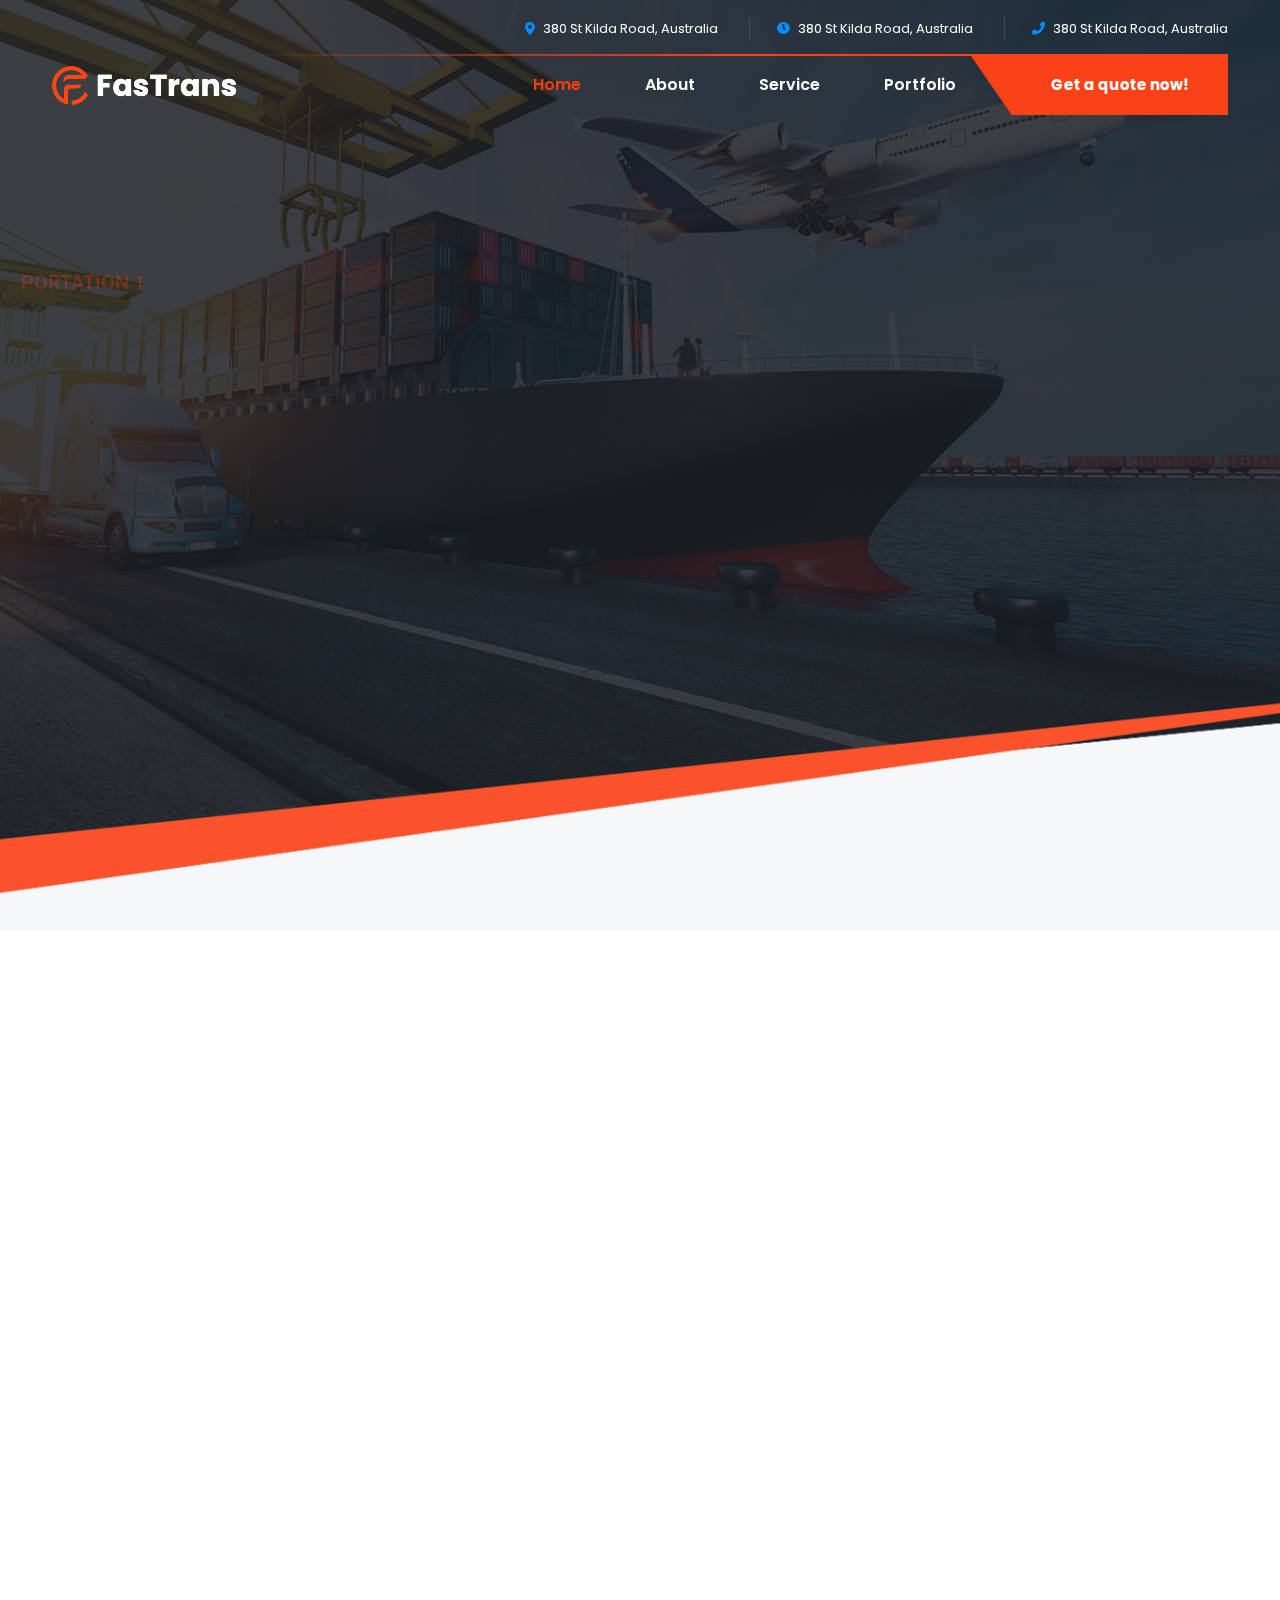
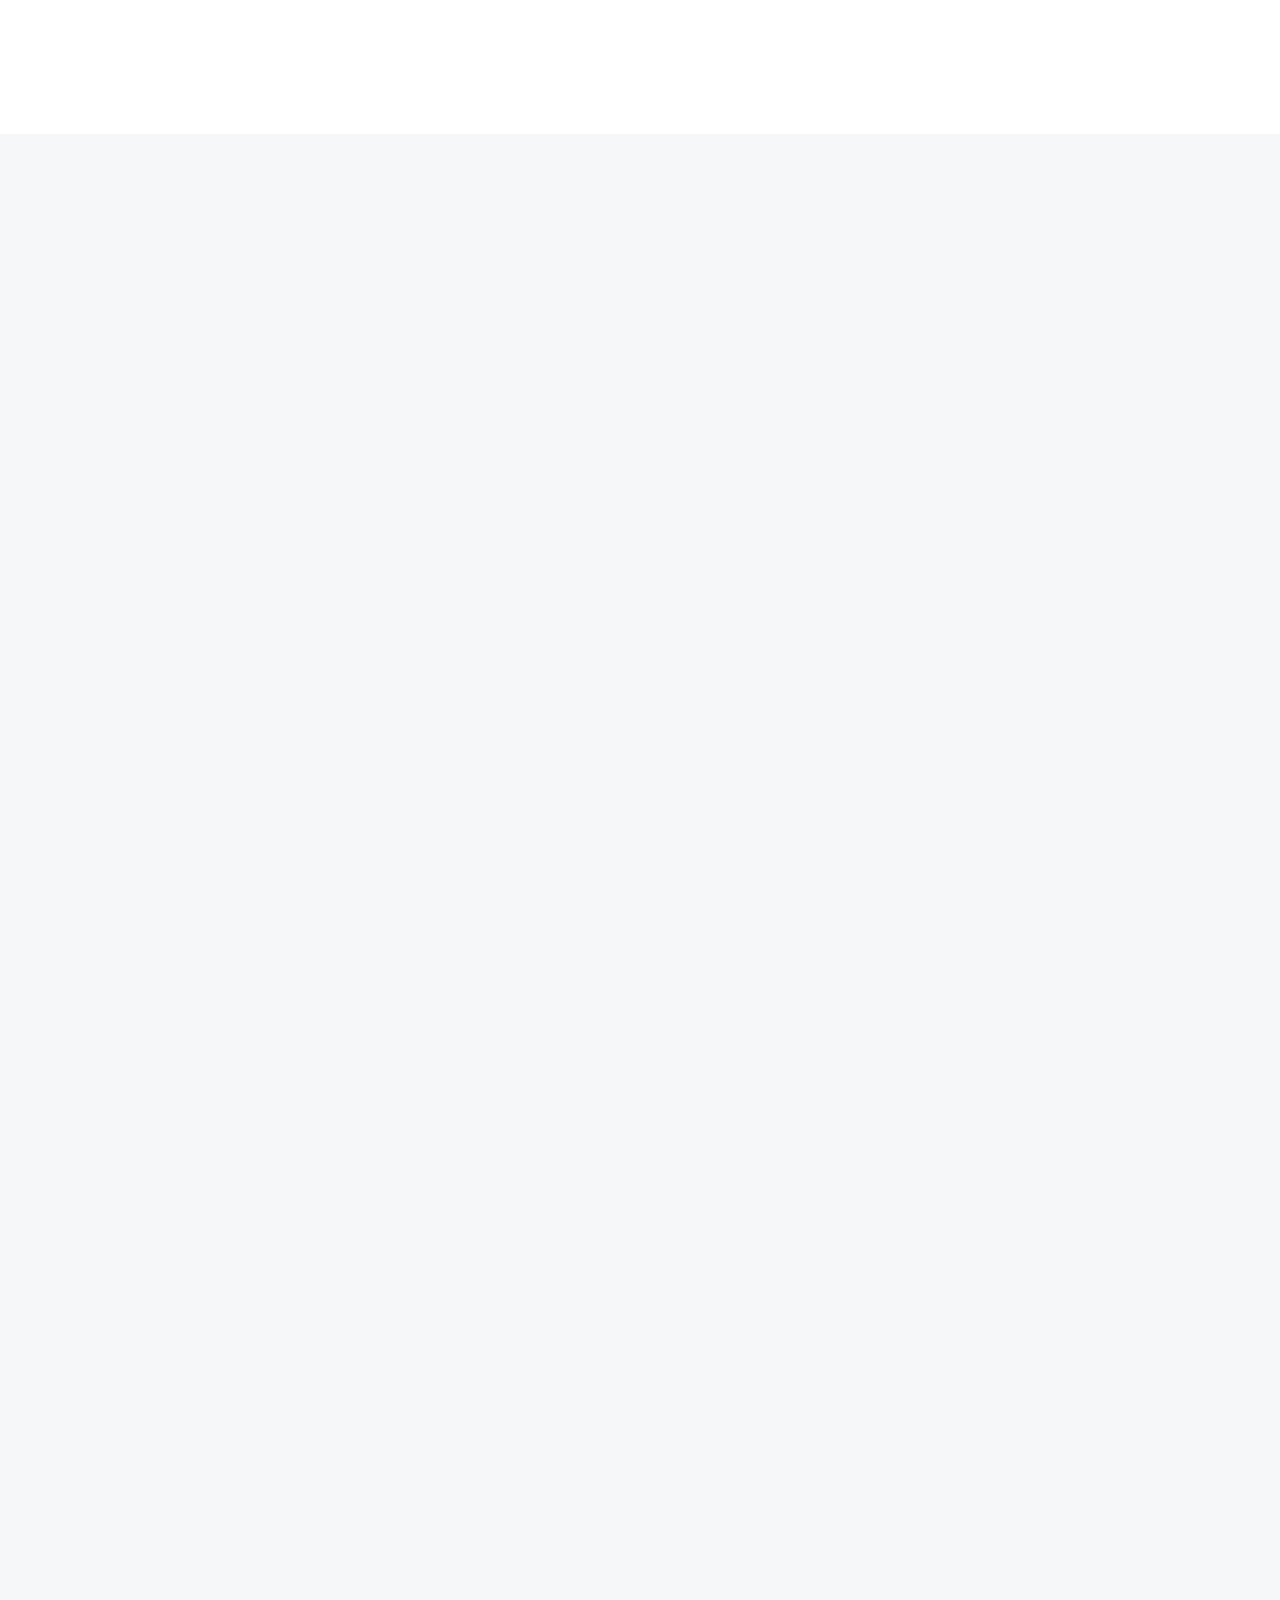
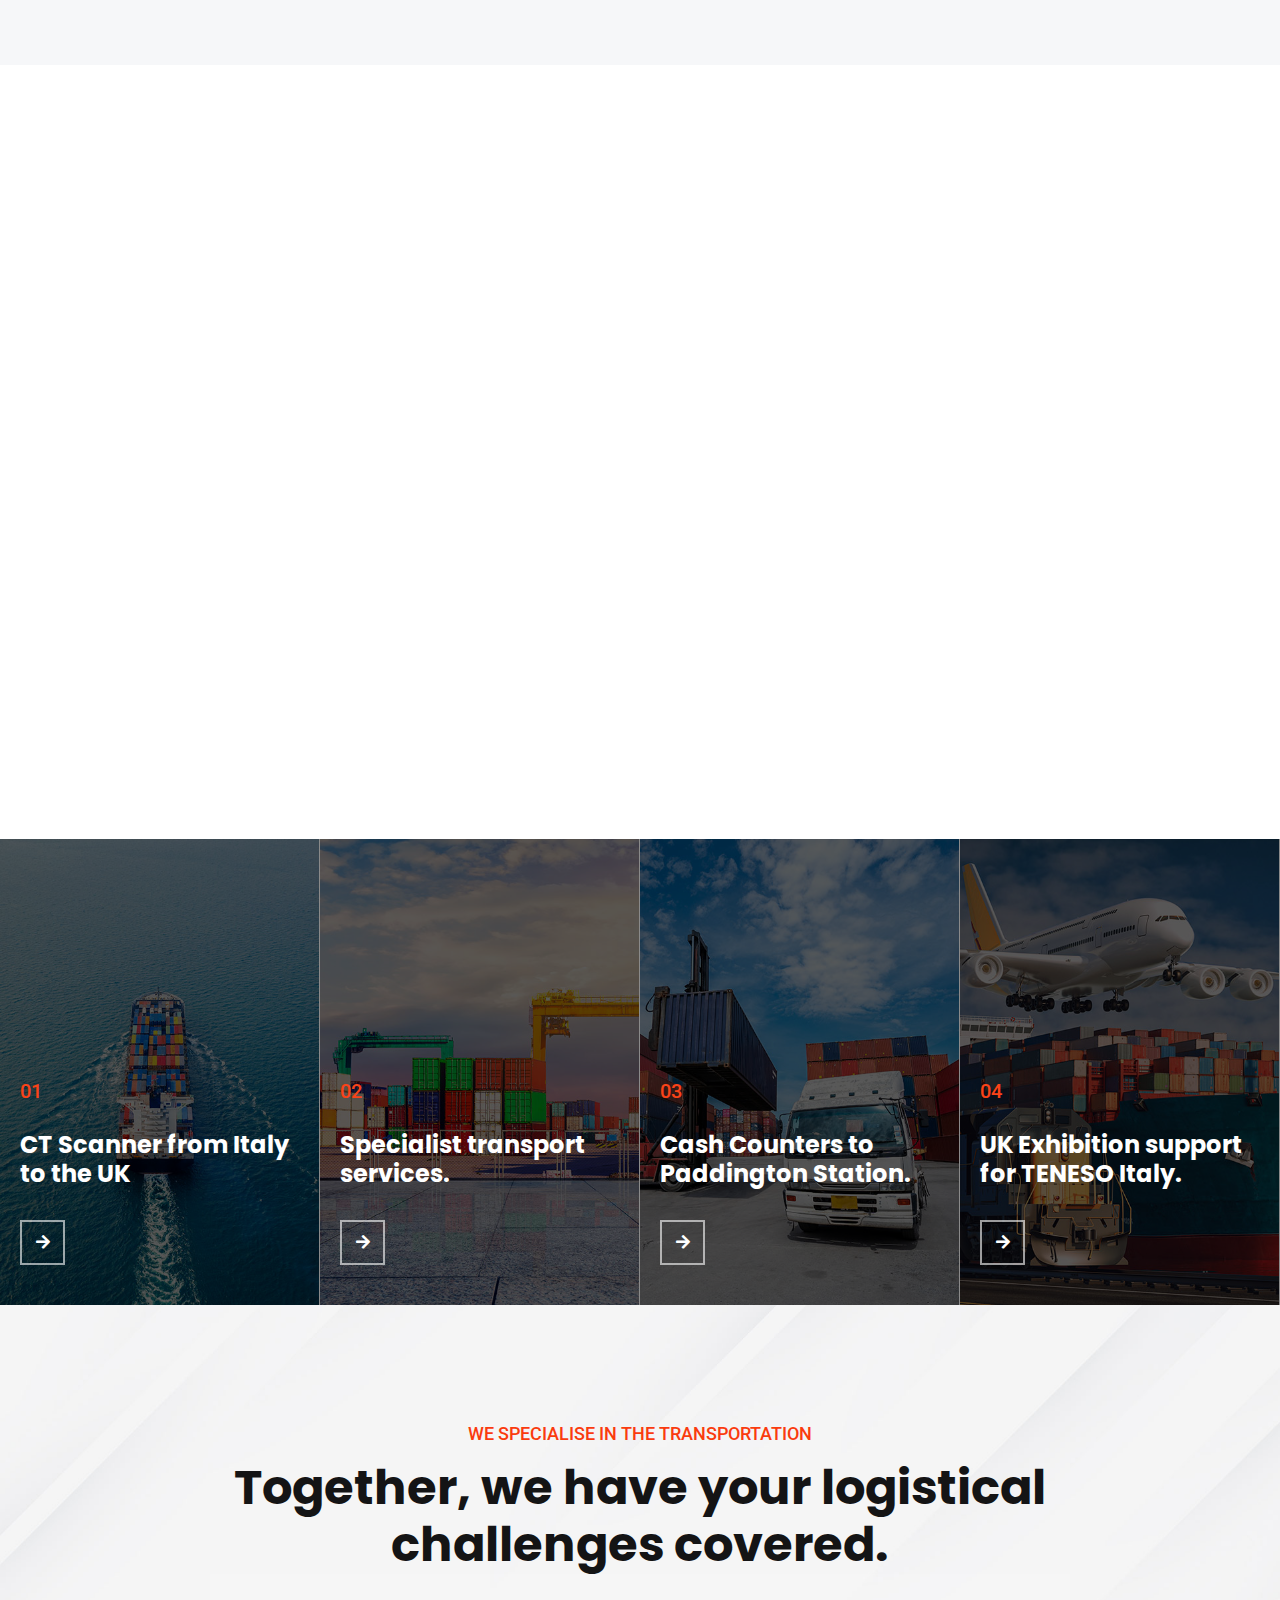
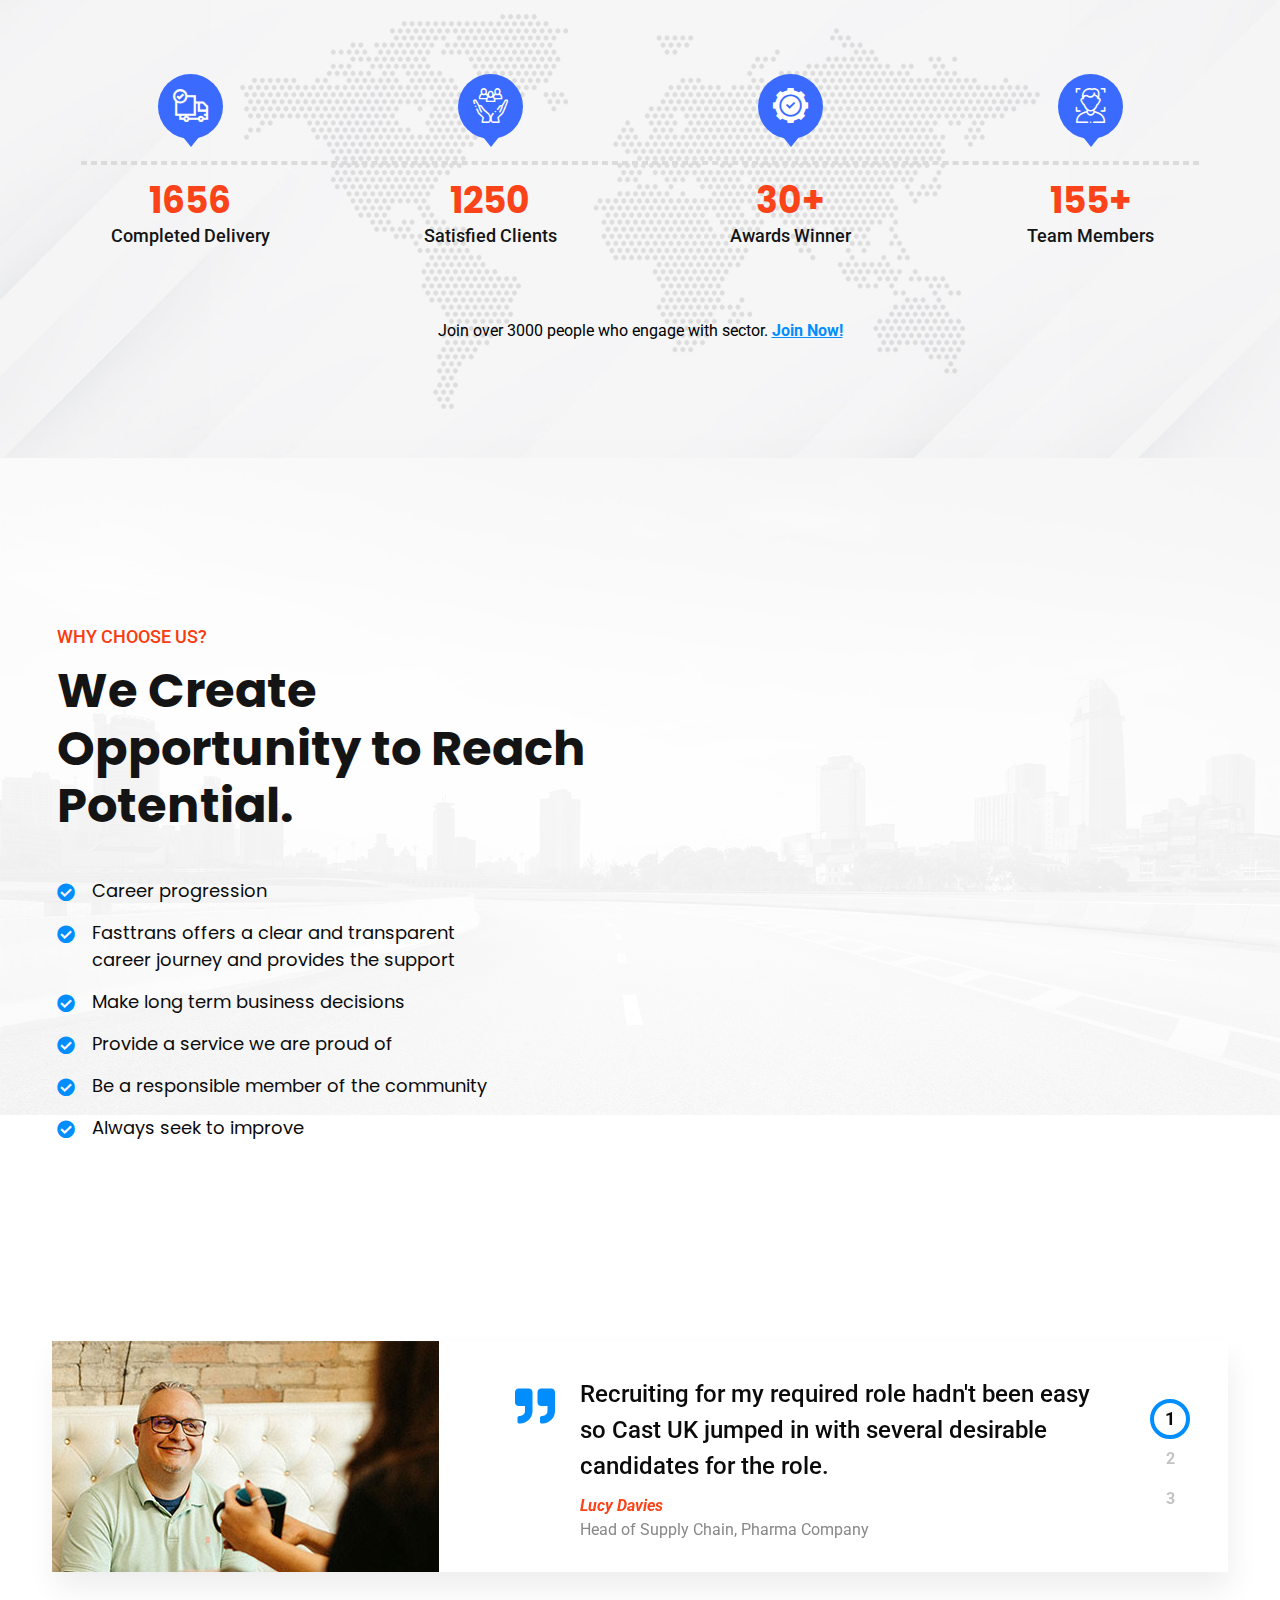
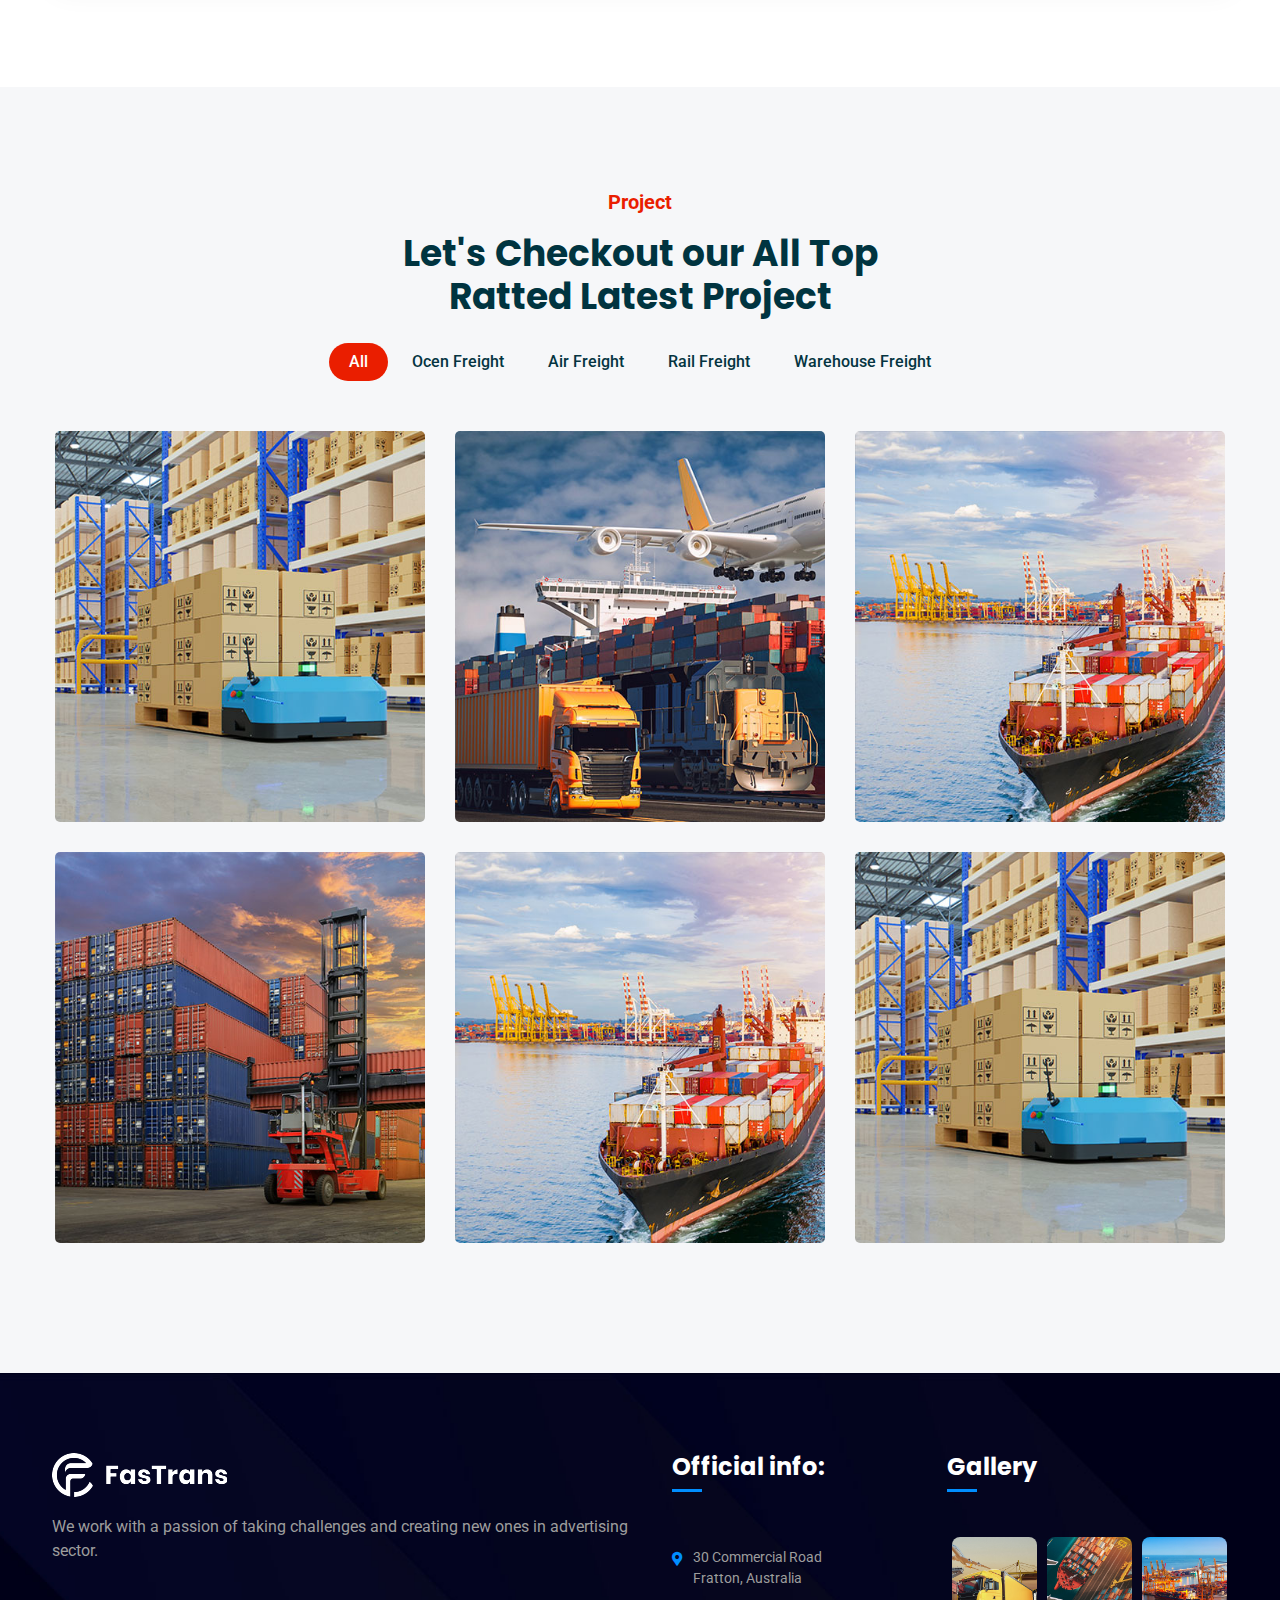
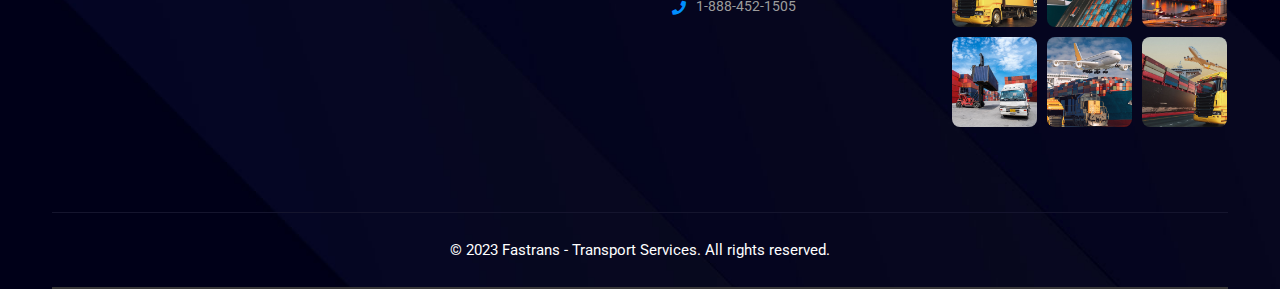
<file: index.html>
<!DOCTYPE html>
<html lang="en">

<head>
    <meta charset="UTF-8">
    <title>Home</title>
    <link rel="shortcut icon" href="assets/img/logo/ficon.png" type="image/x-icon">
    <!-- Mobile Specific Meta -->
    <meta name="viewport" content="width=device-width, initial-scale=1">
    <link rel="stylesheet" href="assets/css/bootstrap.min.css">
    <link rel="stylesheet" href="assets/css/fontawesome-all.css">
    <link rel="stylesheet" href="assets/css/flaticon.css">
    <link rel="stylesheet" href="assets/css/jquery-ui.css">
    <link rel="stylesheet" href="assets/css/animate.css">
    <link rel="stylesheet" href="assets/css/nice-select.css">
    <link rel="stylesheet" href="assets/css/video.min.css">
    <link rel="stylesheet" href="assets/css/jquery.mCustomScrollbar.min.css">
    <link rel="stylesheet" href="assets/css/slick.css">
    <link rel="stylesheet" href="assets/css/rs6.css">
    <link rel="stylesheet" href="assets/css/slick-theme.css">
    <link rel="stylesheet" href="assets/css/style.css">
</head>

<body>
    <div id="preloader"></div>
    <div class="up">
        <a href="#" class="scrollup text-center"><i class="fas fa-chevron-up"></i></a>
    </div>
    <!-- Start of header section -->
    <header id="ft-header" class="ft-header-section header-style-three">
        <div class="container">
            <div class="ft-header-content position-relative">
                <div class="ft-header-top d-flex justify-content-end ul-li">
                    <ul>
                        <li><i class="fas fa-map-marker-alt"></i> 380 St Kilda Road, Australia</li>
                        <li><i class="fas fa-clock"></i> 380 St Kilda Road, Australia</li>
                        <li><i class="fas fa-phone"></i> 380 St Kilda Road, Australia</li>
                    </ul>
                </div>
                <div class="ft-header-main-menu d-flex align-items-center justify-content-between">
                    <div class="ft-brand-logo">
                        <a href="/"><img src="assets/img/logo/logo5.png" alt=""></a>
                    </div>
                    <div class="ft-header-main-menu-cta  d-flex align-items-center">
                        <nav class="ft-main-navigation clearfix ul-li">
                            <ul id="ft-main-nav" class="nav navbar-nav clearfix">
                                <li><a href="#ft-slider-3" class="menuActive active">Home</a></li>
                                <li><a href="#ft-about-2" class="menuActive">About</a></li>
                                <li><a href="#ft-service-3" class="menuActive">Service</a></li>
                                <li class="d-none"><a href="" class="menuActive"></a></li>
                                <li class="d-none"><a href="" class="menuActive"></a></li>
                                <li class="d-none"><a href="" class="menuActive"></a></li>
                                <li class="d-none"><a href="" class="menuActive"></a></li>
                                <li class="d-none"><a href="" class="menuActive"></a></li>
                                <li><a href="#ft-project-page" class="menuActive">Portfolio</a></li>
                            </ul>
                        </nav>
                        <div class="ft-header-cta-btn">
                            <a class="d-flex justify-content-center align-items-center" href="contact.html">Get a quote
                                now!</a>
                        </div>
                    </div>
                </div>
                <div class="mobile_menu position-relative">
                    <div class="mobile_menu_button open_mobile_menu">
                        <i class="fal fa-bars"></i>
                    </div>
                    <div class="mobile_menu_wrap">
                        <div class="mobile_menu_overlay open_mobile_menu"></div>
                        <div class="mobile_menu_content">
                            <div class="mobile_menu_close open_mobile_menu">
                                <i class="fal fa-times"></i>
                            </div>
                            <div class="m-brand-logo">
                                <a href="/"><img src="assets/img/logo/logo4.png" alt=""></a>
                            </div>
                            <nav class="mobile-main-navigation  clearfix ul-li">
                                <ul id="ft-main-nav" class="nav navbar-nav clearfix">
                                    <li><a href="#ft-slider-3" class="menuActive active">Home</a></li>
                                    <li><a href="#ft-about-2" class="menuActive">About</a></li>
                                    <li><a href="#ft-service-3" class="menuActive">Service</a></li>
                                    <li class="d-none"><a href="" class="menuActive"></a></li>
                                    <li class="d-none"><a href="" class="menuActive"></a></li>
                                    <li class="d-none"><a href="" class="menuActive"></a></li>
                                    <li class="d-none"><a href="" class="menuActive"></a></li>
                                    <li class="d-none"><a href="" class="menuActive"></a></li>
                                    <li><a href="#ft-project-page" class="menuActive">Portfolio</a></li>
                                </ul>
                            </nav>
                        </div>
                    </div>
                    <!-- /Mobile-Menu -->
                </div>
            </div>
        </div>
    </header>
    <!-- End of header section -->

    <!-- Start of Slider section -->
    <section id="ft-slider-3" class="ft-slider-section-3">
        <rs-module-wrap id="rev_slider_29_1_wrapper" data-alias="slider-8" data-source="gallery"
            style="visibility:hidden;background:transparent;padding:0;margin:0px auto;margin-top:0;margin-bottom:0;">
            <rs-module id="rev_slider_29_1" data-version="6.5.8">
                <rs-slides>
                    <rs-slide style="position: absolute;" data-key="rs-76" data-title="Slide"
                        data-thumb="assets/slider1-50x100.png" data-in="o:0;" data-out="a:false;">
                        <img src="assets/slider1.png" alt="img" title="slider1" width="1920" height="989"
                            class="rev-slidebg tp-rs-img" data-no-retina>
                        <rs-layer id="slider-29-slide-76-layer-0" data-type="text" data-color="#fa3b0e" data-rsp_ch="on"
                            data-xy="xo:0,10px,7px,15px;yo:270px,222px,168px,104px;"
                            data-text="w:normal;s:20,16,12,16;l:25,20,15,16;fw:500;" data-frame_0="x:-100%;"
                            data-frame_0_mask="u:t;" data-frame_1="sp:1500;" data-frame_1_mask="u:t;"
                            data-frame_999="o:0;st:w;"
                            style="z-index:5;font-family:'Roboto';text-transform:uppercase;">We specialise in the
                            transportation 1
                        </rs-layer>
                        <rs-layer id="slider-29-slide-76-layer-1" data-type="text" data-rsp_ch="on"
                            data-xy="xo:0,9px,6px,15px;yo:325px,268px,203px,128px;"
                            data-text="w:normal;s:60,49,37,30;l:65,53,40,30;fw:700;" data-frame_0="o:1;"
                            data-frame_0_chars="d:5;x:105%;o:1;rY:45deg;rZ:90deg;" data-frame_0_mask="u:t;"
                            data-frame_1="st:1000;sp:1200;" data-frame_1_chars="e:power4.inOut;d:10;rZ:0deg;"
                            data-frame_1_mask="u:t;" data-frame_999="o:0;st:w;"
                            style="z-index:6;font-family:'Poppins'; padding-bottom: 10px;">Focused on aviation<br />
                            and energy.
                        </rs-layer>
                        <rs-layer id="slider-29-slide-76-layer-2" data-type="text" data-rsp_ch="on"
                            data-xy="xo:0,11px,8px,15px;yo:485px,400px,303px,198px;"
                            data-text="w:normal;s:20,16,12,16;l:25,20,15,20;" data-frame_0="x:-175%;o:1;"
                            data-frame_0_mask="u:t;x:100%;" data-frame_1="e:power3.out;st:1200;sp:1500;"
                            data-frame_1_mask="u:t;" data-frame_999="o:0;st:w;"
                            style="z-index:7;font-family:'Roboto';">We own two core assets, London Southend Airport and
                            Stobart<br />
                            Energy. Transformational and maturing business.
                        </rs-layer>
                        <rs-layer id="slider-29-slide-76-layer-5" data-type="image" data-rsp_ch="on"
                            data-xy="x:r;xo:-181px,-149px,-113px,-191px;y:b;yo:90px,74px,56px,-15px;"
                            data-text="w:normal;s:20,16,12,7;l:0,20,15,9;"
                            data-dim="w:1034px,853px,648px,400px;h:599px,494px,375px,232px;" data-basealign="slide"
                            data-frame_0="x:50,41,31,19;" data-frame_1="st:1700;sp:1500;" data-frame_999="o:0;st:w;"
                            style="z-index:9;">
                        </rs-layer>
                    </rs-slide>
                    <rs-slide style="position: absolute;" data-key="rs-77" data-title="Slide"
                        data-thumb="assets/slider1-50x100.png" data-in="o:0;" data-out="a:false;">
                        <img src="assets/slider1.png" alt="img" title="slider1" width="1920" height="989"
                            class="rev-slidebg tp-rs-img" data-no-retina>
                        <rs-layer id="slider-29-slide-77-layer-0" data-type="text" data-color="#fa3b0e" data-rsp_ch="on"
                            data-xy="xo:0,10px,7px,15px;yo:270px,222px,168px,104px;"
                            data-text="w:normal;s:20,16,12,16;l:25,20,15,16;fw:500;" data-frame_0="x:-100%;"
                            data-frame_0_mask="u:t;" data-frame_1="sp:1500;" data-frame_1_mask="u:t;"
                            data-frame_999="o:0;st:w;"
                            style="z-index:5;font-family:'Roboto';text-transform:uppercase;">We specialise in the
                            transportation 2
                        </rs-layer>
                        <rs-layer id="slider-29-slide-77-layer-1" data-type="text" data-rsp_ch="on"
                            data-xy="xo:0,9px,6px,15px;yo:325px,268px,203px,128px;"
                            data-text="w:normal;s:60,49,37,30;l:65,53,40,30;fw:700;" data-frame_0="o:1;"
                            data-frame_0_chars="d:5;x:105%;o:1;rY:45deg;rZ:90deg;" data-frame_0_mask="u:t;"
                            data-frame_1="st:1000;sp:1200;" data-frame_1_chars="e:power4.inOut;d:10;rZ:0deg;"
                            data-frame_1_mask="u:t;" data-frame_999="o:0;st:w;"
                            style="z-index:6;font-family:'Poppins'; padding-bottom: 10px;">Focused on aviation<br />
                            and energy.
                        </rs-layer>
                        <rs-layer id="slider-29-slide-77-layer-2" data-type="text" data-rsp_ch="on"
                            data-xy="xo:0,11px,8px,15px;yo:485px,400px,303px,198px;"
                            data-text="w:normal;s:20,16,12,16;l:25,20,15,20;" data-frame_0="x:-175%;o:1;"
                            data-frame_0_mask="u:t;x:100%;" data-frame_1="e:power3.out;st:1200;sp:1500;"
                            data-frame_1_mask="u:t;" data-frame_999="o:0;st:w;"
                            style="z-index:7;font-family:'Roboto';">We own two core assets, London Southend Airport and
                            Stobart<br />
                            Energy. Transformational and maturing business.
                        </rs-layer>
                        <rs-layer id="slider-29-slide-77-layer-5" data-type="image" data-rsp_ch="on"
                            data-xy="x:r;xo:-181px,-149px,-113px,-191px;y:b;yo:90px,74px,56px,-15px;"
                            data-text="w:normal;s:20,16,12,7;l:0,20,15,9;"
                            data-dim="w:1034px,853px,648px,400px;h:599px,494px,375px,232px;" data-basealign="slide"
                            data-frame_0="x:50,41,31,19;" data-frame_1="st:1700;sp:1500;" data-frame_999="o:0;st:w;"
                            style="z-index:9;">
                        </rs-layer>
                    </rs-slide>
                    <rs-slide style="position: absolute;" data-key="rs-78" data-title="Slide"
                        data-thumb="assets/slider1-50x100.png" data-in="o:0;" data-out="a:false;">
                        <img src="assets/slider1.png" alt="img" title="slider1" width="1920" height="989"
                            class="rev-slidebg tp-rs-img" data-no-retina>
                        <rs-layer id="slider-29-slide-78-layer-0" data-type="text" data-color="#fa3b0e" data-rsp_ch="on"
                            data-xy="xo:0,10px,7px,15px;yo:270px,222px,168px,104px;"
                            data-text="w:normal;s:20,16,12,16;l:25,20,15,16;fw:500;" data-frame_0="x:-100%;"
                            data-frame_0_mask="u:t;" data-frame_1="sp:1500;" data-frame_1_mask="u:t;"
                            data-frame_999="o:0;st:w;"
                            style="z-index:5;font-family:'Roboto';text-transform:uppercase;">We specialise in the
                            transportation 3
                        </rs-layer>
                        <rs-layer id="slider-29-slide-78-layer-1" data-type="text" data-rsp_ch="on"
                            data-xy="xo:0,9px,6px,15px;yo:325px,268px,203px,128px;"
                            data-text="w:normal;s:60,49,37,30;l:65,53,40,30;fw:700;" data-frame_0="o:1;"
                            data-frame_0_chars="d:5;x:105%;o:1;rY:45deg;rZ:90deg;" data-frame_0_mask="u:t;"
                            data-frame_1="st:1000;sp:1200;" data-frame_1_chars="e:power4.inOut;d:10;rZ:0deg;"
                            data-frame_1_mask="u:t;" data-frame_999="o:0;st:w;"
                            style="z-index:6;font-family:'Poppins'; padding-bottom: 10px;">Focused on aviation<br />
                            and energy.
                        </rs-layer>
                        <rs-layer id="slider-29-slide-78-layer-2" data-type="text" data-rsp_ch="on"
                            data-xy="xo:0,11px,8px,15px;yo:485px,400px,303px,198px;"
                            data-text="w:normal;s:20,16,12,16;l:25,20,15,20;" data-frame_0="x:-175%;o:1;"
                            data-frame_0_mask="u:t;x:100%;" data-frame_1="e:power3.out;st:1200;sp:1500;"
                            data-frame_1_mask="u:t;" data-frame_999="o:0;st:w;"
                            style="z-index:7;font-family:'Roboto';">We own two core assets, London Southend Airport and
                            Stobart<br />
                            Energy. Transformational and maturing business.
                        </rs-layer>
                        <rs-layer id="slider-29-slide-78-layer-5" data-type="image" data-rsp_ch="on"
                            data-xy="x:r;xo:-181px,-149px,-113px,-191px;y:b;yo:90px,74px,56px,-15px;"
                            data-text="w:normal;s:20,16,12,7;l:0,20,15,9;"
                            data-dim="w:1034px,853px,648px,400px;h:599px,494px,375px,232px;" data-basealign="slide"
                            data-frame_0="x:50,41,31,19;" data-frame_1="st:1700;sp:1500;" data-frame_999="o:0;st:w;"
                            style="z-index:9;">
                        </rs-layer>
                    </rs-slide>
                </rs-slides>
            </rs-module>
        </rs-module-wrap>
        <!-- END REVOLUTION SLIDER -->
    </section>
    <!-- End of Slider section -->

    <!-- Start of About section -->
    <section id="ft-about-2" class="ft-about-section-2">
        <div class="container">
            <div class="ft-about-content-2">
                <div class="row">
                    <div class="col-lg-6 wow fadeInUp" data-wow-delay="0ms" data-wow-duration="1500ms">
                        <div class="ft-about-text-wrapper-2">
                            <div class="ft-section-title-2 headline pera-content">
                                <span class="sub-title">About Company</span>
                                <h2>We Provide
                                    a Reliable Services
                                    <span>Since 1982</span>
                                </h2>
                                <p>Lorem ipsum dolor sit amet, consectetur adipiscing elit, sed do eiusmod tempor
                                    incididunt ut labore et dolore magna aliqua. Quis ipsum suspendisse ultrices
                                    gravida. Risus commodo viverra maecenas accumsan lacus vel facilisis. </p>
                            </div>
                            <div class="ft-about-feature-wrapper-2">
                                <div class="row">
                                    <div class="col-lg-6">
                                        <div class="ft-about-feature-list-item d-flex align-items-center our-mission">
                                            <div
                                                class="ft-about-feature-icon d-flex align-items-center justify-content-center">
                                                <i class="fal fa-bullseye-arrow"></i>
                                            </div>
                                            <div class="ft-about-feature-text headline pera-content">
                                                <h3>Our Mission</h3>
                                                <p>Lorem ipsum dolor sit amet sed do eiusmod facilisis.
                                                </p>
                                            </div>
                                        </div>
                                    </div>
                                    <div class="col-lg-6">
                                        <div class="ft-about-feature-list-item d-flex align-items-center our-mission">
                                            <div
                                                class="ft-about-feature-icon d-flex align-items-center justify-content-center">
                                                <i class="fal fa-bullseye-arrow"></i>
                                            </div>
                                            <div class="ft-about-feature-text headline pera-content">
                                                <h3>Our Vision</h3>
                                                <p>Lorem ipsum dolor sit amet sed do eiusmod facilisis.
                                                </p>
                                            </div>
                                        </div>
                                    </div>
                                </div>
                                <div class="ft-btn-3">
                                    <a class="d-flex justify-content-center align-items-center"
                                        href="about.html">Explore More <i class="flaticon-right-arrow"></i></a>
                                </div>
                            </div>
                        </div>
                    </div>
                    <div class="col-lg-6">
                        <div class="ft-about-img-2-wrapper position-relative wow fadeInUp" data-wow-delay="0ms"
                            data-wow-duration="1500ms">
                            <span class="ft-about-shape1 position-absolute">
                                <img src="assets/img/shape/ab-sh1.png" alt="">
                            </span>
                            <span class="ft-about-shape2 position-absolute">
                                <img src="assets/img/shape/ab-sh2.png" alt="">
                            </span>
                            <div class="ft-about-img-2">
                                <img src="assets/img/about/ab2.jpg" alt="">
                            </div>
                        </div>
                    </div>
                </div>
            </div>
        </div>
    </section>
    <!-- End of About section -->

    <!-- Start of Service section -->
    <section id="ft-service-3" class="ft-service-section-3 ft-about-section-3">
        <div class="container">
            <div class="ft-section-title-3 headline text-center wow fadeInUp" data-wow-delay="0ms"
                data-wow-duration="1500ms">
                <span class="text-uppercase">We specialise in the transportation</span>
                <h2>Specialist Logistics Services</h2>
            </div>
            <div class="ft-service-content-3">
                <div class="ft-service-content-items-3">
                    <div class="row justify-content-center">
                        <div class="col-lg-4 col-md-6 wow fadeInUp" data-wow-delay="0ms" data-wow-duration="1500ms">
                            <div class="ft-service-innerbox-3 position-relative">
                                <div class="ft-service-img position-relative">
                                    <img src="assets/img/service/ser4.jpg" alt="">
                                </div>
                                <div class="ft-service-text-icon position-relative">
                                    <div
                                        class="ft-service-icon d-flex align-items-center justify-content-center position-absolute">
                                        <i class="flaticon-plane"></i>
                                    </div>
                                    <div class="ft-service-text position-relative headline pera-content">
                                        <h3><a>Spent Sulphuric Acid</a></h3>
                                        <p>Sulphuric Acid is used in production of Single Super Phosphate
                                            Fertilizers/Zinc Sulphate/Phosphoric Acid/Chemical Gypsum for Cement
                                            Chemicals/ Dyes etc.</p>
                                    </div>
                                </div>
                                <div class="more-btn position-absolute">
                                    <a class="d-flex align-items-center justify-content-center text-uppercase"
                                        href="javascript:void(0)" data-bs-toggle="modal" data-bs-target="#service1">Read
                                        more <i class="far fa-arrow-right"></i></a>
                                </div>
                            </div>
                        </div>
                        <div class="col-lg-4 col-md-6 wow fadeInUp" data-wow-delay="200ms" data-wow-duration="1500ms">
                            <div class="ft-service-innerbox-3 position-relative">
                                <div class="ft-service-img position-relative">
                                    <img src="assets/img/service/ser6.jpg" alt="">
                                </div>
                                <div class="ft-service-text-icon position-relative">
                                    <div
                                        class="ft-service-icon d-flex align-items-center justify-content-center position-absolute">
                                        <i class="flaticon-boat"></i>
                                    </div>
                                    <div class="ft-service-text position-relative headline pera-content">
                                        <h3><a>Spent Phosphoric Acid</a></h3>
                                        <p>Di Calcium Phosphate, Pre Metal Treatment chemicals, Sugar Refining,
                                            Anodizing, Waste water treatment chemicals, NPK & DAP Fertilizers, Soaps and
                                            Detergents.</p>
                                    </div>
                                </div>
                                <div class="more-btn position-absolute">
                                    <a class="d-flex align-items-center justify-content-center text-uppercase"
                                        href="javascript:void(0)" data-bs-toggle="modal" data-bs-target="#service2">Read
                                        more <i class="far fa-arrow-right"></i></a>
                                </div>
                            </div>
                        </div>
                        <div class="col-lg-4 col-md-6 wow fadeInUp" data-wow-delay="400ms" data-wow-duration="1500ms">
                            <div class="ft-service-innerbox-3 position-relative">
                                <div class="ft-service-img position-relative">
                                    <img src="assets/img/service/ser8.jpg" alt="">
                                </div>
                                <div class="ft-service-text-icon position-relative">
                                    <div
                                        class="ft-service-icon d-flex align-items-center justify-content-center position-absolute">
                                        <i class="flaticon-free-shipping"></i>
                                    </div>
                                    <div class="ft-service-text position-relative headline pera-content">
                                        <h3><a>Spent Acetic Acid</a></h3>
                                        <p>Municipal & Industrial Portable Water treatments, Municipal & Industrial
                                            Waste Water Treatments, Sewage Water Treatments, Separation of Slurry in
                                            Industrial Processes</p>
                                    </div>
                                </div>
                                <div class="more-btn position-absolute">
                                    <a class="d-flex align-items-center justify-content-center text-uppercase"
                                        href="javascript:void(0)" data-bs-toggle="modal" data-bs-target="#service3">Read
                                        more <i class="far fa-arrow-right"></i></a>
                                </div>
                            </div>
                        </div>

                        <div class="col-lg-4 col-md-6 wow fadeInUp mt-5" data-wow-delay="0ms"
                            data-wow-duration="1500ms">
                            <div class="ft-service-innerbox-3 position-relative">
                                <div class="ft-service-img position-relative">
                                    <img src="assets/img/service/ser4.jpg" alt="">
                                </div>
                                <div class="ft-service-text-icon position-relative">
                                    <div
                                        class="ft-service-icon d-flex align-items-center justify-content-center position-absolute">
                                        <i class="flaticon-plane"></i>
                                    </div>
                                    <div class="ft-service-text position-relative headline pera-content">
                                        <h3><a>Spent Solvent</a></h3>
                                        <p>Many Common Solvents may be hazardous waste when they are spent or can no
                                            longer be used. They must be managed and disposed of or recycled properly.
                                        </p>
                                    </div>
                                </div>
                                <div class="more-btn position-absolute">
                                    <a class="d-flex align-items-center justify-content-center text-uppercase"
                                        href="javascript:void(0)" data-bs-toggle="modal" data-bs-target="#service4">Read
                                        more <i class="far fa-arrow-right"></i></a>
                                </div>
                            </div>
                        </div>
                        <div class="col-lg-4 col-md-6 wow fadeInUp mt-5" data-wow-delay="200ms"
                            data-wow-duration="1500ms">
                            <div class="ft-service-innerbox-3 position-relative">
                                <div class="ft-service-img position-relative">
                                    <img src="assets/img/service/ser6.jpg" alt="">
                                </div>
                                <div class="ft-service-text-icon position-relative">
                                    <div
                                        class="ft-service-icon d-flex align-items-center justify-content-center position-absolute">
                                        <i class="flaticon-boat"></i>
                                    </div>
                                    <div class="ft-service-text position-relative headline pera-content">
                                        <h3><a>Liquor Ammonia</a></h3>
                                        <p>Liquor Ammonia solution, also known as ammonia water, ammonium hydroxide,
                                            ammoniacal liquor, aqua ammonia, aqueous ammonia is a solution of ammonia in
                                            water.</p>
                                    </div>
                                </div>
                                <div class="more-btn position-absolute">
                                    <a class="d-flex align-items-center justify-content-center text-uppercase"
                                        href="javascript:void(0)" data-bs-toggle="modal" data-bs-target="#service5">Read
                                        more <i class="far fa-arrow-right"></i></a>
                                </div>
                            </div>
                        </div>
                        <div class="col-lg-4 col-md-6 wow fadeInUp mt-5" data-wow-delay="400ms"
                            data-wow-duration="1500ms">
                            <div class="ft-service-innerbox-3 position-relative">
                                <div class="ft-service-img position-relative">
                                    <img src="assets/img/service/ser8.jpg" alt="">
                                </div>
                                <div class="ft-service-text-icon position-relative">
                                    <div
                                        class="ft-service-icon d-flex align-items-center justify-content-center position-absolute">
                                        <i class="flaticon-free-shipping"></i>
                                    </div>
                                    <div class="ft-service-text position-relative headline pera-content">
                                        <h3><a>Hydrogen Bromide</a></h3>
                                        <p>Spent HBr solution is generated during manufacturing of various pesticides,
                                            pharmaceuticals, and organic chemicals for recovery of liquid Bromine</p>
                                    </div>
                                </div>
                                <div class="more-btn position-absolute">
                                    <a class="d-flex align-items-center justify-content-center text-uppercase"
                                        href="javascript:void(0)" data-bs-toggle="modal" data-bs-target="#service6">Read
                                        more <i class="far fa-arrow-right"></i></a>
                                </div>
                            </div>
                        </div>
                    </div>
                </div>
                <div class="ft-service-more-btn d-flex flex-wrap justify-content-center align-items-center wow fadeInUp"
                    data-wow-delay="600ms" data-wow-duration="1500ms">
                    <span>Our list of services does not end here. Find out how we can help you and your business.
                    </span> <a class="text-uppercase align-items-center justify-content-center d-flex"
                        href="service.html" target="_blank">More Services</a>
                </div>
            </div>
        </div>
    </section>
    <!-- End of Service section -->

    <!-- Start of About section -->
    <section id="ft-about-3" class="ft-about-section-3">
        <div class="container">
            <div class="ft-about-content-3">
                <div class="row">
                    <div class="col-lg-6 wow fadeInLeft" data-wow-delay="0ms" data-wow-duration="1500ms">
                        <div class="ft-about-img-wrapper-3 position-relative">
                            <div class="ft-about-img-3">
                                <img src="assets/img/about/ab2.png" alt="">
                            </div>
                            <div class="ft-about-sign-img-text">
                                <span class="sign-shape"><img src="assets/img/shape/sign-sh.png" alt=""></span>
                                <div class="ft-about-sign-img">
                                    <img src="assets/img/about/sign.png" alt="">
                                </div>
                                <div class="ft-about-sign-text">
                                    <span>Chris Hamlet</span>
                                </div>
                            </div>
                        </div>
                    </div>
                    <div class="col-lg-6">
                        <div class="ft-about-text-3">
                            <div class="ft-section-title-3 headline wow fadeInUp" data-wow-delay="0ms"
                                data-wow-duration="1500ms">
                                <span class="text-uppercase">We specialise in the transportation</span>
                                <h2>We are proud of our
                                    workforce and have
                                    worked hard.
                                </h2>
                            </div>
                            <div class="ft-about-sub-text wow fadeInUp" data-wow-delay="200ms"
                                data-wow-duration="1500ms">
                                This in turn has created a culture we have become respected for, and one that our
                                clients regularly commend us for, feeding back what a pleasure it is to work with both
                                our service staff and the crew members.
                            </div>
                            <div class="ft-about-feature-3 wow fadeInUp" data-wow-delay="400ms"
                                data-wow-duration="1500ms">
                                <div class="row">
                                    <div class="col-md-6">
                                        <div class="ft-about-feature-text">
                                            We are very proud of our workforce and have worked hard to create a business
                                            that attracts those people who want to appreciate the importance.
                                        </div>
                                    </div>
                                    <div class="col-md-6">
                                        <div class="ft-about-feature-text">
                                            This in turn has created a culture we have become respected for, and one
                                            that our clients regularly commend us for feeding back crew members.
                                        </div>
                                    </div>
                                </div>
                            </div>
                            <div class="ft-about-btn-group text-uppercase d-flex wow fadeInUp" data-wow-delay="600ms"
                                data-wow-duration="1500ms">
                                <a class="d-flex justify-content-center align-items-center" href="contact.html">Get a
                                    quote now! <i class="fas fa-arrow-right"></i></a>
                                <a class="d-flex justify-content-center align-items-center" href="about.html">About Us
                                    <i class="fas fa-arrow-right"></i></a>
                            </div>
                        </div>
                    </div>
                </div>
            </div>
        </div>
    </section>
    <!-- End of About section -->

    <!-- Start of Case Study section -->
    <section id="ft-case-study" class="ft-case-study-section">
        <div class="ft-case-study-content d-flex">
            <div class="ft-case-study-items position-relative">
                <div class="ft-case-study-img position-relative">
                    <img src="assets/img/project/cs1.jpg" alt="">
                </div>
                <div class="ft-case-study-text headline pera-content">
                    <span class="serial-no">01</span>
                    <h3><a href="project-single.html">CT Scanner from Italy to the UK</a></h3>
                    <p>Before anything’s loaded up, there’s de-racking, packing and tracking. There’s surveying and risk
                        assessment. </p>
                </div>
                <a class="more-btn d-flex align-items-center justify-content-center" href="project-single.html"><i
                        class="fas fa-arrow-right"></i></a>
            </div>
            <div class="ft-case-study-items position-relative">
                <div class="ft-case-study-img position-relative">
                    <img src="assets/img/project/cs2.jpg" alt="">
                </div>
                <div class="ft-case-study-text headline pera-content">
                    <span class="serial-no">02</span>
                    <h3><a href="project-single.html">Specialist transport services.</a></h3>
                    <p>Before anything’s loaded up, there’s de-racking, packing and tracking. There’s surveying and risk
                        assessment. </p>
                </div>
                <a class="more-btn d-flex align-items-center justify-content-center" href="project-single.html"><i
                        class="fas fa-arrow-right"></i></a>
            </div>
            <div class="ft-case-study-items position-relative">
                <div class="ft-case-study-img position-relative">
                    <img src="assets/img/project/cs3.jpg" alt="">
                </div>
                <div class="ft-case-study-text headline pera-content">
                    <span class="serial-no">03</span>
                    <h3><a href="project-single.html">Cash Counters to Paddington Station.</a></h3>
                    <p>Before anything’s loaded up, there’s de-racking, packing and tracking. There’s surveying and risk
                        assessment. </p>
                </div>
                <a class="more-btn d-flex align-items-center justify-content-center" href="project-single.html"><i
                        class="fas fa-arrow-right"></i></a>
            </div>
            <div class="ft-case-study-items position-relative">
                <div class="ft-case-study-img position-relative">
                    <img src="assets/img/project/cs4.jpg" alt="">
                </div>
                <div class="ft-case-study-text headline pera-content">
                    <span class="serial-no">04</span>
                    <h3><a href="project-single.html">UK Exhibition support for TENESO Italy.</a></h3>
                    <p>Before anything’s loaded up, there’s de-racking, packing and tracking. There’s surveying and risk
                        assessment. </p>
                </div>
                <a class="more-btn d-flex align-items-center justify-content-center" href="project-single.html"><i
                        class="fas fa-arrow-right"></i></a>
            </div>
        </div>
    </section>
    <!-- End of Case Study section -->

    <!-- Start of Fun fact section -->
    <section id="ft-funfact-2" class="ft-funfact-section-2" data-background="assets/img/bg/shape-bg.jpg">
        <div class="container">
            <div class="ft-section-title-3 headline text-center">
                <span class="text-uppercase">We specialise in the transportation</span>
                <h2>Together, we have your logistical
                    challenges covered.</h2>
            </div>
            <div class="ft-funfact-content-2 position-relative">
                <span class="map-bg position-absolute text-center"><img src="assets/img/bg/map.png" alt=""></span>
                <div class="ft-funfact-inner-items-wrapper position-relative">
                    <div class="row">
                        <div class="col-lg-3 col-md-6">
                            <div class="ft-funfact-inner-items text-center">
                                <div
                                    class="ft-funfact-inner-icon d-flex align-items-center justify-content-center position-relative">
                                    <i class="flaticon-delivery-truck"></i>
                                </div>
                                <div class="ft-funfact-inner-text headline pera-content">
                                    <h3><span class="counter">1656</span></h3>
                                    <p>Completed Delivery</p>
                                </div>
                            </div>
                        </div>
                        <div class="col-lg-3 col-md-6">
                            <div class="ft-funfact-inner-items text-center">
                                <div
                                    class="ft-funfact-inner-icon d-flex align-items-center justify-content-center position-relative">
                                    <i class="flaticon-community"></i>
                                </div>
                                <div class="ft-funfact-inner-text headline pera-content">
                                    <h3><span class="counter">1250</span></h3>
                                    <p>Satisfied Clients</p>
                                </div>
                            </div>
                        </div>
                        <div class="col-lg-3 col-md-6">
                            <div class="ft-funfact-inner-items text-center">
                                <div
                                    class="ft-funfact-inner-icon d-flex align-items-center justify-content-center position-relative">
                                    <i class="flaticon-compliance"></i>
                                </div>
                                <div class="ft-funfact-inner-text headline pera-content">
                                    <h3><span class="counter">30</span>+</h3>
                                    <p>Awards Winner</p>
                                </div>
                            </div>
                        </div>
                        <div class="col-lg-3 col-md-6">
                            <div class="ft-funfact-inner-items text-center">
                                <div
                                    class="ft-funfact-inner-icon d-flex align-items-center justify-content-center position-relative">
                                    <i class="flaticon-face-detection"></i>
                                </div>
                                <div class="ft-funfact-inner-text headline pera-content">
                                    <h3><span class="counter">155</span>+</h3>
                                    <p>Team Members</p>
                                </div>
                            </div>
                        </div>
                    </div>
                </div>
                <div class="ft-funfact-slug-text text-center">
                    <span>Join over 3000 people who engage with sector. <a href="#">Join Now!</a></span>
                </div>
            </div>
        </div>
    </section>
    <!-- End of Fun fact section -->

    <!-- Start of why choose us section -->
    <section id="ft-why-choose-2" class="ft-why-choose-section-2 position-relative">
        <span class="why-choose-bg-2">
            <img src="assets/img/bg/wc-bg2.jpg" alt="">
        </span>
        <div class="container">
            <div class="ft-why-choose-content-2">
                <div class="row">
                    <div class="col-lg-6">
                        <div class="ft-why-choose-text-2">
                            <div class="ft-section-title-3 headline">
                                <span class="text-uppercase">Why choose us?</span>
                                <h2>We Create Opportunity
                                    to Reach Potential.</h2>
                            </div>
                            <div class="ft-why-choose-list-wrapper ul-li-block">
                                <ul>
                                    <li>Career progression</li>
                                    <li>Fasttrans offers a clear and transparent career
                                        journey and provides the support</li>
                                    <li>Make long term business decisions</li>
                                    <li>Provide a service we are proud of</li>
                                    <li>Be a responsible member of the community</li>
                                    <li>Always seek to improve</li>
                                </ul>
                            </div>
                        </div>
                    </div>
                    <div class="col-lg-6 wow fadeInLeft" data-wow-delay="0ms" data-wow-duration="1500ms">
                        <div class="ft-about-img-wrapper-3 position-relative">
                            <div class="ft-about-img-3">
                                <img src="assets/img/about/ab2.png" alt="">
                            </div>
                        </div>
                    </div>
                </div>
            </div>
        </div>
    </section>
    <!-- End of why choose us section -->

    <!-- Start of testimonial section -->
    <section id="ft-testimonial-3" class="ft-testimonial-section-3 position-relative pb-100">
        <div class="container">
            <div class="ft-testimonial-content-3">
                <div class="ft-testimonial-slider-wrapper-3 d-flex">
                    <div class="ft-testimonial-slider-img">
                        <img src="assets/img/testimonial/tst-bg.jpg" alt="">
                    </div>
                    <div class="ft-testimonial-slider-area-3">
                        <div class="ft-testimonial-slider-3">
                            <div class="ft-testimonial-slider-items-3 pera-content position-relative">
                                <p>Recruiting for my required role hadn't been easy so Cast UK jumped in with several
                                    desirable candidates for the role.</p>
                                <div class="ft-testimonial-slider-author">
                                    <span class="name">Lucy Davies</span>
                                    <span class="designation">Head of Supply Chain, Pharma Company</span>
                                </div>
                            </div>
                            <div class="ft-testimonial-slider-items-3 pera-content position-relative">
                                <p>Recruiting for my required role hadn't been easy so Cast UK jumped in with several
                                    desirable candidates for the role.</p>
                                <div class="ft-testimonial-slider-author">
                                    <span class="name">Lucy Davies</span>
                                    <span class="designation">Head of Supply Chain, Pharma Company</span>
                                </div>
                            </div>
                            <div class="ft-testimonial-slider-items-3 pera-content position-relative">
                                <p>Recruiting for my required role hadn't been easy so Cast UK jumped in with several
                                    desirable candidates for the role.</p>
                                <div class="ft-testimonial-slider-author">
                                    <span class="name">Lucy Davies</span>
                                    <span class="designation">Head of Supply Chain, Pharma Company</span>
                                </div>
                            </div>

                        </div>
                    </div>
                </div>
            </div>
        </div>
    </section>
    <!-- End of testimonial section -->

    <!-- Start of Project section -->
	<section id="ft-project-page" class="ft-project-page-section page-padding ft-service-section-3">
		<div class="container">
			<div class="ft-section-title-2 headline pera-content text-center">
				<span class="sub-title">Project</span>
				<h2>Let's Checkout our All Top Ratted
					Latest Project
				</h2>
			</div>
			<div class="ft-project-post-item-content">
				<div class="ft-project-item-filter-btn ul-li">
					<ul id="filters" class="nav-gallery text-center">
						<li class="filtr-button filtr-active" data-filter="all">All</li>
						<li class="filtr-button" data-filter="1">Ocen Freight </li>
						<li class="filtr-button" data-filter="2">Air Freight</li>
						<li class="filtr-button" data-filter="3">Rail Freight </li>
						<li class="filtr-button" data-filter="4">Warehouse Freight </li>
					</ul>
				</div>
				<div class="ft-project-item-wrapper filtr-container row">
					<div class="col-lg-4 col-sm-6 filtr-item" data-category="1, 3, 4" data-sort="Busy streets">
						<div class="ft-portfolio-slider-innerbox position-relative">
							<div class="ft-portfolio-img">
								<img src="assets/img/project/port1.jpg" alt="">
							</div>
							<div class="ft-portfolio-text headline headline pera-content">
								<h3><a href="project-single.html">Service & Aftermarket
								Logistics</a></h3>
								<p>dolore magna aliqua. Quis ipsum suspendisse ultrices gravida. Risus facilisis. </p>
								<div class="ft-btn-3">
									<a class="d-flex justify-content-center align-items-center" href="project-single.html">Read More <i class="flaticon-right-arrow"></i></a>
								</div>
							</div>
						</div>
					</div>
					<div class="col-lg-4 col-sm-6 filtr-item" data-category="2, 3, 4" data-sort="Busy streets">
						<div class="ft-portfolio-slider-innerbox position-relative">
							<div class="ft-portfolio-img">
								<img src="assets/img/project/port2.jpg" alt="">
							</div>
							<div class="ft-portfolio-text headline headline pera-content">
								<h3><a href="project-single.html">Service & Aftermarket
								Logistics</a></h3>
								<p>dolore magna aliqua. Quis ipsum suspendisse ultrices gravida. Risus facilisis. </p>
								<div class="ft-btn-3">
									<a class="d-flex justify-content-center align-items-center" href="project-single.html">Read More <i class="flaticon-right-arrow"></i></a>
								</div>
							</div>
						</div>
					</div>
					<div class="col-lg-4 col-sm-6 filtr-item" data-category="3, 4" data-sort="Busy streets">
						<div class="ft-portfolio-slider-innerbox position-relative">
							<div class="ft-portfolio-img">
								<img src="assets/img/project/port3.jpg" alt="">
							</div>
							<div class="ft-portfolio-text headline headline pera-content">
								<h3><a href="project-single.html">Service & Aftermarket
								Logistics</a></h3>
								<p>dolore magna aliqua. Quis ipsum suspendisse ultrices gravida. Risus facilisis. </p>
								<div class="ft-btn-3">
									<a class="d-flex justify-content-center align-items-center" href="project-single.html">Read More <i class="flaticon-right-arrow"></i></a>
								</div>
							</div>
						</div>
					</div>
					<div class="col-lg-4 col-sm-6 filtr-item" data-category="1, 2, 4" data-sort="Busy streets">
						<div class="ft-portfolio-slider-innerbox position-relative">
							<div class="ft-portfolio-img">
								<img src="assets/img/project/port4.jpg" alt="">
							</div>
							<div class="ft-portfolio-text headline headline pera-content">
								<h3><a href="project-single.html">Service & Aftermarket
								Logistics</a></h3>
								<p>dolore magna aliqua. Quis ipsum suspendisse ultrices gravida. Risus facilisis. </p>
								<div class="ft-btn-3">
									<a class="d-flex justify-content-center align-items-center" href="project-single.html">Read More <i class="flaticon-right-arrow"></i></a>
								</div>
							</div>
						</div>
					</div>
					<div class="col-lg-4 col-sm-6 filtr-item" data-category="1, 3, 2" data-sort="Busy streets">
						<div class="ft-portfolio-slider-innerbox position-relative">
							<div class="ft-portfolio-img">
								<img src="assets/img/project/port3.jpg" alt="">
							</div>
							<div class="ft-portfolio-text headline headline pera-content">
								<h3><a href="project-single.html">Service & Aftermarket
								Logistics</a></h3>
								<p>dolore magna aliqua. Quis ipsum suspendisse ultrices gravida. Risus facilisis. </p>
								<div class="ft-btn-3">
									<a class="d-flex justify-content-center align-items-center" href="project-single.html">Read More <i class="flaticon-right-arrow"></i></a>
								</div>
							</div>
						</div>
					</div>
					<div class="col-lg-4 col-sm-6 filtr-item" data-category="2, 3, 1" data-sort="Busy streets">
						<div class="ft-portfolio-slider-innerbox position-relative">
							<div class="ft-portfolio-img">
								<img src="assets/img/project/port1.jpg" alt="">
							</div>
							<div class="ft-portfolio-text headline headline pera-content">
								<h3><a href="project-single.html">Service & Aftermarket
								Logistics</a></h3>
								<p>dolore magna aliqua. Quis ipsum suspendisse ultrices gravida. Risus facilisis. </p>
								<div class="ft-btn-3">
									<a class="d-flex justify-content-center align-items-center" href="project-single.html">Read More <i class="flaticon-right-arrow"></i></a>
								</div>
							</div>
						</div>
					</div>
				</div>
			</div>
		</div>
	</section>
<!-- End of Project section -->	

    <!-- Modal Service 1 -->
    <div class="modal fade" id="service1" data-bs-backdrop="static" data-bs-keyboard="false" tabindex="-1"
        aria-labelledby="staticBackdropLabel" aria-hidden="true">
        <div class="modal-dialog modal-dialog-centered modal-dialog-scrollable modal-xl">
            <div class="modal-content">
                <div class="modal-header">
                    <h5 class="modal-title" id="staticBackdropLabel">Spent Sulphuric Acid</h5>
                    <button type="button" class="btn-close" data-bs-dismiss="modal" aria-label="Close"></button>
                </div>
                <div class="modal-body">
                    <h6>SPECIFICATION</h6>
                    <div class="table-responsive">
                        <table class="table table-bordered table-hover">
                            <thead class="table__head">
                                <tr class="">
                                    <th>Sr. No.</th>
                                    <th>Characteristic</th>
                                    <th>Result</th>
                                </tr>
                            </thead>
                            <tbody>
                                <tr class="">
                                    <td>1</td>
                                    <td>Concentration</td>
                                    <td>20% to 95%</td>
                                </tr>
                                <tr class="">
                                    <td>2</td>
                                    <td>Specific Gravity @ 60oC</td>
                                    <td>1.15 to 1.84 at RT</td>
                                </tr>
                                <tr class="">
                                    <td>3</td>
                                    <td>Nitric Content</td>
                                    <td>NIL</td>
                                </tr>
                                <tr class="">
                                    <td>4</td>
                                    <td>Chloride Content</td>
                                    <td>NIL</td>
                                </tr>
                                <tr class="">
                                    <td>5</td>
                                    <td>Other Impurities</td>
                                    <td>As per product</td>
                                </tr>
                                <tr class="">
                                    <td>6</td>
                                    <td>Colour Appearance</td>
                                    <td>White, Yellow, Reddish, Brown, Black</td>
                                </tr>
                            </tbody>
                        </table>
                    </div>
                    <div class="row pt-2">
                        <div class="col-md-8">
                            <h6>Application</h6>
                            <div class="pt-2">
                                <p>
                                    Sulphuric Acid is used in production of Single Super Phosphate Fertilizers/Zinc
                                    Sulphate/Phosphoric Acid/Chemical Gypsum for Cement Industries/Metal
                                    Industry/Speciality Chemicals/ Dyes etc. for all spectrum of Industries
                                </p>
                            </div>
                        </div>
                        <div class="col-md-4">
                            <h6>PACKING</h6>
                            <div class="pt-2 service-packing">
                                <p>
                                    MS/SS/RL/HDPE lined Road Tankers </p>
                                <p>
                                    280 kg HM-HDPE Drum for Export </p>
                                <p>
                                    Standard IBC Tank for Export </p>
                                </p>
                            </div>
                        </div>
                    </div>
                </div>
            </div>
        </div>
    </div>

    <!-- Modal Service 2 -->
    <div class="modal fade" id="service2" data-bs-backdrop="static" data-bs-keyboard="false" tabindex="-1"
        aria-labelledby="staticBackdropLabel" aria-hidden="true">
        <div class="modal-dialog modal-dialog-centered modal-dialog-scrollable modal-xl">
            <div class="modal-content">
                <div class="modal-header">
                    <h5 class="modal-title" id="staticBackdropLabel">Spent Phosphoric Acid</h5>
                    <button type="button" class="btn-close" data-bs-dismiss="modal" aria-label="Close"></button>
                </div>
                <div class="modal-body">
                    <h6>SPECIFICATION</h6>
                    <div class="table-responsive">
                        <table class="table table-bordered table-hover">
                            <thead class="table__head">
                                <tr class="">
                                    <th>Sr. No.</th>
                                    <th>Characteristic</th>
                                    <th>Result</th>
                                </tr>
                            </thead>
                            <tbody>
                                <tr class="">
                                    <td>1</td>
                                    <td>H3PO4 Concentration</td>
                                    <td>20%- 60%</td>
                                </tr>
                                <tr class="">
                                    <td>2</td>
                                    <td>P2O5</td>
                                    <td>8%-40%</td>
                                </tr>
                                <tr class="">
                                    <td>3</td>
                                    <td>Other Impurity</td>
                                    <td>As per Product</td>
                                </tr>
                                <tr class="">
                                    <td>4</td>
                                    <td>Colour Appearance</td>
                                    <td>Light Yellow and White</td>
                                </tr>
                            </tbody>
                        </table>
                    </div>
                    <div class="row pt-2">
                        <div class="col-md-8">
                            <h6>Application</h6>
                            <div class="pt-2">
                                <p>
                                    Di Calcium Phosphate, Pre Metal Treatment chemicals, Sugar Refining, Anodizing,
                                    Waste water treatment chemicals, NPK & DAP Fertilizers, Soaps and Detergents.
                                </p>
                            </div>
                        </div>
                        <div class="col-md-4">
                            <h6>PACKING</h6>
                            <div class="pt-2 service-packing">
                                <p>
                                    CS Rubber lined Road Tankers </p>
                                <p>
                                    300 kg HDPE Drum </p>
                            </div>
                        </div>
                    </div>
                </div>
            </div>
        </div>
    </div>

    <!-- Modal Service 3 -->
    <div class="modal fade" id="service3" data-bs-backdrop="static" data-bs-keyboard="false" tabindex="-1"
        aria-labelledby="staticBackdropLabel" aria-hidden="true">
        <div class="modal-dialog modal-dialog-centered modal-dialog-scrollable modal-xl">
            <div class="modal-content">
                <div class="modal-header">
                    <h5 class="modal-title" id="staticBackdropLabel">Spent Acetic Acid</h5>
                    <button type="button" class="btn-close" data-bs-dismiss="modal" aria-label="Close"></button>
                </div>
                <div class="modal-body">
                    <h6>SPECIFICATION</h6>
                    <div class="table-responsive">
                        <table class="table table-bordered table-hover">
                            <thead class="table__head">
                                <tr class="">
                                    <th>Sr. No.</th>
                                    <th>Characteristic</th>
                                    <th>Result</th>
                                </tr>
                            </thead>
                            <tbody>
                                <tr class="">
                                    <td>1</td>
                                    <td>Concentration</td>
                                    <td>10% - 95%</td>
                                </tr>
                                <tr class="">
                                    <td>2</td>
                                    <td>Specific Gravity @15oC</td>
                                    <td>Min 1.0</td>
                                </tr>
                                <tr class="">
                                    <td>3</td>
                                    <td>Other Impurity</td>
                                    <td>As per Product</td>
                                </tr>
                                <tr class="">
                                    <td>4</td>
                                    <td>Colour Appearance</td>
                                    <td>White, Yellow, Light Yellow</td>
                                </tr>
                            </tbody>
                        </table>
                    </div>
                    <div class="row pt-2">
                        <div class="col-md-8">
                            <h6>Application</h6>
                            <div class="pt-2 service-application">
                                <p>
                                    Acetic Anhydride
                                </p>
                                <p>
                                    Dyes & Dye Intermediates, Textile Industries for Processing and Printing
                                </p>
                            </div>
                        </div>
                        <div class="col-md-4">
                            <h6>PACKING</h6>
                            <div class="pt-2 service-packing">
                                <p>
                                    SS/HDPE lined Road Tankers </p>
                                <p>
                                    280 kg HDPE Drum </p>
                            </div>
                        </div>
                    </div>
                </div>
            </div>
        </div>
    </div>

    <!-- Modal Service 4 -->
    <div class="modal fade" id="service4" data-bs-backdrop="static" data-bs-keyboard="false" tabindex="-1"
        aria-labelledby="staticBackdropLabel" aria-hidden="true">
        <div class="modal-dialog modal-dialog-centered modal-dialog-scrollable modal-xl">
            <div class="modal-content">
                <div class="modal-header">
                    <h5 class="modal-title" id="staticBackdropLabel">Spent Solvent</h5>
                    <button type="button" class="btn-close" data-bs-dismiss="modal" aria-label="Close"></button>
                </div>
                <div class="modal-body">
                    <p>
                        Many Common Solvents may be hazardous waste when they are spent or can no longer be used. Also
                        many commercial chemicals products are solvent and are considered a hazardous waste if they are
                        unused when discarded. They must be managed and disposed of or recycled properly
                    </p>
                    <p>
                        Spent solvents are described as halogenated and non-halogenated.
                    </p>
                    <div class="table-responsive">
                        <table class="table table-bordered table-hover">
                            <thead class="table__head">
                                <tr class="">
                                    <th>Halogenated</th>
                                    <th>Non - Halogenated</th>
                                </tr>
                            </thead>
                            <tbody>
                                <tr class="">
                                    <td>Tetrachloroethylene</td>
                                    <td>Xylene</td>
                                </tr>
                                <tr class="">
                                    <td>Trichloroethylene</td>
                                    <td>Acetone</td>
                                </tr>
                                <tr class="">
                                    <td>Ortho-Dichlorobenzene</td>
                                    <td>Ethyl Acetate</td>
                                </tr>
                                <tr class="">
                                    <td>Methylene Chloride</td>
                                    <td>Ethyl Benzene</td>
                                </tr>
                                <tr class="">
                                    <td>1,1,1 - Trichloroethane</td>
                                    <td>Eethyl Ether</td>
                                </tr>
                                <tr class="">
                                    <td>Trichlorofluoromethane</td>
                                    <td>Methyl Sobutyl Ketone</td>
                                </tr>
                                <tr class="">
                                    <td>Chlorobenzene</td>
                                    <td>N-Butyl Alcohol</td>
                                </tr>
                                <tr class="">
                                    <td>1,1,2-Trichloroethane</td>
                                    <td>Cyclohexanone</td>
                                </tr>
                                <tr class="">
                                    <td>1,1,2 - Trichloro- 1 ,2,2 - Trifluoroethane</td>
                                    <td>Methanol</td>
                                </tr>
                                <tr class="">
                                    <td></td>
                                    <td>Nitrobenzene</td>
                                </tr>
                                <tr class="">
                                    <td></td>
                                    <td>Cresols and Cresylic Acid</td>
                                </tr>
                                <tr class="">
                                    <td></td>
                                    <td>Toluene</td>
                                </tr>
                                <tr class="">
                                    <td></td>
                                    <td>Isobutanol</td>
                                </tr>
                                <tr class="">
                                    <td></td>
                                    <td>2 - Ethoxyethanol</td>
                                </tr>
                                <tr class="">
                                    <td></td>
                                    <td>Methyl Ethyl Ketone</td>
                                </tr>
                                <tr class="">
                                    <td></td>
                                    <td>Pyridine</td>
                                </tr>
                                <tr class="">
                                    <td></td>
                                    <td>Pyridine</td>
                                </tr>
                                <tr class="">
                                    <td></td>
                                    <td>2 - Nitropropane</td>
                                </tr>
                                <tr class="">
                                    <td></td>
                                    <td>Carbon Disulfide</td>
                                </tr>
                                <tr class="">
                                    <td></td>
                                    <td>Benzene</td>
                                </tr>
                            </tbody>
                        </table>
                    </div>
                    <div class="row">
                        <div class="col-md-12">
                            <p>
                                Spent Solvents are widely used in AFR (Alternate Fuel Resource) for cement kiln with
                                complete destruction and absorption of gases. Spent Solvents are high calorific waste.
                                Spent Solvents are used for energy recovery.
                            </p>
                        </div>
                    </div>
                    <div class="table-responsive">
                        <h6 class="pb-3">Application</h6>
                        <table class="table table-bordered table-hover">
                            <thead class="table__head">
                                <tr class="">
                                    <th>Sr. No.</th>
                                    <th>Characteristic</th>
                                    <th>Result</th>
                                </tr>
                            </thead>
                            <tbody>
                                <tr class="">
                                    <td>1</td>
                                    <td>Form</td>
                                    <td>Liquid, Solid, Semi-Solid</td>
                                </tr>
                                <tr class="">
                                    <td>2</td>
                                    <td>Calorific Value</td>
                                    <td>2500 – 15,000</td>
                                </tr>
                                <tr class="">
                                    <td>3</td>
                                    <td>Chloride</td>
                                    <td>0 – 1.5%</td>
                                </tr>
                                <tr class="">
                                    <td>4</td>
                                    <td>Sulphur</td>
                                    <td>0 – 1.5%</td>
                                </tr>
                                <tr class="">
                                    <td>5</td>
                                    <td>Halogens (F+Br+I)</td>
                                    <td>0 – 1%</td>
                                </tr>
                                <tr class="">
                                    <td>6</td>
                                    <td>Heavy Metals</td>
                                    <td>
                                        < 2500 ppm</td>
                                </tr>
                                <tr class="">
                                    <td>7</td>
                                    <td>Viscosity</td>
                                    <td>
                                        < 100</td>
                                </tr>
                                <tr class="">
                                    <td>8</td>
                                    <td>Flash Point</td>
                                    <td>> 60</td>
                                </tr>
                            </tbody>
                        </table>
                    </div>
                    <div class="row pt-2">
                        <div class="col-md-12">
                            <h6>PACKING</h6>
                            <div class="pt-2 service-packing">
                                <p>
                                    DRUM/ TANKER LOAD </p>
                            </div>
                        </div>
                    </div>
                </div>
            </div>
        </div>
    </div>

    <!-- Modal Service 5 -->
    <div class="modal fade" id="service5" data-bs-backdrop="static" data-bs-keyboard="false" tabindex="-1"
        aria-labelledby="staticBackdropLabel" aria-hidden="true">
        <div class="modal-dialog modal-dialog-centered modal-dialog-scrollable modal-xl">
            <div class="modal-content">
                <div class="modal-header">
                    <h5 class="modal-title" id="staticBackdropLabel">Liquor Ammonia Solution</h5>
                    <button type="button" class="btn-close" data-bs-dismiss="modal" aria-label="Close"></button>
                </div>
                <div class="modal-body">
                    <p>
                        Liquor Ammonia solution, also known as ammonia water, ammonium hydroxide, ammoniacal liquor,
                        aqua ammonia, aqueous ammonia is a solution of ammonia in water. It can be denoted by the
                        symbols NH3(aq). Although the name ammonium hydroxide suggests an alkali with composition
                        [NH4+][OH−], it is actually impossible to isolate samples of NH4OH. The ions NH4+ and OH− do not
                        account for a significant fraction of the total amount of ammonia except in extremely dilute
                        solutions.
                    </p>
                    <div class="table-responsive">
                        <h6 class="pb-3">SPECIFICATION</h6>
                        <table class="table table-bordered table-hover">
                            <thead class="table__head">
                                <tr class="">
                                    <th>Sr. No.</th>
                                    <th>Characteristic</th>
                                    <th>Result</th>
                                </tr>
                            </thead>
                            <tbody>
                                <tr class="">
                                    <td>1</td>
                                    <td>Molar mass</td>
                                    <td>17.031 g/mol</td>
                                </tr>
                                <tr class="">
                                    <td>2</td>
                                    <td>Appearance</td>
                                    <td>Colourless liquid</td>
                                </tr>
                                <tr class="">
                                    <td>3</td>
                                    <td>Density</td>
                                    <td>0.90 g/cm3 (25 % w/w)</td>
                                </tr>
                                <tr class="">
                                    <td>4</td>
                                    <td>Solubility in water</td>
                                    <td>Miscible</td>
                                </tr>
                                <tr class="">
                                    <td>5</td>
                                    <td>Assay</td>
                                    <td>10 – 25 %</td>
                                </tr>
                                <tr class="">
                                    <td>6</td>
                                    <td>Other impurity as Cl+SO4+Fe</td>
                                    <td>0.0005 %</td>
                                </tr>
                            </tbody>
                        </table>
                    </div>
                    <div class="row pt-2">
                        <div class="col-md-12">
                            <h6>Application</h6>
                            <div class="pt-2 service-packing">
                                <ul class="service5-list">
                                    <li>Effluent Control & Neutralisation</li>
                                    <li>Manufacturing of Chemicals</li>
                                    <li>Antimicrobial Agent</li>
                                    <li>Metallurgy, Metal Treatment & Steel</li>
                                    <li>Refrigeration</li>
                                    <li>Pharmaceuticals</li>
                                    <li>Fertilizer</li>
                                    <li>Petroleum Industry</li>
                                    <li>Mining Industry</li>
                                    <li>Rubber and Leather Industries</li>
                                </ul>
                            </div>
                        </div>
                    </div>
                    <div class="row pt-2">
                        <div class="col-md-12">
                            <h6>Packing</h6>
                            <div class="pt-2 service-packing">
                                <p>LIQUID TANKER LOAD</p>
                            </div>
                        </div>
                    </div>
                </div>
            </div>
        </div>
    </div>

    <!-- Modal Service 6 -->
    <div class="modal fade" id="service6" data-bs-backdrop="static" data-bs-keyboard="false" tabindex="-1"
        aria-labelledby="staticBackdropLabel" aria-hidden="true">
        <div class="modal-dialog modal-dialog-centered modal-dialog-scrollable modal-xl">
            <div class="modal-content">
                <div class="modal-header">
                    <h5 class="modal-title" id="staticBackdropLabel">Hydrogen Bromide Solution</h5>
                    <button type="button" class="btn-close" data-bs-dismiss="modal" aria-label="Close"></button>
                </div>
                <div class="modal-body">
                    <p>
                        Hydrogen Bromide solution is also known as Hydrobromic Acid (HBr) is used as a source of Bromine in industrial syntheses.
                    </p>
                    <p>
                        Spent HBr solution is generated during manufacturing of various pesticides, pharmaceuticals, and organic chemicals for recovery of liquid Bromine
                    </p>
                    <p>
                        It is a strong acid in aqueous solution, used for the preparation of catalyst in PTA/PET production, an electrolyte for energy storage, and as a hydrobromination agent in a broad range of organic processes (for Pharma and Agro applications).
                    </p>
                    <div class="table-responsive">
                        <h6 class="pb-3">SPECIFICATION</h6>
                        <table class="table table-bordered table-hover">
                            <thead class="table__head">
                                <tr class="">
                                    <th>Sr. No.</th>
                                    <th>Characteristic</th>
                                    <th>Result</th>
                                </tr>
                            </thead>
                            <tbody>
                                <tr class="">
                                    <td>1</td>
                                    <td>HBr Content %</td>
                                    <td>Min – 7% - Max – 20%</td>
                                </tr>
                                <tr class="">
                                    <td>2</td>
                                    <td>Density 20/20 C° g/ml</td>
                                    <td>Min 1.10</td>
                                </tr>
                                <tr class="">
                                    <td>3</td>
                                    <td>Free Bromine (Br2) ppm</td>
                                    <td>Max 10</td>
                                </tr>
                                <tr class="">
                                    <td>4</td>
                                    <td>Chlorides (as Cl-) ppm</td>
                                    <td>Max 100</td>
                                </tr>
                                <tr class="">
                                    <td>5</td>
                                    <td>Assay</td>
                                    <td>10 – 25 %</td>
                                </tr>
                                <tr class="">
                                    <td>6</td>
                                    <td>Appearance</td>
                                    <td>As per Product Route</td>
                                </tr>
                            </tbody>
                        </table>
                    </div>
                    <div class="row pt-2">
                        <div class="col-md-12">
                            <h6>Application</h6>
                            <div class="pt-2 service-packing">
                                <p>
                                    Hydrobromic acid is mainly used for the production of inorganic bromides, especially the bromides of zinc, calcium, and sodium. It is a useful reagent for generating organ bromine compounds. Certain ethers are cleaved with HBr. It also catalyzes alkylation reactions and the extraction of certain ores. Industrially significant organic compounds prepared from hydrobromic acid include allyl bromide, tetrabromobisphenol, and bromoacetic acid. The resulting 1-bromoalkanes are versatile alkylating agents, giving rise to fatty amines and quaternary ammonium salts.
                                </p>
                            </div>
                        </div>
                    </div>
                    <div class="row pt-2">
                        <div class="col-md-12">
                            <h6>Packing</h6>
                            <div class="pt-2 service-packing">
                                <p>200 Kg HDPE Drums, Loose Tanker Load</p>
                            </div>
                        </div>
                    </div>
                </div>
            </div>
        </div>
    </div>

    <!-- Start Of Footer section -->
    <footer id="ft-footer-3" class="ft-footer-section-3" data-background="assets/img/bg/f-bg3.jpg">
        <div class="ft-footer-widget-wrapper-3">
            <div class="container">
                <div class="ft-footer-content-wrap-3">
                    <div class="row">
                        <div class="col-lg-6 col-md-6">
                            <div class="ft-footer-widget">
                                <div class="ft-footer-logo-widget headline pera-content">
                                    <div class="ft-footer-logo">
                                        <a href="#"><img src="assets/img/logo/logo2.png" alt=""></a>
                                    </div>
                                    <p>We work with a passion of taking challenges and creating new ones in advertising
                                        sector.
                                    </p>
                                </div>
                            </div>
                        </div>
                        <div class="col-lg-3 col-md-6">
                            <div class="ft-footer-widget">
                                <div class="ft-footer-newslatter-widget pera-content headline">
                                    <div class="ft-footer-info-widget ul-li ">
                                        <h3 class="widget-title">Official info:</h3>
                                        <ul>
                                            <li>
                                                <i class="fas fa-map-marker-alt"></i>
                                                <a href="#">30 Commercial Road
                                                    Fratton, Australia</a>
                                            </li>
                                            <li>
                                                <i class="fas fa-phone"></i><a href="#">1-888-452-1505</a>
                                            </li>
                                        </ul>
                                    </div>
                                </div>
                            </div>
                        </div>
                        <div class="col-lg-3 col-md-6">
                            <div class="ft-footer-widget ul-li-block headline pera-content">
                                <div class="gallery-widget clearfix">
                                    <h3 class="widget-title">Gallery </h3>
                                    <ul class="zoom-gallery">
                                        <li><a href="assets/img/gallery/gl1.jpg"
                                                data-source="assets/img/gallery/gl1.jpg"><img
                                                    src="assets/img/gallery/gl1.jpg" alt=""></a></li>
                                        <li><a href="assets/img/gallery/gl2.jpg"
                                                data-source="assets/img/gallery/gl2.jpg"><img
                                                    src="assets/img/gallery/gl2.jpg" alt=""></a></li>
                                        <li><a href="assets/img/gallery/gl3.jpg"
                                                data-source="assets/img/gallery/gl3.jpg"><img
                                                    src="assets/img/gallery/gl3.jpg" alt=""></a></li>
                                        <li><a href="assets/img/gallery/gl4.jpg"
                                                data-source="assets/img/gallery/gl4.jpg"><img
                                                    src="assets/img/gallery/gl4.jpg" alt=""></a></li>
                                        <li><a href="assets/img/gallery/gl5.jpg"
                                                data-source="assets/img/gallery/gl4.jpg"><img
                                                    src="assets/img/gallery/gl5.jpg" alt=""></a></li>
                                        <li><a href="assets/img/gallery/gl6.jpg"
                                                data-source="assets/img/gallery/gl4.jpg"><img
                                                    src="assets/img/gallery/gl6.jpg" alt=""></a></li>
                                    </ul>
                                </div>
                            </div>
                        </div>
                    </div>
                    <div class="ft-footer-copyright text-center">
                        <span>© 2023 Fastrans - Transport Services. All rights reserved.</span>
                    </div>
                </div>
            </div>
        </div>
    </footer>
    <!-- End of Footer section -->
    <!-- For Js Library -->
    <script src="assets/js/jquery.min.js"></script>
    <script src="assets/js/bootstrap.min.js"></script>
    <script src="assets/js/popper.min.js"></script>
    <script src="assets/js/jquery-ui.min.js"></script>
    <script src="assets/js/jquery.ui.touch-punch.min.js"></script>
    <script src="assets/js/jquery.magnific-popup.min.js"></script>
    <script src="assets/js/appear.js"></script>
    <script src="assets/js/slick.js"></script>
    <script src="assets/js/jquery.counterup.min.js"></script>
    <script src="assets/js/waypoints.min.js"></script>
    <script src="assets/js/imagesloaded.pkgd.min.js"></script>
    <script src="assets/js/jquery.filterizr.js"></script>
    <script src="assets/js/jquery.mCustomScrollbar.concat.min.js"></script>
    <script src="assets/js/wow.min.js"></script>
    <script src="assets/js/jquery.cssslider.min.js"></script>
    <script src="assets/js/rbtools.min.js"></script>
    <script src="assets/js/rs6.min.js"></script>
    <script src="assets/js/script.js"></script>
    <script>
        $('a[href*="#"]:not([href="#"]):not([href="#show"]):not([href="#hide"])').click(function () {
            if (location.pathname.replace(/^\//, '') == this.pathname.replace(/^\//, '') && location.hostname == this.hostname) {
                var target = $(this.hash);
                target = target.length ? target : $('[name=' + this.hash.slice(1) + ']');
                if (target.length) {
                    $('html,body').animate({
                        scrollTop: target.offset().top
                    }, 1000);
                    return false;
                }
            }
        });
        $(window).scroll(function () {
            var windscroll = $(window).scrollTop();
            if (windscroll >= 100) {
                $('section').each(function (i) {
                    if ($(this).position().top <= windscroll - -100) {
                        $('nav li a.active').removeClass('active');
                        $('nav li a').eq(i).addClass('active');
                    }
                });
            } else {
                $('nav li a.active').removeClass('active');
                $('nav li a:first').addClass('active');
            }
        }).scroll();
    </script>
</body>

</html>
</file>
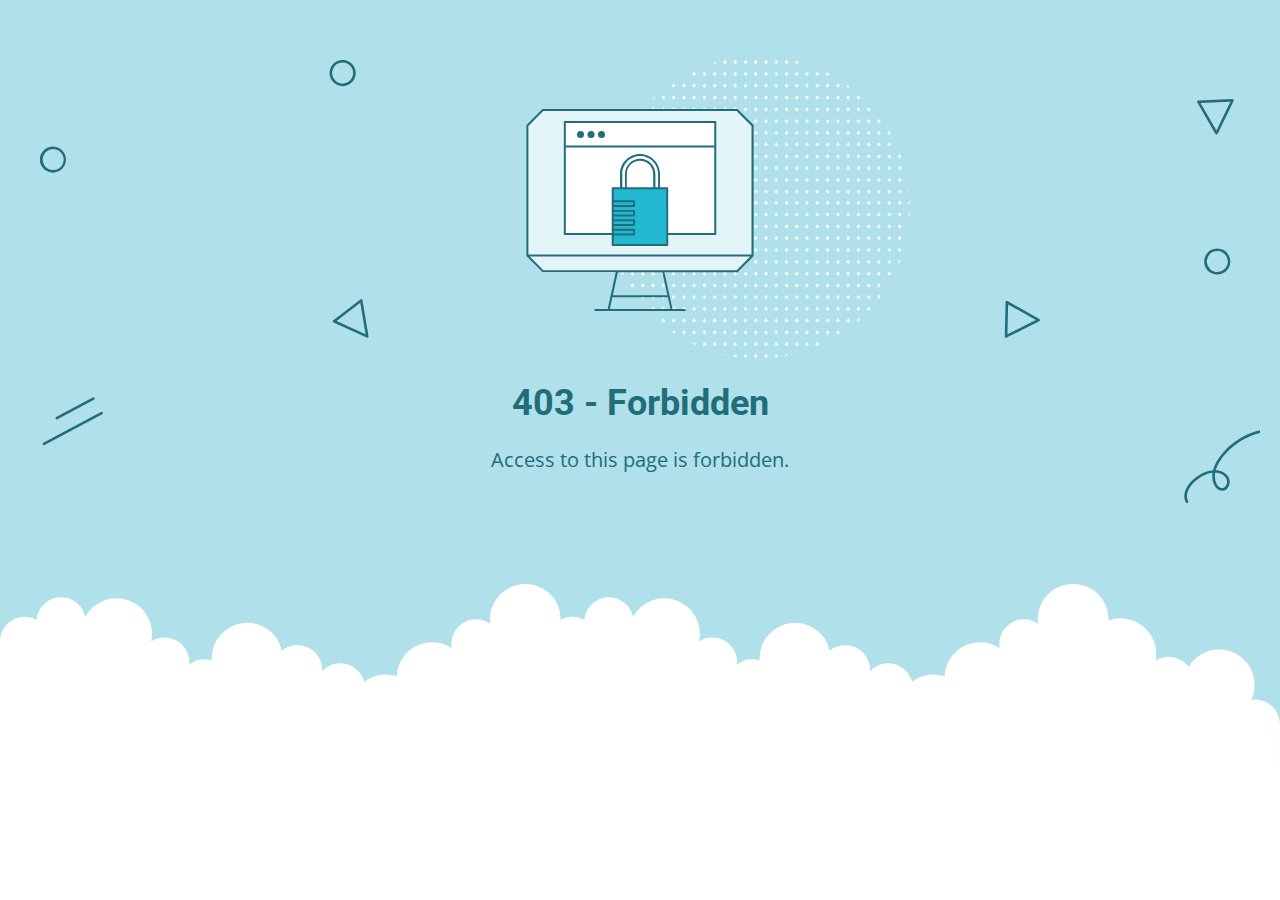
<file: assets/assets/coloredbg.html>
<!DOCTYPE html>
<html lang="en">
<head>
    <meta charset="utf-8" />
    <meta name="viewport" content="width=device-width, initial-scale=1.0">
    <meta http-equiv="cache-control" content="no-store,max-age=0" />
    <meta name="robots" content="noindex" />
    <title>403 - Forbidden</title>
    <link href="https://fonts.googleapis.com/css?family=Open+Sans:400,700%7CRoboto:400,700" rel="stylesheet">
<style>
    * {
        box-sizing: border-box;
        -moz-box-sizing: border-box;
        -webkit-tap-highlight-color: transparent;
    }
    body {
        margin: 0;
        padding: 0;
        height: 100%;
        -webkit-text-size-adjust: 100%;
    }
    .fit-wide {
        position: relative;
        overflow: hidden;
        max-width: 1240px;
        margin: 0 auto;
        padding-top: 60px;
        padding-bottom: 60px;
        padding-left: 20px;
        padding-right: 20px;
    }
    .background-wrap { position: relative; }
    .background-wrap.cloud-blue { background-color: #b0e0e9; }
    .background-wrap.white { background-color: #fff; }
    .title { 
        position: relative; 
        text-align: center;
        margin: 20px auto 10px;
    }
    .title--regular { font-family: 'Roboto', Arial, sans-serif; }
    .title--size-large { font-size: 36px; line-height: 46px; }
    .title--size-semimedium { font-size: 20px; line-height: 28px; }
    .title--weight-normal { font-weight: 400; }
    .title--weight-bold { font-weight: 700; }
    .title--subtitle { 
        padding-bottom: 40px; 
        font-family: 'Open Sans', Arial ,sans-serif; 
        text-align: center;
    }
    .error h1,
    .error p { color: #226d7a; }
    .error--bg__cover {
        position: absolute;
        width: 100%;
    }
    .error--shape__clouds svg {
        display: block;
    }
    .abstract-half-dot--circle {
        z-index: 0;
        position: absolute;
        left: 15em;
        right: 0;
        width: 300px;
        height: 300px;
        margin: 0 auto;
    }
    .icon-graphic {
        z-index: 1;
        position: relative;
        width: 300px;
        height: 300px;
        margin: 0 auto;
    }
    @media screen and (max-width: 767px) {
        .error--bg__cover { display: none; }
        .abstract-half-dot--circle { left: 0; }
    }
</style>
</head>
<body>
    <div id="container">
        <section class="error content background-wrap cloud-blue">
            <div class="fit-wide">
                <div class="error--bg__cover">
                    <svg id="bb70dc41-31d3-430f-a666-fda9b093edf1" data-name="Layer 1" xmlns="http://www.w3.org/2000/svg" viewBox="0 0 948.879 339.018"><title>bg_error_lines</title><path d="M231.605,20a9.971,9.971,0,0,1-7.251-3.106h0A10.012,10.012,0,1,1,231.605,20ZM231.6,2a8,8,0,0,0-5.8,13.507h0A8,8,0,1,0,231.6,2Z" transform="translate(0 -0.005)" fill="#226d7a"/><path d="M10.006,86.2l-.26,0a10.02,10.02,0,1,1,.26,0Zm-.011-18a8.037,8.037,0,1,0,.208,0C10.134,68.2,10.064,68.2,9.995,68.2Z" transform="translate(0 -0.005)" fill="#226d7a"/><path d="M901.007,164.2q-.13,0-.261,0a10.019,10.019,0,1,1,.261,0Zm-.012-18a8,8,0,0,0-5.794,13.511h0a8,8,0,1,0,6-13.508C901.134,146.2,901.064,146.2,901,146.2Z" transform="translate(0 -0.005)" fill="#226d7a"/><path d="M250.416,212.509a1.014,1.014,0,0,1-.417-.091L224.634,200.8a1,1,0,0,1-.191-1.7L245.2,183.2a1,1,0,0,1,1.594.629l4.607,27.517a1,1,0,0,1-.986,1.165Zm-23.437-12.836,22.139,10.141L245.1,185.8Z" transform="translate(0 -0.005)" fill="#226d7a"/><path d="M739.316,212.525a1,1,0,0,1-1-1.021l.571-26.14a1,1,0,0,1,1.487-.851L764.73,198.12a1,1,0,0,1-.038,1.767l-24.926,12.532A1,1,0,0,1,739.316,212.525Zm1.535-25.456-.5,22.817,21.756-10.94Z" transform="translate(0 -0.005)" fill="#226d7a"/><path d="M900.389,57.039a1,1,0,0,1-.866-.5l-14-24.135a1,1,0,0,1,.827-1.5l26.128-.989a1.02,1.02,0,0,1,.875.452,1,1,0,0,1,.064.982L901.289,56.474a1,1,0,0,1-.862.565Zm-12.3-24.2,12.216,21.066L910.9,31.977Z" transform="translate(0 -0.005)" fill="#226d7a"/><path d="M12.87,275.027a1,1,0,0,1-.473-1.882l27.929-14.914A1,1,0,1,1,41.269,260L13.34,274.909A1,1,0,0,1,12.87,275.027Z" transform="translate(0 -0.005)" fill="#226d7a"/><path d="M3.022,294.787A1,1,0,0,1,2.55,292.9L46.7,269.328a1,1,0,0,1,.942,1.764L3.492,294.669A1,1,0,0,1,3.022,294.787Z" transform="translate(0 -0.005)" fill="#226d7a"/><path d="M877.689,339.023a1,1,0,0,1-.883-.529c-3.192-5.987.77-13.269,6.112-17.829,4.788-4.086,9.927-6.423,14.763-6.767,1.568-6.323,5.923-11.65,8.308-14.2,11.746-12.542,27.445-18.876,42.022-16.939a1,1,0,1,1-.264,1.982c-13.92-1.85-28.991,4.25-40.3,16.324-2.183,2.332-6.145,7.152-7.7,12.808.331.016.66.043.987.079,3.41.379,7.617,2.214,9.193,6.228a7.691,7.691,0,0,1-.846,6.881,5.421,5.421,0,0,1-4.372,2.574h-.086c-3.283,0-5.743-3.046-6.731-6.089a16.766,16.766,0,0,1-.613-7.609c-4.252.444-8.785,2.594-13.065,6.246-4.58,3.91-8.3,10.386-5.646,15.367a1,1,0,0,1-.882,1.47Zm21.626-23.164a14.936,14.936,0,0,0,.482,7.073c.744,2.291,2.555,4.725,4.883,4.7a3.488,3.488,0,0,0,2.742-1.687,5.715,5.715,0,0,0,.646-5.038c-1.251-3.185-4.721-4.655-7.551-4.97Q899.921,315.876,899.315,315.859Z" transform="translate(0 -0.005)" fill="#1e6d7a"/></svg>
                </div>
                <div>
                    <div class="abstract-half-dot--circle">
                        <svg id="a57f7293-9654-4013-9c82-7cad22fc3689" data-name="Layer 1" xmlns="http://www.w3.org/2000/svg" viewBox="0 0 300 298.181"><title>circle_dots</title><polygon points="145.742 133.848 147.581 131.734 145.742 129.621 143.904 131.734 145.742 133.848" fill="#fff"/><polygon points="145.742 122.041 147.581 119.928 145.742 117.814 143.904 119.928 145.742 122.041" fill="#fff"/><polygon points="145.742 110.235 147.581 108.122 145.742 106.008 143.904 108.122 145.742 110.235" fill="#fff"/><polygon points="145.742 98.429 147.581 96.316 145.742 94.202 143.904 96.316 145.742 98.429" fill="#fff"/><polygon points="145.742 86.624 147.581 84.51 145.742 82.396 143.904 84.51 145.742 86.624" fill="#fff"/><polygon points="156.015 129.621 154.177 131.734 156.015 133.848 157.854 131.734 156.015 129.621" fill="#fff"/><polygon points="156.015 117.814 154.177 119.928 156.015 122.041 157.854 119.928 156.015 117.814" fill="#fff"/><polygon points="156.015 106.008 154.177 108.122 156.015 110.235 157.854 108.122 156.015 106.008" fill="#fff"/><polygon points="156.015 94.202 154.177 96.316 156.015 98.429 157.854 96.316 156.015 94.202" fill="#fff"/><polygon points="156.015 82.396 154.177 84.51 156.015 86.624 157.854 84.51 156.015 82.396" fill="#fff"/><polygon points="166.288 129.621 164.45 131.734 166.288 133.848 168.13 131.734 166.288 129.621" fill="#fff"/><polygon points="166.288 117.814 164.45 119.928 166.288 122.041 168.13 119.928 166.288 117.814" fill="#fff"/><polygon points="166.288 106.008 164.45 108.122 166.288 110.235 168.13 108.122 166.288 106.008" fill="#fff"/><polygon points="166.288 94.202 164.45 96.316 166.288 98.429 168.13 96.316 166.288 94.202" fill="#fff"/><polygon points="168.128 84.51 166.288 82.396 164.45 84.51 166.288 86.624 168.128 84.51" fill="#fff"/><polygon points="176.563 129.621 174.724 131.734 176.563 133.848 178.401 131.734 176.563 129.621" fill="#fff"/><polygon points="176.563 117.814 174.724 119.928 176.563 122.041 178.401 119.928 176.563 117.814" fill="#fff"/><polygon points="176.563 106.008 174.724 108.122 176.563 110.235 178.401 108.122 176.563 106.008" fill="#fff"/><polygon points="176.563 94.202 174.724 96.316 176.563 98.429 178.401 96.316 176.563 94.202" fill="#fff"/><polygon points="176.563 82.396 174.724 84.51 176.563 86.624 178.401 84.51 176.563 82.396" fill="#fff"/><polygon points="186.835 129.621 184.997 131.734 186.835 133.848 188.674 131.734 186.835 129.621" fill="#fff"/><polygon points="186.835 117.814 184.997 119.928 186.835 122.041 188.674 119.928 186.835 117.814" fill="#fff"/><polygon points="186.835 106.008 184.997 108.122 186.835 110.235 188.674 108.122 186.835 106.008" fill="#fff"/><polygon points="186.835 94.202 184.997 96.316 186.835 98.429 188.674 96.316 186.835 94.202" fill="#fff"/><polygon points="186.835 82.396 184.997 84.51 186.835 86.624 188.674 84.51 186.835 82.396" fill="#fff"/><polygon points="197.11 129.621 195.268 131.734 197.11 133.848 198.948 131.734 197.11 129.621" fill="#fff"/><polygon points="197.11 117.814 195.268 119.928 197.11 122.041 198.948 119.928 197.11 117.814" fill="#fff"/><polygon points="197.11 106.008 195.268 108.122 197.11 110.235 198.948 108.122 197.11 106.008" fill="#fff"/><polygon points="197.11 94.202 195.268 96.316 197.11 98.429 198.948 96.316 197.11 94.202" fill="#fff"/><polygon points="197.11 82.396 195.27 84.51 197.11 86.624 198.948 84.51 197.11 82.396" fill="#fff"/><polygon points="207.383 129.621 205.545 131.734 207.383 133.848 209.221 131.734 207.383 129.621" fill="#fff"/><polygon points="207.383 117.814 205.545 119.928 207.383 122.041 209.221 119.928 207.383 117.814" fill="#fff"/><polygon points="207.383 106.008 205.545 108.122 207.383 110.235 209.221 108.122 207.383 106.008" fill="#fff"/><polygon points="207.383 94.202 205.545 96.316 207.383 98.429 209.221 96.316 207.383 94.202" fill="#fff"/><polygon points="207.383 82.396 205.545 84.51 207.383 86.624 209.221 84.51 207.383 82.396" fill="#fff"/><polygon points="217.656 129.621 215.817 131.734 217.656 133.848 219.497 131.734 217.656 129.621" fill="#fff"/><polygon points="217.656 117.814 215.817 119.928 217.656 122.041 219.497 119.928 217.656 117.814" fill="#fff"/><polygon points="217.656 106.008 215.817 108.122 217.656 110.235 219.497 108.122 217.656 106.008" fill="#fff"/><polygon points="217.656 94.202 215.817 96.316 217.656 98.429 219.497 96.316 217.656 94.202" fill="#fff"/><polygon points="219.496 84.51 217.656 82.396 215.817 84.51 217.656 86.624 219.496 84.51" fill="#fff"/><polygon points="227.93 129.621 226.092 131.734 227.93 133.848 229.769 131.734 227.93 129.621" fill="#fff"/><polygon points="227.93 117.814 226.092 119.928 227.93 122.041 229.769 119.928 227.93 117.814" fill="#fff"/><polygon points="227.93 106.008 226.092 108.122 227.93 110.235 229.769 108.122 227.93 106.008" fill="#fff"/><polygon points="227.93 94.202 226.092 96.316 227.93 98.429 229.769 96.316 227.93 94.202" fill="#fff"/><polygon points="227.93 82.396 226.092 84.51 227.93 86.624 229.769 84.51 227.93 82.396" fill="#fff"/><polygon points="238.203 129.621 236.365 131.734 238.203 133.848 240.042 131.734 238.203 129.621" fill="#fff"/><polygon points="238.203 117.814 236.365 119.928 238.203 122.041 240.042 119.928 238.203 117.814" fill="#fff"/><polygon points="238.203 106.008 236.365 108.122 238.203 110.235 240.042 108.122 238.203 106.008" fill="#fff"/><polygon points="238.203 94.202 236.365 96.316 238.203 98.429 240.042 96.316 238.203 94.202" fill="#fff"/><polygon points="238.203 82.396 236.365 84.51 238.203 86.624 240.042 84.51 238.203 82.396" fill="#fff"/><polygon points="248.478 133.848 250.316 131.734 248.478 129.621 246.636 131.734 248.478 133.848" fill="#fff"/><polygon points="248.478 122.041 250.316 119.928 248.478 117.814 246.636 119.928 248.478 122.041" fill="#fff"/><polygon points="248.478 110.235 250.316 108.122 248.478 106.008 246.636 108.122 248.478 110.235" fill="#fff"/><polygon points="248.478 98.429 250.316 96.316 248.478 94.202 246.636 96.316 248.478 98.429" fill="#fff"/><polygon points="246.638 84.51 248.478 86.624 250.316 84.51 248.478 82.396 246.638 84.51" fill="#fff"/><polygon points="258.751 129.621 256.912 131.734 258.751 133.848 260.589 131.734 258.751 129.621" fill="#fff"/><polygon points="258.751 117.814 256.912 119.928 258.751 122.041 260.589 119.928 258.751 117.814" fill="#fff"/><polygon points="258.751 106.008 256.912 108.122 258.751 110.235 260.589 108.122 258.751 106.008" fill="#fff"/><polygon points="258.751 94.202 256.912 96.316 258.751 98.429 260.589 96.316 258.751 94.202" fill="#fff"/><polygon points="258.751 82.396 256.912 84.51 258.751 86.624 260.589 84.51 258.751 82.396" fill="#fff"/><polygon points="269.023 129.621 267.185 131.734 269.023 133.848 270.865 131.734 269.023 129.621" fill="#fff"/><polygon points="269.023 117.814 267.185 119.928 269.023 122.041 270.865 119.928 269.023 117.814" fill="#fff"/><polygon points="269.023 106.008 267.185 108.122 269.023 110.235 270.865 108.122 269.023 106.008" fill="#fff"/><polygon points="269.023 94.202 267.185 96.316 269.023 98.429 270.865 96.316 269.023 94.202" fill="#fff"/><polygon points="270.863 84.51 269.023 82.396 267.185 84.51 269.023 86.624 270.863 84.51" fill="#fff"/><polygon points="145.742 75.064 147.581 72.95 145.742 70.837 143.904 72.95 145.742 75.064" fill="#fff"/><polygon points="145.742 63.258 147.581 61.144 145.742 59.031 143.904 61.144 145.742 63.258" fill="#fff"/><polygon points="145.742 51.452 147.581 49.338 145.742 47.225 143.904 49.338 145.742 51.452" fill="#fff"/><polygon points="145.742 39.646 147.581 37.532 145.742 35.419 143.904 37.532 145.742 39.646" fill="#fff"/><polygon points="145.742 27.84 147.581 25.726 145.742 23.612 143.904 25.726 145.742 27.84" fill="#fff"/><polygon points="147.581 13.92 145.742 11.806 143.904 13.92 145.742 16.033 147.581 13.92" fill="#fff"/><polygon points="143.904 2.114 145.742 4.227 147.581 2.114 145.742 0 143.904 2.114" fill="#fff"/><polygon points="156.015 70.837 154.177 72.95 156.015 75.064 157.854 72.95 156.015 70.837" fill="#fff"/><polygon points="156.015 59.031 154.177 61.144 156.015 63.258 157.854 61.144 156.015 59.031" fill="#fff"/><polygon points="156.015 47.225 154.177 49.338 156.015 51.452 157.854 49.338 156.015 47.225" fill="#fff"/><polygon points="156.015 35.419 154.177 37.532 156.015 39.646 157.854 37.532 156.015 35.419" fill="#fff"/><polygon points="156.015 23.612 154.177 25.726 156.015 27.84 157.854 25.726 156.015 23.612" fill="#fff"/><polygon points="156.015 11.806 154.177 13.92 156.015 16.033 157.854 13.92 156.015 11.806" fill="#fff"/><polygon points="156.015 0 154.177 2.114 156.015 4.227 157.854 2.114 156.015 0" fill="#fff"/><polygon points="166.288 70.837 164.45 72.95 166.288 75.064 168.13 72.95 166.288 70.837" fill="#fff"/><polygon points="166.288 59.031 164.45 61.144 166.288 63.258 168.13 61.144 166.288 59.031" fill="#fff"/><polygon points="166.288 47.225 164.45 49.338 166.288 51.452 168.13 49.338 166.288 47.225" fill="#fff"/><polygon points="166.288 35.419 164.45 37.532 166.288 39.646 168.13 37.532 166.288 35.419" fill="#fff"/><polygon points="166.288 23.612 164.45 25.726 166.288 27.84 168.13 25.726 166.288 23.612" fill="#fff"/><polygon points="166.288 11.806 164.45 13.92 166.288 16.033 168.13 13.92 166.288 11.806" fill="#fff"/><polygon points="166.288 0 164.45 2.114 166.288 4.227 168.13 2.114 166.288 0" fill="#fff"/><polygon points="176.563 70.837 174.724 72.95 176.563 75.064 178.401 72.95 176.563 70.837" fill="#fff"/><polygon points="176.563 59.031 174.724 61.144 176.563 63.258 178.401 61.144 176.563 59.031" fill="#fff"/><polygon points="176.563 47.225 174.724 49.338 176.563 51.452 178.401 49.338 176.563 47.225" fill="#fff"/><polygon points="176.563 35.419 174.724 37.532 176.563 39.646 178.401 37.532 176.563 35.419" fill="#fff"/><polygon points="176.563 23.612 174.724 25.726 176.563 27.84 178.401 25.726 176.563 23.612" fill="#fff"/><polygon points="176.563 11.806 174.724 13.92 176.563 16.033 178.401 13.92 176.563 11.806" fill="#fff"/><polygon points="176.563 0 174.724 2.114 176.563 4.227 178.401 2.114 176.563 0" fill="#fff"/><polygon points="186.835 70.837 184.997 72.95 186.835 75.064 188.674 72.95 186.835 70.837" fill="#fff"/><polygon points="186.835 59.031 184.997 61.144 186.835 63.258 188.674 61.144 186.835 59.031" fill="#fff"/><polygon points="186.835 47.225 184.997 49.338 186.835 51.452 188.674 49.338 186.835 47.225" fill="#fff"/><polygon points="186.835 35.419 184.997 37.532 186.835 39.646 188.674 37.532 186.835 35.419" fill="#fff"/><polygon points="186.835 23.612 184.997 25.726 186.835 27.84 188.674 25.726 186.835 23.612" fill="#fff"/><polygon points="186.835 11.806 184.997 13.92 186.835 16.033 188.674 13.92 186.835 11.806" fill="#fff"/><path d="M186.835,4.227l1.839-2.113-.31-.356c-.826-.225-1.651-.45-2.483-.661L185,2.114Z" fill="#fff"/><polygon points="197.11 70.837 195.268 72.95 197.11 75.064 198.948 72.95 197.11 70.837" fill="#fff"/><polygon points="197.11 59.031 195.268 61.144 197.11 63.258 198.948 61.144 197.11 59.031" fill="#fff"/><polygon points="197.11 47.225 195.268 49.338 197.11 51.452 198.948 49.338 197.11 47.225" fill="#fff"/><polygon points="197.11 35.419 195.268 37.532 197.11 39.646 198.948 37.532 197.11 35.419" fill="#fff"/><polygon points="197.11 23.612 195.268 25.726 197.11 27.84 198.948 25.726 197.11 23.612" fill="#fff"/><polygon points="197.11 11.806 195.268 13.92 197.11 16.033 198.948 13.92 197.11 11.806" fill="#fff"/><polygon points="207.383 70.837 205.545 72.95 207.383 75.064 209.221 72.95 207.383 70.837" fill="#fff"/><polygon points="207.383 59.031 205.545 61.144 207.383 63.258 209.221 61.144 207.383 59.031" fill="#fff"/><polygon points="207.383 47.225 205.545 49.338 207.383 51.452 209.221 49.338 207.383 47.225" fill="#fff"/><polygon points="207.383 35.419 205.545 37.532 207.383 39.646 209.221 37.532 207.383 35.419" fill="#fff"/><polygon points="207.383 23.612 205.545 25.726 207.383 27.84 209.221 25.726 207.383 23.612" fill="#fff"/><polygon points="207.383 11.806 205.545 13.92 207.383 16.033 209.221 13.92 207.383 11.806" fill="#fff"/><polygon points="217.656 70.837 215.817 72.95 217.656 75.064 219.497 72.95 217.656 70.837" fill="#fff"/><polygon points="217.656 59.031 215.817 61.144 217.656 63.258 219.497 61.144 217.656 59.031" fill="#fff"/><polygon points="217.656 47.225 215.817 49.338 217.656 51.452 219.497 49.338 217.656 47.225" fill="#fff"/><polygon points="217.656 35.419 215.817 37.532 217.656 39.646 219.497 37.532 217.656 35.419" fill="#fff"/><polygon points="217.656 23.612 215.817 25.726 217.656 27.84 219.497 25.726 217.656 23.612" fill="#fff"/><path d="M217.656,16.033l1.753-2.011c-.842-.445-1.685-.887-2.535-1.317l-1.057,1.215Z" fill="#fff"/><polygon points="227.93 70.837 226.092 72.95 227.93 75.064 229.769 72.95 227.93 70.837" fill="#fff"/><polygon points="227.93 59.031 226.092 61.144 227.93 63.258 229.769 61.144 227.93 59.031" fill="#fff"/><polygon points="227.93 47.225 226.092 49.338 227.93 51.452 229.769 49.338 227.93 47.225" fill="#fff"/><polygon points="227.93 35.419 226.092 37.532 227.93 39.646 229.769 37.532 227.93 35.419" fill="#fff"/><polygon points="227.93 23.612 226.092 25.726 227.93 27.84 229.769 25.726 227.93 23.612" fill="#fff"/><polygon points="238.203 70.837 236.365 72.95 238.203 75.064 240.042 72.95 238.203 70.837" fill="#fff"/><polygon points="238.203 59.031 236.365 61.144 238.203 63.258 240.042 61.144 238.203 59.031" fill="#fff"/><polygon points="238.203 47.225 236.365 49.338 238.203 51.452 240.042 49.338 238.203 47.225" fill="#fff"/><polygon points="238.203 35.419 236.365 37.532 238.203 39.646 240.042 37.532 238.203 35.419" fill="#fff"/><path d="M236.365,25.726,238.2,27.84l1.084-1.246c-.744-.555-1.5-1.1-2.25-1.641Z" fill="#fff"/><polygon points="248.478 75.064 250.316 72.95 248.478 70.837 246.636 72.95 248.478 75.064" fill="#fff"/><polygon points="248.478 63.258 250.316 61.144 248.478 59.031 246.636 61.144 248.478 63.258" fill="#fff"/><polygon points="250.316 49.338 248.478 47.225 246.636 49.338 248.478 51.452 250.316 49.338" fill="#fff"/><polygon points="246.636 37.532 248.478 39.646 250.316 37.532 248.478 35.419 246.636 37.532" fill="#fff"/><polygon points="258.751 70.837 256.912 72.95 258.751 75.064 260.589 72.95 258.751 70.837" fill="#fff"/><polygon points="258.751 59.031 256.912 61.144 258.751 63.258 260.589 61.144 258.751 59.031" fill="#fff"/><polygon points="258.751 47.225 256.912 49.338 258.751 51.452 260.589 49.338 258.751 47.225" fill="#fff"/><polygon points="269.023 70.837 267.185 72.95 269.023 75.064 270.865 72.95 269.023 70.837" fill="#fff"/><polygon points="269.023 59.031 267.185 61.144 269.023 63.258 270.865 61.144 269.023 59.031" fill="#fff"/><polygon points="279.445 129.621 277.607 131.734 279.445 133.848 281.284 131.734 279.445 129.621" fill="#fff"/><polygon points="279.445 117.814 277.607 119.928 279.445 122.041 281.284 119.928 279.445 117.814" fill="#fff"/><polygon points="279.445 106.008 277.607 108.122 279.445 110.235 281.284 108.122 279.445 106.008" fill="#fff"/><polygon points="279.445 94.202 277.607 96.316 279.445 98.429 281.284 96.316 279.445 94.202" fill="#fff"/><polygon points="279.445 82.396 277.607 84.51 279.445 86.624 281.284 84.51 279.445 82.396" fill="#fff"/><polygon points="289.718 129.621 287.88 131.734 289.718 133.848 291.56 131.734 289.718 129.621" fill="#fff"/><polygon points="289.718 117.814 287.88 119.928 289.718 122.041 291.56 119.928 289.718 117.814" fill="#fff"/><polygon points="289.718 106.008 287.88 108.122 289.718 110.235 291.56 108.122 289.718 106.008" fill="#fff"/><path d="M287.88,96.316l1.838,2.113,1.515-1.739c-.151-.422-.3-.846-.451-1.267L289.718,94.2Z" fill="#fff"/><path d="M299.092,130.656l-.938,1.078,1.192,1.37Q299.229,131.877,299.092,130.656Z" fill="#fff"/><path d="M279.445,75.064l1.241-1.427q-.721-1.278-1.466-2.541l-1.613,1.854Z" fill="#fff"/><polygon points="1.838 129.621 0 131.734 1.838 133.848 3.677 131.734 1.838 129.621" fill="#fff"/><polygon points="1.838 117.814 0 119.928 1.838 122.041 3.677 119.928 1.838 117.814" fill="#fff"/><path d="M1.838,110.235l1.839-2.113-1.534-1.764q-.456,1.6-.876,3.22Z" fill="#fff"/><polygon points="12.113 129.621 10.271 131.734 12.113 133.848 13.951 131.734 12.113 129.621" fill="#fff"/><polygon points="12.113 117.814 10.271 119.928 12.113 122.041 13.951 119.928 12.113 117.814" fill="#fff"/><polygon points="12.113 106.008 10.271 108.122 12.113 110.235 13.951 108.122 12.113 106.008" fill="#fff"/><polygon points="12.113 94.202 10.271 96.316 12.113 98.429 13.951 96.316 12.113 94.202" fill="#fff"/><polygon points="12.113 82.396 10.273 84.51 12.113 86.624 13.951 84.51 12.113 82.396" fill="#fff"/><polygon points="22.533 129.621 20.695 131.734 22.533 133.848 24.371 131.734 22.533 129.621" fill="#fff"/><polygon points="22.533 117.814 20.695 119.928 22.533 122.041 24.371 119.928 22.533 117.814" fill="#fff"/><polygon points="22.533 106.008 20.695 108.122 22.533 110.235 24.371 108.122 22.533 106.008" fill="#fff"/><polygon points="22.533 94.202 20.695 96.316 22.533 98.429 24.371 96.316 22.533 94.202" fill="#fff"/><polygon points="22.533 82.396 20.695 84.51 22.533 86.624 24.371 84.51 22.533 82.396" fill="#fff"/><polygon points="32.808 129.621 30.966 131.734 32.808 133.848 34.646 131.734 32.808 129.621" fill="#fff"/><polygon points="32.808 117.814 30.966 119.928 32.808 122.041 34.646 119.928 32.808 117.814" fill="#fff"/><polygon points="32.808 106.008 30.966 108.122 32.808 110.235 34.646 108.122 32.808 106.008" fill="#fff"/><polygon points="32.808 94.202 30.966 96.316 32.808 98.429 34.646 96.316 32.808 94.202" fill="#fff"/><polygon points="32.808 82.396 30.968 84.51 32.808 86.624 34.646 84.51 32.808 82.396" fill="#fff"/><polygon points="43.08 129.621 41.242 131.734 43.08 133.848 44.919 131.734 43.08 129.621" fill="#fff"/><polygon points="43.08 117.814 41.242 119.928 43.08 122.041 44.919 119.928 43.08 117.814" fill="#fff"/><polygon points="43.08 106.008 41.242 108.122 43.08 110.235 44.919 108.122 43.08 106.008" fill="#fff"/><polygon points="43.08 94.202 41.242 96.316 43.08 98.429 44.919 96.316 43.08 94.202" fill="#fff"/><polygon points="43.08 82.396 41.242 84.51 43.08 86.624 44.919 84.51 43.08 82.396" fill="#fff"/><polygon points="53.353 129.621 51.515 131.734 53.353 133.848 55.195 131.734 53.353 129.621" fill="#fff"/><polygon points="53.353 117.814 51.515 119.928 53.353 122.041 55.195 119.928 53.353 117.814" fill="#fff"/><polygon points="53.353 106.008 51.515 108.122 53.353 110.235 55.195 108.122 53.353 106.008" fill="#fff"/><polygon points="53.353 94.202 51.515 96.316 53.353 98.429 55.195 96.316 53.353 94.202" fill="#fff"/><polygon points="55.193 84.51 53.353 82.396 51.515 84.51 53.353 86.624 55.193 84.51" fill="#fff"/><polygon points="63.628 129.621 61.789 131.734 63.628 133.848 65.466 131.734 63.628 129.621" fill="#fff"/><polygon points="63.628 117.814 61.789 119.928 63.628 122.041 65.466 119.928 63.628 117.814" fill="#fff"/><polygon points="63.628 106.008 61.789 108.122 63.628 110.235 65.466 108.122 63.628 106.008" fill="#fff"/><polygon points="63.628 94.202 61.789 96.316 63.628 98.429 65.466 96.316 63.628 94.202" fill="#fff"/><polygon points="63.628 82.396 61.789 84.51 63.628 86.624 65.466 84.51 63.628 82.396" fill="#fff"/><polygon points="73.901 129.621 72.062 131.734 73.901 133.848 75.739 131.734 73.901 129.621" fill="#fff"/><polygon points="73.901 117.814 72.062 119.928 73.901 122.041 75.739 119.928 73.901 117.814" fill="#fff"/><polygon points="73.901 106.008 72.062 108.122 73.901 110.235 75.739 108.122 73.901 106.008" fill="#fff"/><polygon points="73.901 94.202 72.062 96.316 73.901 98.429 75.739 96.316 73.901 94.202" fill="#fff"/><polygon points="73.901 82.396 72.062 84.51 73.901 86.624 75.739 84.51 73.901 82.396" fill="#fff"/><polygon points="84.174 129.621 82.335 131.734 84.174 133.848 86.015 131.734 84.174 129.621" fill="#fff"/><polygon points="84.174 117.814 82.335 119.928 84.174 122.041 86.015 119.928 84.174 117.814" fill="#fff"/><polygon points="84.174 106.008 82.335 108.122 84.174 110.235 86.015 108.122 84.174 106.008" fill="#fff"/><polygon points="84.174 94.202 82.335 96.316 84.174 98.429 86.015 96.316 84.174 94.202" fill="#fff"/><polygon points="86.014 84.51 84.174 82.396 82.335 84.51 84.174 86.624 86.014 84.51" fill="#fff"/><polygon points="94.448 129.621 92.61 131.734 94.448 133.848 96.286 131.734 94.448 129.621" fill="#fff"/><polygon points="94.448 117.814 92.61 119.928 94.448 122.041 96.286 119.928 94.448 117.814" fill="#fff"/><polygon points="94.448 106.008 92.61 108.122 94.448 110.235 96.286 108.122 94.448 106.008" fill="#fff"/><polygon points="94.448 94.202 92.61 96.316 94.448 98.429 96.286 96.316 94.448 94.202" fill="#fff"/><polygon points="94.448 82.396 92.61 84.51 94.448 86.624 96.286 84.51 94.448 82.396" fill="#fff"/><polygon points="104.721 129.621 102.883 131.734 104.721 133.848 106.559 131.734 104.721 129.621" fill="#fff"/><polygon points="104.721 117.814 102.883 119.928 104.721 122.041 106.559 119.928 104.721 117.814" fill="#fff"/><polygon points="104.721 106.008 102.883 108.122 104.721 110.235 106.559 108.122 104.721 106.008" fill="#fff"/><polygon points="104.721 94.202 102.883 96.316 104.721 98.429 106.559 96.316 104.721 94.202" fill="#fff"/><polygon points="104.721 82.396 102.883 84.51 104.721 86.624 106.559 84.51 104.721 82.396" fill="#fff"/><polygon points="114.996 129.621 113.154 131.734 114.996 133.848 116.834 131.734 114.996 129.621" fill="#fff"/><polygon points="114.996 117.814 113.154 119.928 114.996 122.041 116.834 119.928 114.996 117.814" fill="#fff"/><polygon points="114.996 106.008 113.154 108.122 114.996 110.235 116.834 108.122 114.996 106.008" fill="#fff"/><polygon points="114.996 94.202 113.154 96.316 114.996 98.429 116.834 96.316 114.996 94.202" fill="#fff"/><polygon points="114.996 82.396 113.156 84.51 114.996 86.624 116.834 84.51 114.996 82.396" fill="#fff"/><polygon points="125.268 133.848 127.107 131.734 125.268 129.621 123.43 131.734 125.268 133.848" fill="#fff"/><polygon points="125.268 122.041 127.107 119.928 125.268 117.814 123.43 119.928 125.268 122.041" fill="#fff"/><polygon points="125.268 110.235 127.107 108.122 125.268 106.008 123.43 108.122 125.268 110.235" fill="#fff"/><polygon points="125.268 98.429 127.107 96.316 125.268 94.202 123.43 96.316 125.268 98.429" fill="#fff"/><polygon points="125.268 86.624 127.107 84.51 125.268 82.396 123.43 84.51 125.268 86.624" fill="#fff"/><polygon points="135.541 133.848 137.383 131.734 135.541 129.621 133.703 131.734 135.541 133.848" fill="#fff"/><polygon points="135.541 122.041 137.383 119.928 135.541 117.814 133.703 119.928 135.541 122.041" fill="#fff"/><polygon points="135.541 110.235 137.383 108.122 135.541 106.008 133.703 108.122 135.541 110.235" fill="#fff"/><polygon points="135.541 98.429 137.383 96.316 135.541 94.202 133.703 96.316 135.541 98.429" fill="#fff"/><polygon points="135.541 86.624 137.381 84.51 135.541 82.396 133.703 84.51 135.541 86.624" fill="#fff"/><polygon points="22.533 70.837 20.695 72.95 22.533 75.064 24.371 72.95 22.533 70.837" fill="#fff"/><path d="M22.533,63.258l1.838-2.114-.387-.445c-.55.779-1.1,1.559-1.634,2.349Z" fill="#fff"/><polygon points="32.808 70.837 30.966 72.95 32.808 75.064 34.646 72.95 32.808 70.837" fill="#fff"/><polygon points="32.808 59.031 30.966 61.144 32.808 63.258 34.646 61.144 32.808 59.031" fill="#fff"/><path d="M32.808,51.452l1.838-2.114-.9-1.037c-.616.7-1.222,1.416-1.825,2.132Z" fill="#fff"/><polygon points="43.08 70.837 41.242 72.95 43.08 75.064 44.919 72.95 43.08 70.837" fill="#fff"/><polygon points="43.08 59.031 41.242 61.144 43.08 63.258 44.919 61.144 43.08 59.031" fill="#fff"/><polygon points="43.08 47.225 41.242 49.338 43.08 51.452 44.919 49.338 43.08 47.225" fill="#fff"/><path d="M43.08,39.646l1.839-2.114-.342-.393q-1.016.947-2.015,1.911Z" fill="#fff"/><polygon points="53.353 70.837 51.515 72.95 53.353 75.064 55.195 72.95 53.353 70.837" fill="#fff"/><polygon points="53.353 59.031 51.515 61.144 53.353 63.258 55.195 61.144 53.353 59.031" fill="#fff"/><polygon points="53.353 47.225 51.515 49.338 53.353 51.452 55.195 49.338 53.353 47.225" fill="#fff"/><polygon points="53.353 35.419 51.515 37.532 53.353 39.646 55.195 37.532 53.353 35.419" fill="#fff"/><polygon points="63.628 70.837 61.789 72.95 63.628 75.064 65.466 72.95 63.628 70.837" fill="#fff"/><polygon points="63.628 59.031 61.789 61.144 63.628 63.258 65.466 61.144 63.628 59.031" fill="#fff"/><polygon points="63.628 47.225 61.789 49.338 63.628 51.452 65.466 49.338 63.628 47.225" fill="#fff"/><polygon points="63.628 35.419 61.789 37.532 63.628 39.646 65.466 37.532 63.628 35.419" fill="#fff"/><polygon points="63.628 23.612 61.789 25.726 63.628 27.84 65.466 25.726 63.628 23.612" fill="#fff"/><polygon points="73.901 70.837 72.062 72.95 73.901 75.064 75.739 72.95 73.901 70.837" fill="#fff"/><polygon points="73.901 59.031 72.062 61.144 73.901 63.258 75.739 61.144 73.901 59.031" fill="#fff"/><polygon points="73.901 47.225 72.062 49.338 73.901 51.452 75.739 49.338 73.901 47.225" fill="#fff"/><polygon points="73.901 35.419 72.062 37.532 73.901 39.646 75.739 37.532 73.901 35.419" fill="#fff"/><polygon points="73.901 23.612 72.062 25.726 73.901 27.84 75.739 25.726 73.901 23.612" fill="#fff"/><path d="M73.9,16.033l.476-.547c-.214.119-.429.237-.642.357Z" fill="#fff"/><polygon points="84.174 70.837 82.335 72.95 84.174 75.064 86.015 72.95 84.174 70.837" fill="#fff"/><polygon points="84.174 59.031 82.335 61.144 84.174 63.258 86.015 61.144 84.174 59.031" fill="#fff"/><polygon points="84.174 47.225 82.335 49.338 84.174 51.452 86.015 49.338 84.174 47.225" fill="#fff"/><polygon points="84.174 35.419 82.335 37.532 84.174 39.646 86.015 37.532 84.174 35.419" fill="#fff"/><polygon points="84.174 23.612 82.335 25.726 84.174 27.84 86.015 25.726 84.174 23.612" fill="#fff"/><polygon points="84.174 11.806 82.335 13.92 84.174 16.033 86.015 13.92 84.174 11.806" fill="#fff"/><polygon points="94.448 70.837 92.61 72.95 94.448 75.064 96.286 72.95 94.448 70.837" fill="#fff"/><polygon points="94.448 59.031 92.61 61.144 94.448 63.258 96.286 61.144 94.448 59.031" fill="#fff"/><polygon points="94.448 47.225 92.61 49.338 94.448 51.452 96.286 49.338 94.448 47.225" fill="#fff"/><polygon points="94.448 35.419 92.61 37.532 94.448 39.646 96.286 37.532 94.448 35.419" fill="#fff"/><polygon points="94.448 23.612 92.61 25.726 94.448 27.84 96.286 25.726 94.448 23.612" fill="#fff"/><polygon points="94.448 11.806 92.61 13.92 94.448 16.033 96.286 13.92 94.448 11.806" fill="#fff"/><polygon points="104.721 70.837 102.883 72.95 104.721 75.064 106.559 72.95 104.721 70.837" fill="#fff"/><polygon points="104.721 59.031 102.883 61.144 104.721 63.258 106.559 61.144 104.721 59.031" fill="#fff"/><polygon points="104.721 47.225 102.883 49.338 104.721 51.452 106.559 49.338 104.721 47.225" fill="#fff"/><polygon points="104.721 35.419 102.883 37.532 104.721 39.646 106.559 37.532 104.721 35.419" fill="#fff"/><polygon points="104.721 23.612 102.883 25.726 104.721 27.84 106.559 25.726 104.721 23.612" fill="#fff"/><polygon points="104.721 11.806 102.883 13.92 104.721 16.033 106.559 13.92 104.721 11.806" fill="#fff"/><path d="M104.721,4.227l1.759-2.022c-.937.266-1.868.545-2.8.828Z" fill="#fff"/><polygon points="114.996 70.837 113.154 72.95 114.996 75.064 116.834 72.95 114.996 70.837" fill="#fff"/><polygon points="114.996 59.031 113.154 61.144 114.996 63.258 116.834 61.144 114.996 59.031" fill="#fff"/><polygon points="114.996 47.225 113.154 49.338 114.996 51.452 116.834 49.338 114.996 47.225" fill="#fff"/><polygon points="114.996 35.419 113.154 37.532 114.996 39.646 116.834 37.532 114.996 35.419" fill="#fff"/><polygon points="114.996 23.612 113.154 25.726 114.996 27.84 116.834 25.726 114.996 23.612" fill="#fff"/><polygon points="114.996 11.806 113.154 13.92 114.996 16.033 116.834 13.92 114.996 11.806" fill="#fff"/><path d="M113.154,2.114,115,4.227l1.838-2.113-1.8-2.066-.1.023Z" fill="#fff"/><polygon points="125.268 75.064 127.107 72.95 125.268 70.837 123.43 72.95 125.268 75.064" fill="#fff"/><polygon points="125.268 63.258 127.107 61.144 125.268 59.031 123.43 61.144 125.268 63.258" fill="#fff"/><polygon points="125.268 51.452 127.107 49.338 125.268 47.225 123.43 49.338 125.268 51.452" fill="#fff"/><polygon points="125.268 39.646 127.107 37.532 125.268 35.419 123.43 37.532 125.268 39.646" fill="#fff"/><polygon points="125.268 27.84 127.107 25.726 125.268 23.612 123.43 25.726 125.268 27.84" fill="#fff"/><polygon points="125.268 16.033 127.107 13.92 125.268 11.806 123.43 13.92 125.268 16.033" fill="#fff"/><polygon points="127.107 2.114 125.268 0 123.43 2.114 125.268 4.227 127.107 2.114" fill="#fff"/><polygon points="135.541 75.064 137.383 72.95 135.541 70.837 133.703 72.95 135.541 75.064" fill="#fff"/><polygon points="135.541 63.258 137.383 61.144 135.541 59.031 133.703 61.144 135.541 63.258" fill="#fff"/><polygon points="135.541 51.452 137.383 49.338 135.541 47.225 133.703 49.338 135.541 51.452" fill="#fff"/><polygon points="135.541 39.646 137.383 37.532 135.541 35.419 133.703 37.532 135.541 39.646" fill="#fff"/><polygon points="135.541 27.84 137.383 25.726 135.541 23.612 133.703 25.726 135.541 27.84" fill="#fff"/><polygon points="135.541 16.033 137.383 13.92 135.541 11.806 133.703 13.92 135.541 16.033" fill="#fff"/><polygon points="137.383 2.114 135.541 0 133.703 2.114 135.541 4.227 137.383 2.114" fill="#fff"/><polygon points="145.742 286.348 147.581 284.234 145.742 282.121 143.904 284.234 145.742 286.348" fill="#fff"/><polygon points="145.742 274.542 147.581 272.428 145.742 270.315 143.904 272.428 145.742 274.542" fill="#fff"/><polygon points="145.742 262.736 147.581 260.622 145.742 258.509 143.904 260.622 145.742 262.736" fill="#fff"/><polygon points="145.742 250.929 147.581 248.815 145.742 246.702 143.904 248.815 145.742 250.929" fill="#fff"/><polygon points="145.742 239.123 147.581 237.01 145.742 234.896 143.904 237.01 145.742 239.123" fill="#fff"/><polygon points="154.177 284.234 156.015 286.348 157.854 284.234 156.015 282.121 154.177 284.234" fill="#fff"/><polygon points="156.015 270.315 154.177 272.428 156.015 274.542 157.854 272.428 156.015 270.315" fill="#fff"/><polygon points="156.015 258.509 154.177 260.622 156.015 262.736 157.854 260.622 156.015 258.509" fill="#fff"/><polygon points="156.015 246.702 154.177 248.815 156.015 250.929 157.854 248.815 156.015 246.702" fill="#fff"/><polygon points="156.015 234.896 154.177 237.01 156.015 239.123 157.854 237.01 156.015 234.896" fill="#fff"/><polygon points="164.45 284.234 166.288 286.348 168.13 284.234 166.288 282.121 164.45 284.234" fill="#fff"/><polygon points="166.288 270.315 164.45 272.428 166.288 274.542 168.13 272.428 166.288 270.315" fill="#fff"/><polygon points="166.288 258.509 164.45 260.622 166.288 262.736 168.13 260.622 166.288 258.509" fill="#fff"/><polygon points="166.288 246.702 164.45 248.815 166.288 250.929 168.13 248.815 166.288 246.702" fill="#fff"/><polygon points="166.288 234.896 164.45 237.01 166.288 239.123 168.13 237.01 166.288 234.896" fill="#fff"/><polygon points="174.724 284.234 176.563 286.348 178.401 284.234 176.563 282.121 174.724 284.234" fill="#fff"/><polygon points="176.563 270.315 174.724 272.428 176.563 274.542 178.401 272.428 176.563 270.315" fill="#fff"/><polygon points="176.563 258.509 174.724 260.622 176.563 262.736 178.401 260.622 176.563 258.509" fill="#fff"/><polygon points="176.563 246.702 174.724 248.815 176.563 250.929 178.401 248.815 176.563 246.702" fill="#fff"/><polygon points="176.563 234.896 174.724 237.01 176.563 239.123 178.401 237.01 176.563 234.896" fill="#fff"/><polygon points="184.997 284.234 186.835 286.348 188.674 284.234 186.835 282.121 184.997 284.234" fill="#fff"/><polygon points="186.835 270.315 184.997 272.428 186.835 274.542 188.674 272.428 186.835 270.315" fill="#fff"/><polygon points="186.835 258.509 184.997 260.622 186.835 262.736 188.674 260.622 186.835 258.509" fill="#fff"/><polygon points="186.835 246.702 184.997 248.815 186.835 250.929 188.674 248.815 186.835 246.702" fill="#fff"/><polygon points="186.835 234.896 184.997 237.01 186.835 239.123 188.674 237.01 186.835 234.896" fill="#fff"/><polygon points="195.268 284.234 197.11 286.348 198.948 284.234 197.11 282.121 195.268 284.234" fill="#fff"/><polygon points="197.11 270.315 195.268 272.428 197.11 274.542 198.948 272.428 197.11 270.315" fill="#fff"/><polygon points="197.11 258.509 195.268 260.622 197.11 262.736 198.948 260.622 197.11 258.509" fill="#fff"/><polygon points="197.11 246.702 195.268 248.815 197.11 250.929 198.948 248.815 197.11 246.702" fill="#fff"/><polygon points="197.11 234.896 195.268 237.01 197.11 239.123 198.948 237.01 197.11 234.896" fill="#fff"/><polygon points="205.545 284.234 207.383 286.348 209.221 284.234 207.383 282.121 205.545 284.234" fill="#fff"/><polygon points="207.383 270.315 205.545 272.428 207.383 274.542 209.221 272.428 207.383 270.315" fill="#fff"/><polygon points="207.383 258.509 205.545 260.622 207.383 262.736 209.221 260.622 207.383 258.509" fill="#fff"/><polygon points="207.383 246.702 205.545 248.815 207.383 250.929 209.221 248.815 207.383 246.702" fill="#fff"/><polygon points="207.383 234.896 205.545 237.01 207.383 239.123 209.221 237.01 207.383 234.896" fill="#fff"/><polygon points="215.817 272.428 217.656 274.542 219.497 272.428 217.656 270.315 215.817 272.428" fill="#fff"/><polygon points="217.656 258.509 215.817 260.622 217.656 262.736 219.497 260.622 217.656 258.509" fill="#fff"/><polygon points="217.656 246.702 215.817 248.815 217.656 250.929 219.497 248.815 217.656 246.702" fill="#fff"/><polygon points="217.656 234.896 215.817 237.01 217.656 239.123 219.497 237.01 217.656 234.896" fill="#fff"/><polygon points="226.092 272.428 227.93 274.542 229.769 272.428 227.93 270.315 226.092 272.428" fill="#fff"/><polygon points="227.93 258.509 226.092 260.622 227.93 262.736 229.769 260.622 227.93 258.509" fill="#fff"/><polygon points="227.93 246.702 226.092 248.815 227.93 250.929 229.769 248.815 227.93 246.702" fill="#fff"/><polygon points="227.93 234.896 226.092 237.01 227.93 239.123 229.769 237.01 227.93 234.896" fill="#fff"/><polygon points="236.365 260.622 238.203 262.736 240.042 260.622 238.203 258.509 236.365 260.622" fill="#fff"/><polygon points="238.203 246.702 236.365 248.815 238.203 250.929 240.042 248.815 238.203 246.702" fill="#fff"/><polygon points="238.203 234.896 236.365 237.01 238.203 239.123 240.042 237.01 238.203 234.896" fill="#fff"/><path d="M248.478,258.509l-1.842,2.113.929,1.067c.7-.6,1.391-1.22,2.081-1.837Z" fill="#fff"/><polygon points="248.478 250.929 250.316 248.815 248.478 246.702 246.636 248.815 248.478 250.929" fill="#fff"/><polygon points="248.478 239.123 250.316 237.01 248.478 234.896 246.636 237.01 248.478 239.123" fill="#fff"/><polygon points="260.589 248.815 258.751 246.702 256.912 248.815 258.751 250.929 260.589 248.815" fill="#fff"/><polygon points="256.912 237.01 258.751 239.123 260.589 237.01 258.751 234.896 256.912 237.01" fill="#fff"/><path d="M269.023,234.9l-1.838,2.114,1.766,2.03q.864-1.126,1.707-2.268Z" fill="#fff"/><polygon points="145.742 227.565 147.581 225.451 145.742 223.337 143.904 225.451 145.742 227.565" fill="#fff"/><polygon points="145.742 215.759 147.581 213.645 145.742 211.531 143.904 213.645 145.742 215.759" fill="#fff"/><polygon points="145.742 203.952 147.581 201.838 145.742 199.725 143.904 201.838 145.742 203.952" fill="#fff"/><polygon points="145.742 192.146 147.581 190.032 145.742 187.919 143.904 190.032 145.742 192.146" fill="#fff"/><polygon points="145.742 180.34 147.581 178.226 145.742 176.113 143.904 178.226 145.742 180.34" fill="#fff"/><polygon points="145.742 168.534 147.581 166.42 145.742 164.307 143.904 166.42 145.742 168.534" fill="#fff"/><polygon points="145.742 156.727 147.581 154.614 145.742 152.5 143.904 154.614 145.742 156.727" fill="#fff"/><polygon points="145.742 144.921 147.581 142.808 145.742 140.694 143.904 142.808 145.742 144.921" fill="#fff"/><polygon points="156.015 223.337 154.177 225.451 156.015 227.565 157.854 225.451 156.015 223.337" fill="#fff"/><polygon points="156.015 211.531 154.177 213.645 156.015 215.759 157.854 213.645 156.015 211.531" fill="#fff"/><polygon points="156.015 199.725 154.177 201.838 156.015 203.952 157.854 201.838 156.015 199.725" fill="#fff"/><polygon points="156.015 187.919 154.177 190.032 156.015 192.146 157.854 190.032 156.015 187.919" fill="#fff"/><polygon points="156.015 176.113 154.177 178.226 156.015 180.34 157.854 178.226 156.015 176.113" fill="#fff"/><polygon points="156.015 164.307 154.177 166.42 156.015 168.534 157.854 166.42 156.015 164.307" fill="#fff"/><polygon points="156.015 152.5 154.177 154.614 156.015 156.727 157.854 154.614 156.015 152.5" fill="#fff"/><polygon points="156.015 140.694 154.177 142.808 156.015 144.921 157.854 142.808 156.015 140.694" fill="#fff"/><polygon points="168.128 225.451 166.288 223.337 164.45 225.451 166.288 227.565 168.128 225.451" fill="#fff"/><polygon points="166.288 211.531 164.45 213.645 166.288 215.759 168.13 213.645 166.288 211.531" fill="#fff"/><polygon points="166.288 199.725 164.45 201.838 166.288 203.952 168.13 201.838 166.288 199.725" fill="#fff"/><polygon points="166.288 187.919 164.45 190.032 166.288 192.146 168.13 190.032 166.288 187.919" fill="#fff"/><polygon points="166.288 176.113 164.45 178.226 166.288 180.34 168.13 178.226 166.288 176.113" fill="#fff"/><polygon points="166.288 164.307 164.45 166.42 166.288 168.534 168.13 166.42 166.288 164.307" fill="#fff"/><polygon points="166.288 152.5 164.45 154.614 166.288 156.727 168.13 154.614 166.288 152.5" fill="#fff"/><polygon points="166.288 140.694 164.45 142.808 166.288 144.921 168.13 142.808 166.288 140.694" fill="#fff"/><polygon points="176.563 223.337 174.724 225.451 176.563 227.565 178.401 225.451 176.563 223.337" fill="#fff"/><polygon points="176.563 211.531 174.724 213.645 176.563 215.759 178.401 213.645 176.563 211.531" fill="#fff"/><polygon points="176.563 199.725 174.724 201.838 176.563 203.952 178.401 201.838 176.563 199.725" fill="#fff"/><polygon points="176.563 187.919 174.724 190.032 176.563 192.146 178.401 190.032 176.563 187.919" fill="#fff"/><polygon points="176.563 176.113 174.724 178.226 176.563 180.34 178.401 178.226 176.563 176.113" fill="#fff"/><polygon points="176.563 164.307 174.724 166.42 176.563 168.534 178.401 166.42 176.563 164.307" fill="#fff"/><polygon points="176.563 152.5 174.724 154.614 176.563 156.727 178.401 154.614 176.563 152.5" fill="#fff"/><polygon points="176.563 140.694 174.724 142.808 176.563 144.921 178.401 142.808 176.563 140.694" fill="#fff"/><polygon points="186.835 223.337 184.997 225.451 186.835 227.565 188.674 225.451 186.835 223.337" fill="#fff"/><polygon points="186.835 211.531 184.997 213.645 186.835 215.759 188.674 213.645 186.835 211.531" fill="#fff"/><polygon points="186.835 199.725 184.997 201.838 186.835 203.952 188.674 201.838 186.835 199.725" fill="#fff"/><polygon points="186.835 187.919 184.997 190.032 186.835 192.146 188.674 190.032 186.835 187.919" fill="#fff"/><polygon points="186.835 176.113 184.997 178.226 186.835 180.34 188.674 178.226 186.835 176.113" fill="#fff"/><polygon points="186.835 164.307 184.997 166.42 186.835 168.534 188.674 166.42 186.835 164.307" fill="#fff"/><polygon points="186.835 152.5 184.997 154.614 186.835 156.727 188.674 154.614 186.835 152.5" fill="#fff"/><polygon points="186.835 140.694 184.997 142.808 186.835 144.921 188.674 142.808 186.835 140.694" fill="#fff"/><polygon points="197.11 223.337 195.27 225.451 197.11 227.565 198.948 225.451 197.11 223.337" fill="#fff"/><polygon points="197.11 211.531 195.268 213.645 197.11 215.759 198.948 213.645 197.11 211.531" fill="#fff"/><polygon points="197.11 199.725 195.268 201.838 197.11 203.952 198.948 201.838 197.11 199.725" fill="#fff"/><polygon points="197.11 187.919 195.268 190.032 197.11 192.146 198.948 190.032 197.11 187.919" fill="#fff"/><polygon points="197.11 176.113 195.268 178.226 197.11 180.34 198.948 178.226 197.11 176.113" fill="#fff"/><polygon points="197.11 164.307 195.268 166.42 197.11 168.534 198.948 166.42 197.11 164.307" fill="#fff"/><polygon points="197.11 152.5 195.268 154.614 197.11 156.727 198.948 154.614 197.11 152.5" fill="#fff"/><polygon points="197.11 140.694 195.268 142.808 197.11 144.921 198.948 142.808 197.11 140.694" fill="#fff"/><polygon points="207.383 223.337 205.545 225.451 207.383 227.565 209.221 225.451 207.383 223.337" fill="#fff"/><polygon points="207.383 211.531 205.545 213.645 207.383 215.759 209.221 213.645 207.383 211.531" fill="#fff"/><polygon points="207.383 199.725 205.545 201.838 207.383 203.952 209.221 201.838 207.383 199.725" fill="#fff"/><polygon points="207.383 187.919 205.545 190.032 207.383 192.146 209.221 190.032 207.383 187.919" fill="#fff"/><polygon points="207.383 176.113 205.545 178.226 207.383 180.34 209.221 178.226 207.383 176.113" fill="#fff"/><polygon points="207.383 164.307 205.545 166.42 207.383 168.534 209.221 166.42 207.383 164.307" fill="#fff"/><polygon points="207.383 152.5 205.545 154.614 207.383 156.727 209.221 154.614 207.383 152.5" fill="#fff"/><polygon points="207.383 140.694 205.545 142.808 207.383 144.921 209.221 142.808 207.383 140.694" fill="#fff"/><polygon points="219.496 225.451 217.656 223.337 215.817 225.451 217.656 227.565 219.496 225.451" fill="#fff"/><polygon points="217.656 211.531 215.817 213.645 217.656 215.759 219.497 213.645 217.656 211.531" fill="#fff"/><polygon points="217.656 199.725 215.817 201.838 217.656 203.952 219.497 201.838 217.656 199.725" fill="#fff"/><polygon points="217.656 187.919 215.817 190.032 217.656 192.146 219.497 190.032 217.656 187.919" fill="#fff"/><polygon points="217.656 176.113 215.817 178.226 217.656 180.34 219.497 178.226 217.656 176.113" fill="#fff"/><polygon points="217.656 164.307 215.817 166.42 217.656 168.534 219.497 166.42 217.656 164.307" fill="#fff"/><polygon points="217.656 152.5 215.817 154.614 217.656 156.727 219.497 154.614 217.656 152.5" fill="#fff"/><polygon points="217.656 140.694 215.817 142.808 217.656 144.921 219.497 142.808 217.656 140.694" fill="#fff"/><polygon points="227.93 223.337 226.092 225.451 227.93 227.565 229.769 225.451 227.93 223.337" fill="#fff"/><polygon points="227.93 211.531 226.092 213.645 227.93 215.759 229.769 213.645 227.93 211.531" fill="#fff"/><polygon points="227.93 199.725 226.092 201.838 227.93 203.952 229.769 201.838 227.93 199.725" fill="#fff"/><polygon points="227.93 187.919 226.092 190.032 227.93 192.146 229.769 190.032 227.93 187.919" fill="#fff"/><polygon points="227.93 176.113 226.092 178.226 227.93 180.34 229.769 178.226 227.93 176.113" fill="#fff"/><polygon points="227.93 164.307 226.092 166.42 227.93 168.534 229.769 166.42 227.93 164.307" fill="#fff"/><polygon points="227.93 152.5 226.092 154.614 227.93 156.727 229.769 154.614 227.93 152.5" fill="#fff"/><polygon points="227.93 140.694 226.092 142.808 227.93 144.921 229.769 142.808 227.93 140.694" fill="#fff"/><polygon points="238.203 223.337 236.365 225.451 238.203 227.565 240.042 225.451 238.203 223.337" fill="#fff"/><polygon points="238.203 211.531 236.365 213.645 238.203 215.759 240.042 213.645 238.203 211.531" fill="#fff"/><polygon points="238.203 199.725 236.365 201.838 238.203 203.952 240.042 201.838 238.203 199.725" fill="#fff"/><polygon points="238.203 187.919 236.365 190.032 238.203 192.146 240.042 190.032 238.203 187.919" fill="#fff"/><polygon points="238.203 176.113 236.365 178.226 238.203 180.34 240.042 178.226 238.203 176.113" fill="#fff"/><polygon points="238.203 164.307 236.365 166.42 238.203 168.534 240.042 166.42 238.203 164.307" fill="#fff"/><polygon points="238.203 152.5 236.365 154.614 238.203 156.727 240.042 154.614 238.203 152.5" fill="#fff"/><polygon points="238.203 140.694 236.365 142.808 238.203 144.921 240.042 142.808 238.203 140.694" fill="#fff"/><polygon points="246.638 225.451 248.478 227.565 250.316 225.451 248.478 223.337 246.638 225.451" fill="#fff"/><polygon points="248.478 215.759 250.316 213.645 248.478 211.531 246.636 213.645 248.478 215.759" fill="#fff"/><polygon points="248.478 203.952 250.316 201.838 248.478 199.725 246.636 201.838 248.478 203.952" fill="#fff"/><polygon points="248.478 192.146 250.316 190.032 248.478 187.919 246.636 190.032 248.478 192.146" fill="#fff"/><polygon points="248.478 180.34 250.316 178.226 248.478 176.113 246.636 178.226 248.478 180.34" fill="#fff"/><polygon points="248.478 168.534 250.316 166.42 248.478 164.307 246.636 166.42 248.478 168.534" fill="#fff"/><polygon points="248.478 156.727 250.316 154.614 248.478 152.5 246.636 154.614 248.478 156.727" fill="#fff"/><polygon points="248.478 144.921 250.316 142.808 248.478 140.694 246.636 142.808 248.478 144.921" fill="#fff"/><polygon points="258.751 223.337 256.912 225.451 258.751 227.565 260.589 225.451 258.751 223.337" fill="#fff"/><polygon points="258.751 211.531 256.912 213.645 258.751 215.759 260.589 213.645 258.751 211.531" fill="#fff"/><polygon points="258.751 199.725 256.912 201.838 258.751 203.952 260.589 201.838 258.751 199.725" fill="#fff"/><polygon points="258.751 187.919 256.912 190.032 258.751 192.146 260.589 190.032 258.751 187.919" fill="#fff"/><polygon points="258.751 176.113 256.912 178.226 258.751 180.34 260.589 178.226 258.751 176.113" fill="#fff"/><polygon points="258.751 164.307 256.912 166.42 258.751 168.534 260.589 166.42 258.751 164.307" fill="#fff"/><polygon points="258.751 152.5 256.912 154.614 258.751 156.727 260.589 154.614 258.751 152.5" fill="#fff"/><polygon points="258.751 140.694 256.912 142.808 258.751 144.921 260.589 142.808 258.751 140.694" fill="#fff"/><polygon points="267.185 225.451 269.023 227.565 270.863 225.451 269.023 223.337 267.185 225.451" fill="#fff"/><polygon points="269.023 211.531 267.185 213.645 269.023 215.759 270.865 213.645 269.023 211.531" fill="#fff"/><polygon points="269.023 199.725 267.185 201.838 269.023 203.952 270.865 201.838 269.023 199.725" fill="#fff"/><polygon points="269.023 187.919 267.185 190.032 269.023 192.146 270.865 190.032 269.023 187.919" fill="#fff"/><polygon points="269.023 176.113 267.185 178.226 269.023 180.34 270.865 178.226 269.023 176.113" fill="#fff"/><polygon points="269.023 164.307 267.185 166.42 269.023 168.534 270.865 166.42 269.023 164.307" fill="#fff"/><polygon points="269.023 152.5 267.185 154.614 269.023 156.727 270.865 154.614 269.023 152.5" fill="#fff"/><polygon points="269.023 140.694 267.185 142.808 269.023 144.921 270.865 142.808 269.023 140.694" fill="#fff"/><path d="M279.445,223.337l-1.838,2.114.384.442c.508-.83,1-1.669,1.5-2.51Z" fill="#fff"/><polygon points="277.607 213.645 279.445 215.759 281.284 213.645 279.445 211.531 277.607 213.645" fill="#fff"/><polygon points="279.445 199.725 277.607 201.838 279.445 203.952 281.284 201.838 279.445 199.725" fill="#fff"/><polygon points="279.445 187.919 277.607 190.032 279.445 192.146 281.284 190.032 279.445 187.919" fill="#fff"/><polygon points="279.445 176.113 277.607 178.226 279.445 180.34 281.284 178.226 279.445 176.113" fill="#fff"/><polygon points="279.445 164.307 277.607 166.42 279.445 168.534 281.284 166.42 279.445 164.307" fill="#fff"/><polygon points="279.445 152.5 277.607 154.614 279.445 156.727 281.284 154.614 279.445 152.5" fill="#fff"/><polygon points="279.445 140.694 277.607 142.808 279.445 144.921 281.284 142.808 279.445 140.694" fill="#fff"/><path d="M289.718,199.725l-1.838,2.113,1.385,1.593c.389-.969.764-1.946,1.134-2.925Z" fill="#fff"/><polygon points="287.88 190.032 289.718 192.146 291.56 190.032 289.718 187.919 287.88 190.032" fill="#fff"/><polygon points="289.718 176.113 287.88 178.226 289.718 180.34 291.56 178.226 289.718 176.113" fill="#fff"/><polygon points="289.718 164.307 287.88 166.42 289.718 168.534 291.56 166.42 289.718 164.307" fill="#fff"/><polygon points="289.718 152.5 287.88 154.614 289.718 156.727 291.56 154.614 289.718 152.5" fill="#fff"/><polygon points="289.718 140.694 287.88 142.808 289.718 144.921 291.56 142.808 289.718 140.694" fill="#fff"/><path d="M298.154,166.42l.6.691c.07-.534.131-1.071.195-1.606Z" fill="#fff"/><path d="M298.154,154.614l1.6,1.843q.114-1.94.18-3.893Z" fill="#fff"/><path d="M298.154,142.808l1.839,2.113.007-.008q-.035-2.051-.122-4.087Z" fill="#fff"/><path d="M2.024,188.133c.267.952.547,1.9.832,2.843l.821-.944Z" fill="#fff"/><polygon points="3.677 178.226 1.838 176.113 0 178.226 1.838 180.34 3.677 178.226" fill="#fff"/><polygon points="0 166.42 1.838 168.534 3.677 166.42 1.838 164.307 0 166.42" fill="#fff"/><polygon points="1.838 152.5 0 154.614 1.838 156.727 3.677 154.614 1.838 152.5" fill="#fff"/><polygon points="1.838 140.694 0 142.808 1.838 144.921 3.677 142.808 1.838 140.694" fill="#fff"/><path d="M12.113,211.531l-.883,1.014c.434.9.882,1.8,1.334,2.7l1.387-1.595Z" fill="#fff"/><polygon points="10.271 201.838 12.113 203.952 13.951 201.838 12.113 199.725 10.271 201.838" fill="#fff"/><polygon points="12.113 187.919 10.271 190.032 12.113 192.146 13.951 190.032 12.113 187.919" fill="#fff"/><polygon points="12.113 176.113 10.271 178.226 12.113 180.34 13.951 178.226 12.113 176.113" fill="#fff"/><polygon points="12.113 164.307 10.271 166.42 12.113 168.534 13.951 166.42 12.113 164.307" fill="#fff"/><polygon points="12.113 152.5 10.271 154.614 12.113 156.727 13.951 154.614 12.113 152.5" fill="#fff"/><polygon points="12.113 140.694 10.271 142.808 12.113 144.921 13.951 142.808 12.113 140.694" fill="#fff"/><polygon points="30.966 237.01 32.808 239.123 34.646 237.01 32.808 234.896 30.966 237.01" fill="#fff"/><polygon points="44.919 248.815 43.08 246.702 41.242 248.815 43.08 250.929 44.919 248.815" fill="#fff"/><polygon points="41.242 237.01 43.08 239.123 44.919 237.01 43.08 234.896 41.242 237.01" fill="#fff"/><polygon points="51.515 260.622 53.353 262.736 55.195 260.622 53.353 258.509 51.515 260.622" fill="#fff"/><polygon points="53.353 246.702 51.515 248.815 53.353 250.929 55.195 248.815 53.353 246.702" fill="#fff"/><polygon points="53.353 234.896 51.515 237.01 53.353 239.123 55.195 237.01 53.353 234.896" fill="#fff"/><path d="M63.628,270.315l-1.4,1.609q1.152.791,2.32,1.56l.918-1.056Z" fill="#fff"/><polygon points="61.789 260.622 63.628 262.736 65.466 260.622 63.628 258.509 61.789 260.622" fill="#fff"/><polygon points="63.628 246.702 61.789 248.815 63.628 250.929 65.466 248.815 63.628 246.702" fill="#fff"/><polygon points="63.628 234.896 61.789 237.01 63.628 239.123 65.466 237.01 63.628 234.896" fill="#fff"/><polygon points="72.062 272.428 73.901 274.542 75.739 272.428 73.901 270.315 72.062 272.428" fill="#fff"/><polygon points="73.901 258.509 72.062 260.622 73.901 262.736 75.739 260.622 73.901 258.509" fill="#fff"/><polygon points="73.901 246.702 72.062 248.815 73.901 250.929 75.739 248.815 73.901 246.702" fill="#fff"/><polygon points="73.901 234.896 72.062 237.01 73.901 239.123 75.739 237.01 73.901 234.896" fill="#fff"/><path d="M84.174,282.121l-1.428,1.641q1.3.621,2.62,1.217l.649-.745Z" fill="#fff"/><polygon points="82.335 272.428 84.174 274.542 86.015 272.428 84.174 270.315 82.335 272.428" fill="#fff"/><polygon points="84.174 258.509 82.335 260.622 84.174 262.736 86.015 260.622 84.174 258.509" fill="#fff"/><polygon points="84.174 246.702 82.335 248.815 84.174 250.929 86.015 248.815 84.174 246.702" fill="#fff"/><polygon points="84.174 234.896 82.335 237.01 84.174 239.123 86.015 237.01 84.174 234.896" fill="#fff"/><polygon points="92.61 284.234 94.448 286.348 96.286 284.234 94.448 282.121 92.61 284.234" fill="#fff"/><polygon points="94.448 270.315 92.61 272.428 94.448 274.542 96.286 272.428 94.448 270.315" fill="#fff"/><polygon points="94.448 258.509 92.61 260.622 94.448 262.736 96.286 260.622 94.448 258.509" fill="#fff"/><polygon points="94.448 246.702 92.61 248.815 94.448 250.929 96.286 248.815 94.448 246.702" fill="#fff"/><polygon points="94.448 234.896 92.61 237.01 94.448 239.123 96.286 237.01 94.448 234.896" fill="#fff"/><polygon points="102.883 284.234 104.721 286.348 106.559 284.234 104.721 282.121 102.883 284.234" fill="#fff"/><polygon points="104.721 270.315 102.883 272.428 104.721 274.542 106.559 272.428 104.721 270.315" fill="#fff"/><polygon points="104.721 258.509 102.883 260.622 104.721 262.736 106.559 260.622 104.721 258.509" fill="#fff"/><polygon points="104.721 246.702 102.883 248.815 104.721 250.929 106.559 248.815 104.721 246.702" fill="#fff"/><polygon points="104.721 234.896 102.883 237.01 104.721 239.123 106.559 237.01 104.721 234.896" fill="#fff"/><polygon points="113.154 284.234 114.996 286.348 116.834 284.234 114.996 282.121 113.154 284.234" fill="#fff"/><polygon points="114.996 270.315 113.154 272.428 114.996 274.542 116.834 272.428 114.996 270.315" fill="#fff"/><polygon points="114.996 258.509 113.154 260.622 114.996 262.736 116.834 260.622 114.996 258.509" fill="#fff"/><polygon points="114.996 246.702 113.154 248.815 114.996 250.929 116.834 248.815 114.996 246.702" fill="#fff"/><polygon points="114.996 234.896 113.154 237.01 114.996 239.123 116.834 237.01 114.996 234.896" fill="#fff"/><polygon points="125.268 286.348 127.107 284.234 125.268 282.121 123.43 284.234 125.268 286.348" fill="#fff"/><polygon points="125.268 274.542 127.107 272.428 125.268 270.315 123.43 272.428 125.268 274.542" fill="#fff"/><polygon points="125.268 262.736 127.107 260.622 125.268 258.509 123.43 260.622 125.268 262.736" fill="#fff"/><polygon points="125.268 250.929 127.107 248.815 125.268 246.702 123.43 248.815 125.268 250.929" fill="#fff"/><polygon points="125.268 239.123 127.107 237.01 125.268 234.896 123.43 237.01 125.268 239.123" fill="#fff"/><polygon points="135.541 286.348 137.383 284.234 135.541 282.121 133.703 284.234 135.541 286.348" fill="#fff"/><polygon points="135.541 274.542 137.383 272.428 135.541 270.315 133.703 272.428 135.541 274.542" fill="#fff"/><polygon points="135.541 262.736 137.383 260.622 135.541 258.509 133.703 260.622 135.541 262.736" fill="#fff"/><polygon points="135.541 250.929 137.383 248.815 135.541 246.702 133.703 248.815 135.541 250.929" fill="#fff"/><polygon points="135.541 239.123 137.383 237.01 135.541 234.896 133.703 237.01 135.541 239.123" fill="#fff"/><polygon points="20.695 225.451 22.533 227.565 24.371 225.451 22.533 223.337 20.695 225.451" fill="#fff"/><polygon points="22.533 211.531 20.695 213.645 22.533 215.759 24.371 213.645 22.533 211.531" fill="#fff"/><polygon points="22.533 199.725 20.695 201.838 22.533 203.952 24.371 201.838 22.533 199.725" fill="#fff"/><polygon points="22.533 187.919 20.695 190.032 22.533 192.146 24.371 190.032 22.533 187.919" fill="#fff"/><polygon points="22.533 176.113 20.695 178.226 22.533 180.34 24.371 178.226 22.533 176.113" fill="#fff"/><polygon points="22.533 164.307 20.695 166.42 22.533 168.534 24.371 166.42 22.533 164.307" fill="#fff"/><polygon points="22.533 152.5 20.695 154.614 22.533 156.727 24.371 154.614 22.533 152.5" fill="#fff"/><polygon points="22.533 140.694 20.695 142.808 22.533 144.921 24.371 142.808 22.533 140.694" fill="#fff"/><polygon points="32.808 223.337 30.968 225.451 32.808 227.565 34.646 225.451 32.808 223.337" fill="#fff"/><polygon points="32.808 211.531 30.966 213.645 32.808 215.759 34.646 213.645 32.808 211.531" fill="#fff"/><polygon points="32.808 199.725 30.966 201.838 32.808 203.952 34.646 201.838 32.808 199.725" fill="#fff"/><polygon points="32.808 187.919 30.966 190.032 32.808 192.146 34.646 190.032 32.808 187.919" fill="#fff"/><polygon points="32.808 176.113 30.966 178.226 32.808 180.34 34.646 178.226 32.808 176.113" fill="#fff"/><polygon points="32.808 164.307 30.966 166.42 32.808 168.534 34.646 166.42 32.808 164.307" fill="#fff"/><polygon points="32.808 152.5 30.966 154.614 32.808 156.727 34.646 154.614 32.808 152.5" fill="#fff"/><polygon points="32.808 140.694 30.966 142.808 32.808 144.921 34.646 142.808 32.808 140.694" fill="#fff"/><polygon points="43.08 223.337 41.242 225.451 43.08 227.565 44.919 225.451 43.08 223.337" fill="#fff"/><polygon points="43.08 211.531 41.242 213.645 43.08 215.759 44.919 213.645 43.08 211.531" fill="#fff"/><polygon points="43.08 199.725 41.242 201.838 43.08 203.952 44.919 201.838 43.08 199.725" fill="#fff"/><polygon points="43.08 187.919 41.242 190.032 43.08 192.146 44.919 190.032 43.08 187.919" fill="#fff"/><polygon points="43.08 176.113 41.242 178.226 43.08 180.34 44.919 178.226 43.08 176.113" fill="#fff"/><polygon points="43.08 164.307 41.242 166.42 43.08 168.534 44.919 166.42 43.08 164.307" fill="#fff"/><polygon points="43.08 152.5 41.242 154.614 43.08 156.727 44.919 154.614 43.08 152.5" fill="#fff"/><polygon points="43.08 140.694 41.242 142.808 43.08 144.921 44.919 142.808 43.08 140.694" fill="#fff"/><polygon points="55.193 225.451 53.353 223.337 51.515 225.451 53.353 227.565 55.193 225.451" fill="#fff"/><polygon points="53.353 211.531 51.515 213.645 53.353 215.759 55.195 213.645 53.353 211.531" fill="#fff"/><polygon points="53.353 199.725 51.515 201.838 53.353 203.952 55.195 201.838 53.353 199.725" fill="#fff"/><polygon points="53.353 187.919 51.515 190.032 53.353 192.146 55.195 190.032 53.353 187.919" fill="#fff"/><polygon points="53.353 176.113 51.515 178.226 53.353 180.34 55.195 178.226 53.353 176.113" fill="#fff"/><polygon points="53.353 164.307 51.515 166.42 53.353 168.534 55.195 166.42 53.353 164.307" fill="#fff"/><polygon points="53.353 152.5 51.515 154.614 53.353 156.727 55.195 154.614 53.353 152.5" fill="#fff"/><polygon points="53.353 140.694 51.515 142.808 53.353 144.921 55.195 142.808 53.353 140.694" fill="#fff"/><polygon points="63.628 223.337 61.789 225.451 63.628 227.565 65.466 225.451 63.628 223.337" fill="#fff"/><polygon points="63.628 211.531 61.789 213.645 63.628 215.759 65.466 213.645 63.628 211.531" fill="#fff"/><polygon points="63.628 199.725 61.789 201.838 63.628 203.952 65.466 201.838 63.628 199.725" fill="#fff"/><polygon points="63.628 187.919 61.789 190.032 63.628 192.146 65.466 190.032 63.628 187.919" fill="#fff"/><polygon points="63.628 176.113 61.789 178.226 63.628 180.34 65.466 178.226 63.628 176.113" fill="#fff"/><polygon points="63.628 164.307 61.789 166.42 63.628 168.534 65.466 166.42 63.628 164.307" fill="#fff"/><polygon points="63.628 152.5 61.789 154.614 63.628 156.727 65.466 154.614 63.628 152.5" fill="#fff"/><polygon points="63.628 140.694 61.789 142.808 63.628 144.921 65.466 142.808 63.628 140.694" fill="#fff"/><polygon points="73.901 223.337 72.062 225.451 73.901 227.565 75.739 225.451 73.901 223.337" fill="#fff"/><polygon points="73.901 211.531 72.062 213.645 73.901 215.759 75.739 213.645 73.901 211.531" fill="#fff"/><polygon points="73.901 199.725 72.062 201.838 73.901 203.952 75.739 201.838 73.901 199.725" fill="#fff"/><polygon points="73.901 187.919 72.062 190.032 73.901 192.146 75.739 190.032 73.901 187.919" fill="#fff"/><polygon points="73.901 176.113 72.062 178.226 73.901 180.34 75.739 178.226 73.901 176.113" fill="#fff"/><polygon points="73.901 164.307 72.062 166.42 73.901 168.534 75.739 166.42 73.901 164.307" fill="#fff"/><polygon points="73.901 152.5 72.062 154.614 73.901 156.727 75.739 154.614 73.901 152.5" fill="#fff"/><polygon points="73.901 140.694 72.062 142.808 73.901 144.921 75.739 142.808 73.901 140.694" fill="#fff"/><polygon points="86.014 225.451 84.174 223.337 82.335 225.451 84.174 227.565 86.014 225.451" fill="#fff"/><polygon points="84.174 211.531 82.335 213.645 84.174 215.759 86.015 213.645 84.174 211.531" fill="#fff"/><polygon points="84.174 199.725 82.335 201.838 84.174 203.952 86.015 201.838 84.174 199.725" fill="#fff"/><polygon points="84.174 187.919 82.335 190.032 84.174 192.146 86.015 190.032 84.174 187.919" fill="#fff"/><polygon points="84.174 176.113 82.335 178.226 84.174 180.34 86.015 178.226 84.174 176.113" fill="#fff"/><polygon points="84.174 164.307 82.335 166.42 84.174 168.534 86.015 166.42 84.174 164.307" fill="#fff"/><polygon points="84.174 152.5 82.335 154.614 84.174 156.727 86.015 154.614 84.174 152.5" fill="#fff"/><polygon points="84.174 140.694 82.335 142.808 84.174 144.921 86.015 142.808 84.174 140.694" fill="#fff"/><polygon points="94.448 223.337 92.61 225.451 94.448 227.565 96.286 225.451 94.448 223.337" fill="#fff"/><polygon points="94.448 211.531 92.61 213.645 94.448 215.759 96.286 213.645 94.448 211.531" fill="#fff"/><polygon points="94.448 199.725 92.61 201.838 94.448 203.952 96.286 201.838 94.448 199.725" fill="#fff"/><polygon points="94.448 187.919 92.61 190.032 94.448 192.146 96.286 190.032 94.448 187.919" fill="#fff"/><polygon points="94.448 176.113 92.61 178.226 94.448 180.34 96.286 178.226 94.448 176.113" fill="#fff"/><polygon points="94.448 164.307 92.61 166.42 94.448 168.534 96.286 166.42 94.448 164.307" fill="#fff"/><polygon points="94.448 152.5 92.61 154.614 94.448 156.727 96.286 154.614 94.448 152.5" fill="#fff"/><polygon points="94.448 140.694 92.61 142.808 94.448 144.921 96.286 142.808 94.448 140.694" fill="#fff"/><polygon points="104.721 223.337 102.883 225.451 104.721 227.565 106.559 225.451 104.721 223.337" fill="#fff"/><polygon points="104.721 211.531 102.883 213.645 104.721 215.759 106.559 213.645 104.721 211.531" fill="#fff"/><polygon points="104.721 199.725 102.883 201.838 104.721 203.952 106.559 201.838 104.721 199.725" fill="#fff"/><polygon points="104.721 187.919 102.883 190.032 104.721 192.146 106.559 190.032 104.721 187.919" fill="#fff"/><polygon points="104.721 176.113 102.883 178.226 104.721 180.34 106.559 178.226 104.721 176.113" fill="#fff"/><polygon points="104.721 164.307 102.883 166.42 104.721 168.534 106.559 166.42 104.721 164.307" fill="#fff"/><polygon points="104.721 152.5 102.883 154.614 104.721 156.727 106.559 154.614 104.721 152.5" fill="#fff"/><polygon points="104.721 140.694 102.883 142.808 104.721 144.921 106.559 142.808 104.721 140.694" fill="#fff"/><polygon points="114.996 223.337 113.156 225.451 114.996 227.565 116.834 225.451 114.996 223.337" fill="#fff"/><polygon points="114.996 211.531 113.154 213.645 114.996 215.759 116.834 213.645 114.996 211.531" fill="#fff"/><polygon points="114.996 199.725 113.154 201.838 114.996 203.952 116.834 201.838 114.996 199.725" fill="#fff"/><polygon points="114.996 187.919 113.154 190.032 114.996 192.146 116.834 190.032 114.996 187.919" fill="#fff"/><polygon points="114.996 176.113 113.154 178.226 114.996 180.34 116.834 178.226 114.996 176.113" fill="#fff"/><polygon points="114.996 164.307 113.154 166.42 114.996 168.534 116.834 166.42 114.996 164.307" fill="#fff"/><polygon points="114.996 152.5 113.154 154.614 114.996 156.727 116.834 154.614 114.996 152.5" fill="#fff"/><polygon points="114.996 140.694 113.154 142.808 114.996 144.921 116.834 142.808 114.996 140.694" fill="#fff"/><polygon points="125.268 227.565 127.107 225.451 125.268 223.337 123.43 225.451 125.268 227.565" fill="#fff"/><polygon points="125.268 215.759 127.107 213.645 125.268 211.531 123.43 213.645 125.268 215.759" fill="#fff"/><polygon points="125.268 203.952 127.107 201.838 125.268 199.725 123.43 201.838 125.268 203.952" fill="#fff"/><polygon points="125.268 192.146 127.107 190.032 125.268 187.919 123.43 190.032 125.268 192.146" fill="#fff"/><polygon points="125.268 180.34 127.107 178.226 125.268 176.113 123.43 178.226 125.268 180.34" fill="#fff"/><polygon points="125.268 168.534 127.107 166.42 125.268 164.307 123.43 166.42 125.268 168.534" fill="#fff"/><polygon points="125.268 156.727 127.107 154.614 125.268 152.5 123.43 154.614 125.268 156.727" fill="#fff"/><polygon points="125.268 144.921 127.107 142.808 125.268 140.694 123.43 142.808 125.268 144.921" fill="#fff"/><polygon points="135.541 227.565 137.381 225.451 135.541 223.337 133.703 225.451 135.541 227.565" fill="#fff"/><polygon points="135.541 215.759 137.383 213.645 135.541 211.531 133.703 213.645 135.541 215.759" fill="#fff"/><polygon points="135.541 203.952 137.383 201.838 135.541 199.725 133.703 201.838 135.541 203.952" fill="#fff"/><polygon points="135.541 192.146 137.383 190.032 135.541 187.919 133.703 190.032 135.541 192.146" fill="#fff"/><polygon points="135.541 180.34 137.383 178.226 135.541 176.113 133.703 178.226 135.541 180.34" fill="#fff"/><polygon points="135.541 168.534 137.383 166.42 135.541 164.307 133.703 166.42 135.541 168.534" fill="#fff"/><polygon points="135.541 156.727 137.383 154.614 135.541 152.5 133.703 154.614 135.541 156.727" fill="#fff"/><polygon points="135.541 144.921 137.383 142.808 135.541 140.694 133.703 142.808 135.541 144.921" fill="#fff"/><polygon points="145.742 298.181 147.581 296.068 145.742 293.955 143.904 296.068 145.742 298.181" fill="#fff"/><polygon points="157.854 296.068 156.015 293.955 154.177 296.068 156.015 298.181 157.854 296.068" fill="#fff"/><path d="M166.288,293.955l-1.838,2.113,1.255,1.443c.432-.049.865-.094,1.295-.147l1.13-1.3Z" fill="#fff"/><path d="M176.563,293.955l-1.839,2.113.113.13c1.058-.186,2.11-.387,3.159-.595Z" fill="#fff"/><path d="M115,293.955l-.67.768c.547.125,1.1.239,1.649.357Z" fill="#fff"/><path d="M125.268,293.955l-1.838,2.113.431.5q1.239.2,2.486.379l.76-.874Z" fill="#fff"/><path d="M135.541,293.955l-1.838,2.113,1.65,1.9.35.031,1.68-1.928Z" fill="#fff"/></svg>
                    </div>
                    <div class="icon-graphic">
                        <svg version="1.1" id="af8eecc0-9a04-4512-b48f-6065b9d1b249"
                             xmlns="http://www.w3.org/2000/svg" xmlns:xlink="http://www.w3.org/1999/xlink" x="0px" y="0px" viewBox="0 0 300 300"
                             style="enable-background:new 0 0 300 300;" xml:space="preserve">
                        <style type="text/css">
                            .st0{fill:#E4F5FA;}
                            .st1{fill:#226D7A;}
                            .st2{fill:#FFFFFF;}
                            .st3{fill:#22B8D1;}
                        </style>
                        <polygon class="st0" points="247.1,211.2 262.6,195.6 262.6,65.5 247.1,50 52.9,50 37.4,65.5 37.4,195.6 52.9,211.2 "/>
                        <path class="st1" d="M263.6,65.5c0-0.3-0.1-0.5-0.3-0.7l-15.5-15.5c-0.2-0.2-0.4-0.3-0.7-0.3H52.9c-0.3,0-0.5,0.1-0.7,0.3L36.7,64.8
                            c-0.2,0.2-0.3,0.5-0.3,0.7v130.1c0,0.3,0.1,0.5,0.3,0.7l15.5,15.5c0.2,0.2,0.4,0.3,0.7,0.3h72.9l-8.1,36.9h-12.3c-0.6,0-1,0.4-1,1
                            s0.4,1,1,1h89.3c0.6,0,1-0.4,1-1s-0.4-1-1-1h-12.2l-8.1-36.8h72.7c0.3,0,0.5-0.1,0.7-0.3l15.5-15.5c0.1-0.1,0.2-0.2,0.2-0.3
                            c0.1-0.1,0.1-0.3,0.1-0.4V65.5z M53.3,51h193.3l14.9,14.9v128.7H38.4V65.9L53.3,51z M180.5,249h-60.7l2.6-11.8h55.5L180.5,249z
                             M177.4,235.2h-54.6l5.1-23h44.5L177.4,235.2z M246.7,210.2H53.3l-13.5-13.6h220.4L246.7,210.2z"/>
                        <rect x="74.8" y="62.1" class="st2" width="150.5" height="112"/>
                        <circle class="st1" cx="90.5" cy="74.4" r="3.5"/>
                        <circle class="st1" cx="101" cy="74.4" r="3.5"/>
                        <circle class="st1" cx="111.5" cy="74.4" r="3.5"/>
                        <path class="st1" d="M225.3,61.1H74.8c-0.6,0-1,0.4-1,1v112c0,0.6,0.4,1,1,1h150.5c0.6,0,1-0.4,1-1v-112
                            C226.3,61.5,225.8,61.1,225.3,61.1z M224.3,63.1v22.5H75.8V63.1H224.3z M75.8,173.1V87.6h148.5v85.5H75.8z"/>
                        <rect x="122.8" y="128.2" class="st3" width="54.5" height="56.9"/>
                        <path class="st1" d="M177.3,127.2H170V114c0-11-9-20-20-20s-20,9-20,20v13.2h-7.3c-0.6,0-1,0.4-1,1v13v4.8v39.1c0,0.6,0.4,1,1,1
                            h54.5c0.6,0,1-0.4,1-1v-56.9C178.3,127.7,177.8,127.2,177.3,127.2z M132.1,114c0-9.9,8.1-18,18-18c9.9,0,18,8.1,18,18v13.2h-2.7V114
                            c0-8.4-6.8-15.2-15.2-15.2c-8.4,0-15.2,6.8-15.2,15.2v13.2h-2.7V114H132.1z M163.2,127.2h-26.4V114c0-7.3,5.9-13.2,13.2-13.2
                            c7.3,0,13.2,5.9,13.2,13.2C163.2,114,163.2,127.2,163.2,127.2z M123.8,142.3h19.3v2.7h-19.3V142.3z M123.8,170.7h19.3v2.7h-19.3
                            V170.7z M123.8,161.2h19.3v2.7h-19.3V161.2z M123.8,151.7h19.3v2.7h-19.3V151.7z M176.3,184.1h-52.5v-8.7h20.3c0.6,0,1-0.4,1-1v-4.7
                            c0-0.6-0.4-1-1-1h-20.3V166h20.3c0.6,0,1-0.4,1-1v-4.7c0-0.6-0.4-1-1-1h-20.3v-2.7h20.3c0.6,0,1-0.4,1-1v-4.7c0-0.6-0.4-1-1-1h-20.3
                            V147h20.3c0.6,0,1-0.4,1-1v-4.7c0-0.6-0.4-1-1-1h-20.3v-11h7.3h4.7h28.4h4.7h7.3L176.3,184.1L176.3,184.1z"/>
                        </svg>
                    </div>
                </div>
                <h1 class="title title--regular title--size-large title--weight-bold">403 - Forbidden</h1>
                <p class="title title--subtitle title--size-semimedium title--weight-normal">Access to this page is forbidden.</p>
            </div>
            <div class="error--shape__clouds">
                <svg id="f95fc14d-9eb7-4d11-bcb9-651fb6dd69f0" data-name="Layer 1" xmlns="http://www.w3.org/2000/svg" viewBox="0 0 2074.144 292.377"><title>clouds_shape</title><path d="M2034.093,187.309a40.338,40.338,0,0,0-6.537.579,57.445,57.445,0,0,0-101.344-53.826,39.917,39.917,0,0,0-53.631-9.69,57.478,57.478,0,0,0-76.107-65.161c.019-.589.045-1.175.045-1.767a57.443,57.443,0,1,0-114.885,0,58.165,58.165,0,0,0,.412,6.781,39.929,39.929,0,0,0-62.076,39.726,57.431,57.431,0,0,0-89.212,45.7,57.427,57.427,0,0,0-52.738,8.725,39.97,39.97,0,0,0-68.167-16.906c.043-.757.114-1.507.114-2.276a40.049,40.049,0,0,0-65.428-30.986,57.445,57.445,0,0,0-113.6,12.12c0,1.258.055,2.5.134,3.739a39.956,39.956,0,0,0-36.784,6.689,40.715,40.715,0,0,0,.212-4.139A40.019,40.019,0,0,0,1132.73,93a57.443,57.443,0,0,0-106.758-39.516,40.05,40.05,0,0,0-79.081,4.36,40.116,40.116,0,0,0-38.16.022c0-.139.011-.277.011-.417a57.443,57.443,0,1,0-114.474,6.781,39.929,39.929,0,0,0-62.076,39.726,57.431,57.431,0,0,0-89.212,45.7,57.427,57.427,0,0,0-52.738,8.725,39.97,39.97,0,0,0-68.167-16.906c.043-.757.114-1.507.114-2.276a40.049,40.049,0,0,0-65.428-30.986,57.445,57.445,0,0,0-113.6,12.12c0,1.258.055,2.5.134,3.739a39.956,39.956,0,0,0-36.784,6.689,40.715,40.715,0,0,0,.212-4.139A40.019,40.019,0,0,0,244.952,93,57.443,57.443,0,0,0,138.194,53.479a40.05,40.05,0,0,0-79.081,4.36A40.066,40.066,0,0,0,0,93.074v199.3H2074.144V227.363A40.052,40.052,0,0,0,2034.093,187.309Z" fill="#fff"/></svg>
            </div>
        </section>
    </div>
</body>
</html>
</file>
<file: assets/css/flaticon.css>
@font-face {
    font-family: "flaticon";
    src: url("../fonts/flaticon813b.ttf?54617465a4b56bfe6058ff0d8a8eb35c") format("truetype"),
url("../fonts/flaticon813b.woff?54617465a4b56bfe6058ff0d8a8eb35c") format("woff"),
url("../fonts/flaticon813b.woff2?54617465a4b56bfe6058ff0d8a8eb35c") format("woff2"),
url("../fonts/flaticon813b.html?54617465a4b56bfe6058ff0d8a8eb35c#iefix") format("embedded-opentype"),
url("../fonts/flaticon813b.svg?54617465a4b56bfe6058ff0d8a8eb35c#flaticon") format("svg");
}

i[class^="flaticon-"]:before, i[class*=" flaticon-"]:before {
    font-family: flaticon !important;
    font-style: normal;
    font-weight: normal !important;
    font-variant: normal;
    text-transform: none;
    line-height: 1;
    -webkit-font-smoothing: antialiased;
    -moz-osx-font-smoothing: grayscale;
}

.flaticon-call:before {
    content: "\f101";
}
.flaticon-email:before {
    content: "\f102";
}
.flaticon-location:before {
    content: "\f103";
}
.flaticon-webpage:before {
    content: "\f104";
}
.flaticon-shield:before {
    content: "\f105";
}
.flaticon-compliance:before {
    content: "\f106";
}
.flaticon-compliant:before {
    content: "\f107";
}
.flaticon-cloud:before {
    content: "\f108";
}
.flaticon-id:before {
    content: "\f109";
}
.flaticon-face-detection:before {
    content: "\f10a";
}
.flaticon-worldwide:before {
    content: "\f10b";
}
.flaticon-place:before {
    content: "\f10c";
}
.flaticon-play-button:before {
    content: "\f10d";
}
.flaticon-data-network:before {
    content: "\f10e";
}
.flaticon-voip:before {
    content: "\f10f";
}
.flaticon-database:before {
    content: "\f110";
}
.flaticon-logistics:before {
    content: "\f111";
}
.flaticon-shield-1:before {
    content: "\f112";
}
.flaticon-global-shipping:before {
    content: "\f113";
}
.flaticon-digital-marketing:before {
    content: "\f114";
}
.flaticon-marketing:before {
    content: "\f115";
}
.flaticon-right-arrow:before {
    content: "\f116";
}
.flaticon-quotes:before {
    content: "\f117";
}
.flaticon-double-right-arrows-angles:before {
    content: "\f118";
}
.flaticon-office:before {
    content: "\f119";
}
.flaticon-community:before {
    content: "\f11a";
}
.flaticon-delivery-truck:before {
    content: "\f11b";
}
.flaticon-pricing:before {
    content: "\f11c";
}
.flaticon-plane:before {
    content: "\f11d";
}
.flaticon-minus:before {
    content: "\f11e";
}
.flaticon-target:before {
    content: "\f11f";
}
.flaticon-free-shipping:before {
    content: "\f120";
}
.flaticon-boat:before {
    content: "\f121";
}
.flaticon-train:before {
    content: "\f122";
}
.flaticon-deadline:before {
    content: "\f123";
}
.flaticon-warehouse:before {
    content: "\f124";
}
</file>
<file: assets/css/nice-select.css>
.nice-select {
  -webkit-tap-highlight-color: transparent;
  background-color: #fff;
  border-radius: 5px;
  border: solid 1px #e8e8e8;
  box-sizing: border-box;
  clear: both;
  cursor: pointer;
  display: block;
  float: left;
  font-family: inherit;
  font-size: 14px;
  font-weight: normal;
  height: 42px;
  line-height: 40px;
  outline: none;
  padding-left: 18px;
  padding-right: 30px;
  position: relative;
  text-align: left !important;
  -webkit-transition: all 0.2s ease-in-out;
  transition: all 0.2s ease-in-out;
  -webkit-user-select: none;
     -moz-user-select: none;
      -ms-user-select: none;
          user-select: none;
  white-space: nowrap;
  width: auto; }
  .nice-select:hover {
    border-color: #dbdbdb; }
  .nice-select:active, .nice-select.open, .nice-select:focus {
    border-color: #999; }
  .nice-select:after {
    border-bottom: 2px solid #999;
    border-right: 2px solid #999;
    content: '';
    display: block;
    height: 5px;
    margin-top: -4px;
    pointer-events: none;
    position: absolute;
    right: 12px;
    top: 50%;
    -webkit-transform-origin: 66% 66%;
        -ms-transform-origin: 66% 66%;
            transform-origin: 66% 66%;
    -webkit-transform: rotate(45deg);
        -ms-transform: rotate(45deg);
            transform: rotate(45deg);
    -webkit-transition: all 0.15s ease-in-out;
    transition: all 0.15s ease-in-out;
    width: 5px; }
  .nice-select.open:after {
    -webkit-transform: rotate(-135deg);
        -ms-transform: rotate(-135deg);
            transform: rotate(-135deg); }
  .nice-select.open .list {
    opacity: 1;
    pointer-events: auto;
    -webkit-transform: scale(1) translateY(0);
        -ms-transform: scale(1) translateY(0);
            transform: scale(1) translateY(0); }
  .nice-select.disabled {
    border-color: #ededed;
    color: #999;
    pointer-events: none; }
    .nice-select.disabled:after {
      border-color: #cccccc; }
  .nice-select.wide {
    width: 100%; }
    .nice-select.wide .list {
      left: 0 !important;
      right: 0 !important; }
  .nice-select.right {
    float: right; }
    .nice-select.right .list {
      left: auto;
      right: 0; }
  .nice-select.small {
    font-size: 12px;
    height: 36px;
    line-height: 34px; }
    .nice-select.small:after {
      height: 4px;
      width: 4px; }
    .nice-select.small .option {
      line-height: 34px;
      min-height: 34px; }
  .nice-select .list {
    background-color: #fff;
    border-radius: 5px;
    box-shadow: 0 0 0 1px rgba(68, 68, 68, 0.11);
    box-sizing: border-box;
    margin-top: 4px;
    opacity: 0;
    overflow: hidden;
    padding: 0;
    pointer-events: none;
    position: absolute;
    top: 100%;
    left: 0;
    -webkit-transform-origin: 50% 0;
        -ms-transform-origin: 50% 0;
            transform-origin: 50% 0;
    -webkit-transform: scale(0.75) translateY(-21px);
        -ms-transform: scale(0.75) translateY(-21px);
            transform: scale(0.75) translateY(-21px);
    -webkit-transition: all 0.2s cubic-bezier(0.5, 0, 0, 1.25), opacity 0.15s ease-out;
    transition: all 0.2s cubic-bezier(0.5, 0, 0, 1.25), opacity 0.15s ease-out;
    z-index: 9; }
    .nice-select .list:hover .option:not(:hover) {
      background-color: transparent !important; }
  .nice-select .option {
    cursor: pointer;
    font-weight: 400;
    line-height: 40px;
    list-style: none;
    min-height: 40px;
    outline: none;
    padding-left: 18px;
    padding-right: 29px;
    text-align: left;
    -webkit-transition: all 0.2s;
    transition: all 0.2s; }
    .nice-select .option:hover, .nice-select .option.focus, .nice-select .option.selected.focus {
      background-color: #f6f6f6; }
    .nice-select .option.selected {
      font-weight: bold; }
    .nice-select .option.disabled {
      background-color: transparent;
      color: #999;
      cursor: default; }

.no-csspointerevents .nice-select .list {
  display: none; }

.no-csspointerevents .nice-select.open .list {
  display: block; }
</file>
<file: assets/css/rs6.css>
/* FIX FOR WORDPRESS's CRAZY <p> TAG ANOMALY */
.rs-p-wp-fix { display: none !important; margin: 0 !important; height: 0px !important; }

/* NEW Z-INDEX FIX*/
.wp-block-themepunch-revslider { position: relative }

/* FIX FOR QUICK LOADING OF SLIDER SCRIPTS AND WP-ROCKET READDING IMG TAG INTO DOM*/
/*rs-sbg-px rs-sbg-wrap img { display:none !important}*/

/* MODAL BASICS */
rs-modal { position: fixed !important; z-index: 9999999 !important; pointer-events: none !important;}
rs-modal.rs-modal-auto { top: auto;bottom: auto;left: auto; right:auto; }
rs-modal.rs-modal-fullwidth,
rs-modal.rs-modal-fullscreen { top: 0px; left: 0px; width: 100%; height: 100%; }
rs-modal rs-fullwidth-wrap { position: absolute; top: 0px; left: 0px; height: 100%;}
rs-module-wrap.rs-modal { display:none; max-height: 100% !important; overflow: auto !important;  pointer-events: auto !important;}
rs-module-wrap.hideallscrollbars.rs-modal { overflow: hidden !important; max-width: 100% !important}
rs-modal-cover { width: 100%; height: 100%; z-index: 0; background: transparent; position: absolute;top: 0px;left: 0px; cursor: pointer; pointer-events: auto}
body>rs-modal-cover { position: fixed; z-index: 9999995 !important; }

rs-sbg-px { pointer-events: none }

.rs-forceuntouchable,
.rs-forceuntouchable * { pointer-events: none !important; }

.rs-forcehidden * { visibility: hidden !important; }

/*rs-modal rs-fullwidth-wrap rs-module-wrap { transform: translateY(-50%) !important; top: 50% !important; }*/

.rs_splitted_lines { display: block; white-space: nowrap !important}

.rs-go-fullscreen {
	position:fixed !important;
	width:100% !important;
	height:100% !important;
	top:0px !important;
	left:0px !important;
	z-index:9999999 !important;
	background:#ffffff;
}
.rtl {	direction: rtl;}
@font-face {
  font-family: 'revicons';
  src: url('../fonts/revicons/revicons90c6.html?5510888');
  src: url('../fonts/revicons/revicons90c6.html?5510888#iefix') format('embedded-opentype'),
	   url('../fonts/revicons/revicons90c6.woff?5510888') format('woff'),
	   url('../fonts/revicons/revicons90c6.ttf?5510888') format('truetype'),
	   url('../fonts/revicons/revicons90c6.svg?5510888#revicons') format('svg');
  font-weight: normal;
  font-style: normal;
  font-display: swap;
}

 [class^="revicon-"]:before, [class*=" revicon-"]:before {
  font-family: "revicons";
  font-style: normal;
  font-weight: normal;
  speak-as: none;
  display: inline-block;
  text-decoration: inherit;
  width: 1em;
  margin-right: .2em;
  text-align: center;

  /* For safety - reset parent styles, that can break glyph codes*/
  font-variant: normal;
  text-transform: none;

  /* fix buttons height, for twitter bootstrap */
  line-height: 1em;

  /* Animation center compensation - margins should be symmetric */
  /* remove if not needed */
  margin-left: .2em;

  /* you can be more comfortable with increased icons size */
  /* font-size: 120%; */

  /* Uncomment for 3D effect */
  /* text-shadow: 1px 1px 1px rgba(127, 127, 127, 0.3); */
}


rs-module i[class^="fa-"],
rs-module i[class*=" fa-"],
.rb-modal-wrapper i[class^="fa-"],
.rb-modal-wrapper i[class*=" fa-"],
#waitaminute i[class^="fa-"],
#waitaminute i[class*=" fa-"],
#objectlibrary i[class^="fa-"],
#objectlibrary i[class*=" fa-"],
#rs_overview i[class^="fa-"],
#rs_overview i[class*=" fa-"],
#rs_overview_menu i[class^="fa-"],
#rs_overview_menu i[class*=" fa-"],
#builderView i[class^="fa-"],
#builderView i[class*=" fa-"]
{
  display: inline-block;
  font: normal normal normal 14px/1 FontAwesome;
  font-size: inherit;
  text-rendering: auto;
  -webkit-font-smoothing: antialiased;
  -moz-osx-font-smoothing: grayscale;
}

rs-module [class^="fa-"]:before,
rs-module [class*=" fa-"]:before,
.rb-modal-wrapper [class^="fa-"]:before,
.rb-modal-wrapper [class*=" fa-"]:before,
#rs_overview [class^="fa-"]:before,
#rs_overview [class*=" fa-"]:before,
#objectlibrary [class^="fa-"]:before,
#objectlibrary [class*=" fa-"]:before,
#waitaminute [class^="fa-"]:before,
#waitaminute [class*=" fa-"]:before,
#rs_overview_menu [class^="fa-"]:before,
#rs_overview_menu [class*=" fa-"]:before,
#builderView [class^="fa-"]:before,
#builderView [class*=" fa-"]:before
{
	font-weight: 900;
  font-family: 'Font Awesome 5 Pro';

	speak-as: none;
	display: inline-block;
	text-decoration: inherit;
	width: auto;
	margin-right: 0;
	text-align: center;
	font-variant: normal;
	text-transform: none;
	line-height: inherit;
	margin-left: 0;
}

rs-module .sr-only,
#objectlibrary .sr-only,
#waitaminute .sr-only,
#rs_overview .sr-only,
#rs_overview_menu .sr-only,
.rb-modal-wrapper .sr-only,
#builderView .sr-only
{
  position: absolute;
  width: 1px;
  height: 1px;
  padding: 0;
  margin: -1px;
  overflow: hidden;
  clip: rect(0, 0, 0, 0);
  border: 0;
}
rs-module .sr-only-focusable:active,
rs-module .sr-only-focusable:focus,
#waitaminute .sr-only-focusable:active,
#waitaminute .sr-only-focusable:focus,
#objectlibrary .sr-only-focusable:active,
#objectlibrary .sr-only-focusable:focus,
#rs_overview .sr-only-focusable:active,
#rs_overview .sr-only-focusable:focus,
#rs_overview_menu .sr-only-focusable:active,
#rs_overview_menu .sr-only-focusable:focus,
.rb-modal-wrapper .sr-only-focusable:active,
.rb-modal-wrapper .sr-only-focusable:focus,
#builderView .sr-only-focusable:active,
#builderView .sr-only-focusable:focus

{
  position: static;
  width: auto;
  height: auto;
  margin: 0;
  overflow: visible;
  clip: auto;
}


.revicon-search-1:before { content: '\e802'; } /* '' */
.revicon-pencil-1:before { content: '\e831'; } /* '' */
.revicon-picture-1:before { content: '\e803'; } /* '' */
.revicon-cancel:before { content: '\e80a'; } /* '' */
.revicon-info-circled:before { content: '\e80f'; } /* '' */
.revicon-trash:before { content: '\e801'; } /* '' */
.revicon-left-dir:before { content: '\e817'; } /* '' */
.revicon-right-dir:before { content: '\e818'; } /* '' */
.revicon-down-open:before { content: '\e83b'; } /* '' */
.revicon-left-open:before { content: '\e819'; } /* '' */
.revicon-right-open:before { content: '\e81a'; } /* '' */
.revicon-angle-left:before { content: '\e820'; } /* '' */
.revicon-angle-right:before { content: '\e81d'; } /* '' */
.revicon-left-big:before { content: '\e81f'; } /* '' */
.revicon-right-big:before { content: '\e81e'; } /* '' */
.revicon-magic:before { content: '\e807'; } /* '' */
.revicon-picture:before { content: '\e800'; } /* '' */
.revicon-export:before { content: '\e80b'; } /* '' */
.revicon-cog:before { content: '\e832'; } /* '' */
.revicon-login:before { content: '\e833'; } /* '' */
.revicon-logout:before { content: '\e834'; } /* '' */
.revicon-video:before { content: '\e805'; } /* '' */
.revicon-arrow-combo:before { content: '\e827'; } /* '' */
.revicon-left-open-1:before { content: '\e82a'; } /* '' */
.revicon-right-open-1:before { content: '\e82b'; } /* '' */
.revicon-left-open-mini:before { content: '\e822'; } /* '' */
.revicon-right-open-mini:before { content: '\e823'; } /* '' */
.revicon-left-open-big:before { content: '\e824'; } /* '' */
.revicon-right-open-big:before { content: '\e825'; } /* '' */
.revicon-left:before { content: '\e836'; } /* '' */
.revicon-right:before { content: '\e826'; } /* '' */
.revicon-ccw:before { content: '\e808'; } /* '' */
.revicon-arrows-ccw:before { content: '\e806'; } /* '' */
.revicon-palette:before { content: '\e829'; } /* '' */
.revicon-list-add:before { content: '\e80c'; } /* '' */
.revicon-doc:before { content: '\e809'; } /* '' */
.revicon-left-open-outline:before { content: '\e82e'; } /* '' */
.revicon-left-open-2:before { content: '\e82c'; } /* '' */
.revicon-right-open-outline:before { content: '\e82f'; } /* '' */
.revicon-right-open-2:before { content: '\e82d'; } /* '' */
.revicon-equalizer:before { content: '\e83a'; } /* '' */
.revicon-layers-alt:before { content: '\e804'; } /* '' */
.revicon-popup:before { content: '\e828'; } /* '' */




/******************************
	-	BASIC STYLES		-
******************************/

.tp-fullwidth-forcer { z-index: 0; pointer-events: none}
rs-module-wrap { visibility: hidden }
rs-module-wrap,
rs-module-wrap * { box-sizing: border-box; -webkit-tap-highlight-color: rgba(0,0,0,0);}

rs-module-wrap {position:relative;z-index: 1;width:100%; display: block;}

.rs-fixedscrollon rs-module-wrap { position: fixed !important; top: 0px !important; z-index: 1000; left: 0 !important;}
.rs-stickyscrollon rs-module-wrap {  position: sticky !important; top:0px; z-index: 1000; }
.rs-stickyscrollon { overflow: visible !important; }

rs-fw-forcer { display:block;width:100%;pointer-events: none;}
rs-module { position:relative;overflow:hidden;display: block; }

rs-module.disableVerticalScroll { -ms-touch-action: pan-x; touch-action: pan-x; }


rs-pzimg-wrap,
rs-sbg-effectwrap,
rs-sbg { display: block; pointer-events: none  }

rs-sbg-effectwrap {
	position:absolute;top:0px;left:0px;width:100%;height:100%
}

rs-carousel-wrap rs-column rs-layer img { width: 0px; height: 0px; }

rs-sbg-px,
rs-sbg-wrap {position:absolute; top:0px; left:0px; z-index:0;width:100%;height:100%;display: block;}

a.rs-layer,
a.rs-layer:-webkit-any-link { text-decoration: none }

a[x-apple-data-detectors] { color: inherit !important;   text-decoration: none !important;   font-size: inherit !important;   font-family: inherit !important;   font-weight: inherit !important;   line-height: inherit !important; }

.entry-content rs-module a, rs-module a { box-shadow: none; }

.rs-ov-hidden 		{ 	overflow:hidden !important;}


.rs-forceoverflow,
.rs-forceoverflow rs-module-wrap,
.rs-forceoverflow rs-module,
.rs-forceoverflow rs-slides,
.rs-forceoverflow rs-slide { overflow:visible !important}

.tp-simpleresponsive img,
rs-module img{
	max-width:none !important;
	transition: none;
	margin:0px;
	padding:0px;
	border:none;
}



rs-module .no-slides-text{font-weight:bold;text-align:center;padding-top:80px;}


rs-slides, rs-slide, rs-slide:before {	 position:absolute;text-indent: 0em;top:0px;left:0px;}
rs-slide,rs-slide:before {  display:block; visibility:hidden; }

.rs-layer .rs-untoggled-content { display:block;}
.rs-layer .rs-toggled-content { display:none;}

.rs-tc-active.rs-layer > .rs-toggled-content { display:block;}
.rs-tc-active.rs-layer > .rs-untoggled-content { display:none;}

.rs-layer-video { overflow: hidden }

.rs_html5vidbasicstyles { position:relative;top:0px;left:0px;width:100%;height:100%; overflow:hidden; }

rs-module rs-layer,
rs-module .rs-layer {
	opacity: 0;
	position:relative;
	visibility: hidden;
	white-space: nowrap;
	display: block;
	-webkit-font-smoothing: antialiased !important;
	-webkit-tap-highlight-color:rgba(0, 0, 0, 0);
	-moz-osx-font-smoothing: grayscale;
	z-index:1;
	font-display: swap;
}

rs-layer-wrap,
rs-mask,
rs-module-wrap,
rs-module .rs-layer,
rs-module img {
	user-select: none;	
}

rs-module rs-mask-wrap .rs-layer,
rs-module rs-mask-wrap *:last-child,
.wpb_text_column rs-module rs-mask-wrap .rs-layer,
.wpb_text_column rs-module rs-mask-wrap *:last-child{
	margin-bottom:0;

}

.rs-svg svg {	width:100%; height:100%;position: relative;vertical-align: top}


rs-layer:not(.rs-wtbindex),
.rs-layer:not(.rs-wtbindex),
rs-alyer *:not(.rs-wtbindex),
.rs-layer *:not(.rs-wtbindex) { outline: none !important; }


/* CAROUSEL FUNCTIONS */
rs-carousel-wrap {
	cursor:url(openhand.html), move;
}
rs-carousel-wrap.dragged {
	cursor:url(closedhand.html), move;
}

rs-carousel-wrap.noswipe {
	cursor: default;
}

rs-carousel-wrap { position: absolute; overflow: hidden;  width:100%;height:100%;top:0px;left:0px;}
rs-carousel-space { clear:both;display:block;width:100%;height:0px;position:relative;}

/* ADDED FOR SLIDELINK MANAGEMENT */
.tp_inner_padding {
	box-sizing:border-box;
	max-height:none !important;
}


.rs-layer.rs-selectable {
	user-select: text;	
}



rs-px-mask {
	overflow: hidden;
	display: block;
	width: 100%;
	height: 100%;
	position: relative;
}

rs-module embed,
rs-module iframe,
rs-module object,
rs-module audio,
rs-module video {
	max-width: none !important;
	border: none;
}

rs-bg-elem 	{	position:absolute; top:0px;left:0px; width:100%;height:100%;z-index:0; display: block; pointer-events: none; }

.tp-blockmask,
.tp-blockmask_in,
.tp-blockmask_out { position: absolute; top: 0px; left: 0px; width: 100%; height: 100%; background: #fff; z-index: 1000; transform: scaleX(0) scaleY(0);}

/***********************************************************
	- 	ZONES / GOUP / ROW / COLUMN LAYERS AND HELPERS 	-
***********************************************************/
rs-zone			{	position:absolute; width:100%;left:0px; box-sizing: border-box;min-height:50px; font-size:0px;pointer-events: none}
rs-row-wrap,
rs-column,
rs-cbg-mask-wrap {	display:block; visibility: hidden}

rs-layer-wrap,
rs-parallax-wrap,
rs-loop-wrap,
rs-mask-wrap { display: block; }


rs-column-wrap>rs-loop-wrap { z-index: 1 }

rs-layer-wrap,
rs-mask-wrap,
rs-cbg-mask-wrap
 { transform-style:flat;}


/* ANY SAFARI NEEDS IN CAROUSEL SOME HELP TO AVOID FLICKERING, LOVELY....*/
 @media not all and (min-resolution:.001dpcm) {
 	@media {
		 rs-carousel-wrap rs-layer-wrap,
		 rs-carousel-wrap rs-loop-wrap {
		 	backface-visibility: hidden;
			transform-style: preserve-3d;
		 }
	}
}

.safarifix rs-layer-wrap {
	perspective: 1000000;
}

@-moz-document url-prefix() {
 	rs-layer-wrap,
	rs-mask-wrap,
	rs-cbg-mask-wrap { perspective: none; }
}


rs-mask-wrap { overflow: hidden }
rs-fullwidth-wrap { position:relative;width:100%;height:auto;display: block; overflow:visible;max-width:none !important;}

.rev_row_zone_top 				{	top:0px;}
.rev_row_zone_bottom 			{	bottom:0px;}
.rev_row_zone_middle			{ top: 50%; transform: perspective(1px) translateY(-50%); }

rs-column-wrap .rs-parallax-wrap  { vertical-align: top }

.rs-layer img,
rs-layer img { vertical-align: top }

rs-row,
rs-row.rs-layer 	{
	display:table;
	position:relative;
	width:100% !important;
	table-layout: fixed;
	box-sizing: border-box;
	vertical-align: top;
	height:auto;
	font-size:0px;
}

rs-column-wrap {
	display: table-cell;
	position: relative;
	vertical-align: top;
	height: auto;
	box-sizing: border-box;
	font-size:0px;
}

rs-column {
	box-sizing: border-box;
	display: block;
	position: relative;
	width:100% !important;
	height:auto !important;
	white-space: normal !important;
}

rs-cbg-mask-wrap {
	position: absolute;
	z-index: 0;
	box-sizing: border-box;
}

rs-column-wrap rs-cbg-mask-wrap { top: 0px; left: 0px; bottom: 0px; right: 0px; }
rs-column-bg {
	position: absolute;
	z-index: 0;
	box-sizing: border-box;
	width: 100%;
	height: 100%;
}

.rs-pelock * { pointer-events: none !important;}

rs-column .rs-parallax-wrap,
rs-column rs-loop-wrap,
rs-column rs-mask-wrap 			{	text-align: inherit; }
rs-column rs-mask-wrap 			{	display: inline-block;}


rs-column .rs-parallax-wrap rs-loop-wrap,
rs-column .rs-parallax-wrap rs-mask-wrap,
rs-column .rs-parallax-wrap { position: relative !important; left:auto !important; top:auto !important; line-height: 0px;}

rs-column .rs-parallax-wrap rs-loop-wrap,
rs-column .rs-parallax-wrap rs-mask-wrap,
rs-column .rs-parallax-wrap,
rs-column .rev_layer_in_column { vertical-align: top; }

.rev_break_columns { display: block !important }
.rev_break_columns rs-column-wrap.rs-parallax-wrap  { display:block !important; width:100% !important; }


.rev_break_columns rs-column-wrap.rs-parallax-wrap.rs-layer-hidden,
.tp-forcenotvisible,
.tp-hide-revslider,
rs-row-wrap.rs-layer-hidden,
rs-column-wrap.rs-layer-hidden,
.rs-layer.rs-layer-hidden,
.rs-layer-audio.rs-layer-hidden,
.rs-parallax-wrap.rs-layer-hidden {
	visibility:hidden !important;
	display:none !important
}

/*rs-column .rs-parallax-wrap,
rs-column rs-loop-wrap,
rs-column rs-mask-wrap,
rs-column rs-layer { vertical-align: inherit }*/



/*********************************
	-	SPECIAL TP CAPTIONS -
**********************************/

rs-layer.rs-nointeraction,
.rs-layer.rs-nointeraction {
	pointer-events: none !important

}

rs-static-layers	{position:absolute; z-index:101; top:0px;left:0px; display: block; width: 100%;height: 100%; pointer-events: none; overflow: hidden}

/* new static layers position option */
rs-static-layers.rs-stl-back {
	z-index:0;
}

.rs-stl-visible{
	overflow: visible !important;
}

.rs-layer rs-fcr    {width: 0;height: 0;border-left: 40px solid transparent;border-right: 0px solid transparent;border-top: 40px solid #00A8FF;position: absolute;right:100%;top:0px;}
.rs-layer rs-fcrt   {width: 0;height: 0;border-left: 40px solid transparent;border-right: 0px solid transparent;border-bottom: 40px solid #00A8FF;position: absolute;right:100%;top:0px;}
.rs-layer rs-bcr    {width: 0;height: 0;border-left: 0px solid transparent;border-right: 40px solid transparent;border-bottom: 40px solid #00A8FF;position: absolute;left:100%;top:0px;}
.rs-layer rs-bcrt   {width: 0;height: 0;border-left: 0px solid transparent;border-right: 40px solid transparent;border-top: 40px solid #00A8FF;position: absolute;left:100%;top:0px;}


.tp-layer-inner-rotation {
	position: relative !important;
}


/***********************************************
	-	SPECIAL ALTERNATIVE IMAGE SETTINGS	-
***********************************************/

img.tp-slider-alternative-image	{
	width:100%; height:auto;
}


/******************************
	-	IE8 HACKS	-
*******************************/
.noFilterClass {
	filter:none !important;
}


/********************************
	-	FULLSCREEN VIDEO	-
*********************************/

rs-bgvideo 			{	position: absolute;top:0px;left:0px; width:100%;height:100%;z-index: 0; display: block}

.rs-layer.rs-fsv	{	top:0px;left:0px;  position:absolute;width:100%;height:100%}

.rs-layer.rs-fsv audio,
.rs-layer.rs-fsv video,
.rs-layer.rs-fsv iframe,
.rs-layer.rs-fsv iframe audio,
.rs-layer.rs-fsv iframe video	{ width:100%; height:100% ; /*display: none*/}


.rs-fsv video				{	background: #000}

.fullcoveredvideo rs-poster		{	background-position: center center;background-size: cover;width:100%;height:100%;top:0px;left:0px}


.videoisplaying .html5vid rs-poster	{	display: none}

.tp-video-play-button					{
	background:#000;
	background:rgba(0,0,0,0.3);
	border-radius:5px;
	position: absolute;
	top: 50%;
	left: 50%;
	color: #FFF;
	z-index: 3;
	margin-top: -25px;
	margin-left: -25px;
	line-height: 50px !important;
	text-align: center;
	cursor: pointer;
	width: 50px;
	height:50px;
	box-sizing: border-box;

	display: inline-block;
	vertical-align: top;
	z-index: 4;
	opacity: 0;
	transition:opacity 300ms ease-out !important;
}

.rs-ISM .tp-video-play-button{
	opacity: 1;
	transition: none !important;
	z-index: 6;
}

.rs-audio .tp-video-play-button { display:none !important;}
.rs-layer .html5vid					{	width:100% !important; height:100% !important;}
.tp-video-play-button i 				{	width:50px;height:50px; display:inline-block; text-align: center !important; vertical-align: top; line-height: 50px !important; font-size: 30px !important;}
.rs-layer:hover .tp-video-play-button	{	opacity: 1; display:block; z-index: 6;}
.rs-layer .tp-revstop					{	display:none;width: 15px; border-right: 5px solid #fff !important; border-left:5px solid #fff !important; transform: translateX(50%) translateY(50%);height: 20px;margin-left: 11px !important;margin-top: 5px !important;}
.videoisplaying .revicon-right-dir		{	display:none}
.videoisplaying .tp-revstop				{	display:block}

.videoisplaying  .tp-video-play-button			{	display:none}


.fullcoveredvideo .tp-video-play-button			{	display:none !important}


.rs-fsv .rs-fsv audio 		{	object-fit:contain !important;}
.rs-fsv .rs-fsv video 		{	object-fit:contain !important;}

.rs-layer-video .html5vid.hidefullscreen video::-webkit-media-controls-fullscreen-button  { display: none; }


@supports not (-ms-high-contrast:none) {
   /* Non-IE styles here */
	.rs-fsv .fullcoveredvideo audio 		{	object-fit:cover !important;}
	.rs-fsv .fullcoveredvideo video 		{	object-fit:cover !important;}
}

.rs-fullvideo-cover					{	width:100%;height:100%;top:0px;left:0px;position: absolute; background:transparent;z-index:5;}


.rs-nolc .tp-video-play-button,
rs-bgvideo video::-webkit-media-controls-start-playback-button,
rs-bgvideo video::-webkit-media-controls,
rs-bgvideo audio::-webkit-media-controls { display:none !important;}


.rs-audio .tp-video-controls {	opacity: 1 !important; visibility: visible !important}



rs-module h1.rs-layer,
rs-module h2.rs-layer,
rs-module h3.rs-layer,
rs-module h4.rs-layer,
rs-module h5.rs-layer,
rs-module h6.rs-layer,
rs-module div.rs-layer,
rs-module span.rs-layer,
rs-module p.rs-layer 	{	margin:0; padding:0; margin-block-start: 0; margin-block-end: 0; margin-inline-start: 0; margin-inline-end: 0;}

rs-module h1.rs-layer:before,
rs-module h2.rs-layer:before,
rs-module h3.rs-layer:before,
rs-module h4.rs-layer:before,
rs-module h5.rs-layer:before,
rs-module h6.rs-layer:before { content: none; }


/********************************
	-	DOTTED OVERLAYS	-
*********************************/
rs-dotted						{	background-repeat:repeat;width:100%;height:100%;position:absolute;top:0px;left:0px;z-index:3;display:block;pointer-events: none}
rs-sbg-wrap rs-dotted 			{ z-index: 31 }
rs-dotted.twoxtwo				{	background:url(../assets/gridtile.html)}
rs-dotted.twoxtwowhite			{	background:url(../assets/gridtile_white.html)}
rs-dotted.threexthree			{	background:url(../assets/gridtile_3x3.html)}
rs-dotted.threexthreewhite		{	background:url(../assets/gridtile_3x3_white.html)}


/******************************
	-	SHADOWS		-
******************************/

.tp-shadowcover	{	width:100%;height:100%;top:0px;left:0px;background: #fff;position: absolute; z-index: -1;}
.tp-shadow1 	{	box-shadow: 0 10px 6px -6px rgba(0,0,0,0.8);}

.tp-shadow2:before, .tp-shadow2:after,
.tp-shadow3:before, .tp-shadow4:after
{
  z-index: -2;
  position: absolute;
  content: "";
  bottom: 10px;
  left: 10px;
  width: 50%;
  top: 85%;
  max-width:300px;
  background: transparent;
  box-shadow: 0 15px 10px rgba(0,0,0,0.8);

  transform: rotate(-3deg);
}

.tp-shadow2:after,
.tp-shadow4:after
{
  transform: rotate(3deg);
  right: 10px;
  left: auto;
}

.tp-shadow5
{
  	position:relative;
	box-shadow:0 1px 4px rgba(0, 0, 0, 0.3), 0 0 40px rgba(0, 0, 0, 0.1) inset;
}
.tp-shadow5:before, .tp-shadow5:after
{
	content:"";
	position:absolute;
	z-index:-2;
	box-shadow:0 0 25px 0px  rgba(0,0,0,0.6);
	top:30%;
	bottom:0;
	left:20px;
	right:20px;
	border-radius:100px / 20px;
}



/* TP BUTTONS DESKTOP SIZE */

.rev-btn,
.rev-btn:visited						{ 	outline:none !important; box-shadow:none; text-decoration: none !important;  box-sizing:border-box;  cursor: pointer;}

.rev-btn.rev-uppercase,
.rev-btn.rev-uppercase:visited			{ 	text-transform: uppercase;  }

.rev-btn  i								{ 	font-size: inherit; font-weight: normal; position: relative; top: 0px; transition: opacity 0.2s ease-out, margin 0.2s ease-out;  margin-left:0px; line-height: inherit}

.rev-btn.rev-hiddenicon i				{ 	font-size: inherit; font-weight: normal; position: relative; top: 0px; transition: opacity 0.2s ease-out, margin 0.2s ease-out; opacity: 0; margin-left:0px !important; width:0px !important;  }
.rev-btn.rev-hiddenicon:hover i			{   opacity: 1 !important; margin-left:10px !important; width:auto !important;}


/* BURGER BUTTON */
.rev-burger {
  position: relative;
  box-sizing: border-box;
  padding: 22px 14px 22px 14px;
  border-radius: 50%;
  border: 1px solid rgba(51,51,51,0.25);
  -webkit-tap-highlight-color: rgba(0,0,0,0);
  -webkit-tap-highlight-color: transparent;
  cursor: pointer;
}

.rev-burger span {
  display: block;
  width: 30px;
  height: 3px;
  background: #333;
  transition: .7s;
  pointer-events: none;
  transform-style: flat !important;
}
.rev-burger span:nth-child(2) {
  margin: 3px 0;
}

.quick_style_example_wrap .rev-burger:hover :first-child,
#dialog_addbutton .rev-burger:hover :first-child,
.open .rev-burger :first-child,
.open.rev-burger :first-child {
  transform: translateY(6px) rotate(-45deg);

}
.quick_style_example_wrap .rev-burger:hover :nth-child(2),
#dialog_addbutton .rev-burger:hover :nth-child(2),
.open .rev-burger :nth-child(2),
.open.rev-burger :nth-child(2) {
  transform: rotate(-45deg);

  opacity: 0;
}
.quick_style_example_wrap .rev-burger:hover :last-child,
#dialog_addbutton .rev-burger:hover :last-child,
.open .rev-burger :last-child,
.open.rev-burger :last-child {
  transform: translateY(-6px) rotate(-135deg);

}

.rev-burger.revb-white {
  border: 2px solid rgba(255,255,255,0.2);
}

.rev-b-span-light span,
.rev-burger.revb-white span {
  background: #fff;
}
.rev-burger.revb-whitenoborder {
  border: 0;
}
.rev-burger.revb-whitenoborder span {
  background: #fff;
}
.rev-burger.revb-darknoborder {
  border: 0;
}

.rev-b-span-dark span,
.rev-burger.revb-darknoborder span {
  background: #333;
}

.rev-burger.revb-whitefull {
  background: #fff;
  border:none;
}

.rev-burger.revb-whitefull span {
	background:#333;
}

.rev-burger.revb-darkfull {
  background: #333;
  border:none;
}

.rev-burger.revb-darkfull span {
	background:#fff;
}


/* SCROLL DOWN BUTTON */

@keyframes rev-ani-mouse {
	0% {opacity: 1;top: 29%;}
	15% {opacity: 1;top: 70%;}
	50% {opacity: 0;top: 70%;}
	100% {opacity: 0;top: 29%;}
}
.rev-scroll-btn {
	display: inline-block;
	position: relative;
	left: 0;
	right: 0;
	text-align: center;
	cursor: pointer;
	width:35px;
	height:55px;
	box-sizing: border-box;
	border: 3px solid white;
	border-radius: 23px;
}
.rev-scroll-btn > * {
	display: inline-block;
	line-height: 18px;
	font-size: 13px;
	font-weight: normal;
	color: #7f8c8d;
	color: #ffffff;
	font-family: "proxima-nova", "Helvetica Neue", Helvetica, Arial, sans-serif;
	letter-spacing: 2px;
}
.rev-scroll-btn > *:hover,
.rev-scroll-btn > *:focus,
.rev-scroll-btn > *.active {
	color: #ffffff;
}
.rev-scroll-btn > *:hover,
.rev-scroll-btn > *:focus,
.rev-scroll-btn > *:active,
.rev-scroll-btn > *.active {
	opacity: 0.8;
}

.rev-scroll-btn.revs-fullwhite  {
	background:#fff;
}

.rev-scroll-btn.revs-fullwhite span {
	background: #333;
}

.rev-scroll-btn.revs-fulldark  {
	background:#333;
	border:none;
}

.rev-scroll-btn.revs-fulldark  span {
	background: #fff;
}

.rev-scroll-btn span {
	position: absolute;
	display: block;
	top: 29%;
	left: 50%;
	width: 8px;
	height: 8px;
	margin: -4px 0 0 -4px;
	border-radius: 50%;
	animation: rev-ani-mouse 2.5s linear infinite;
	background: #fff;
}

.rev-scroll-btn.rev-b-span-dark {
	border-color:#333;
}
.rev-scroll-btn.rev-b-span-dark span,
.rev-scroll-btn.revs-dark span {
	background: #333;
}

.rev-control-btn {
	position: relative;
	display: inline-block;
	z-index: 5;
	color: #FFF;
	font-size: 20px;
	line-height: 60px;
	font-weight: 400;
	font-style: normal;
	font-family: Raleway;
	text-decoration: none;
	text-align: center;
	background-color: #000;
	border-radius: 50px;
	text-shadow: none;
	background-color: rgba(0, 0, 0, 0.50);
	width:60px;
	height:60px;
	box-sizing: border-box;
	cursor: pointer;
}

.rev-cbutton-dark-sr	{
	border-radius: 3px;
}

.rev-cbutton-light	{
	color: #333;
	background-color: rgba(255,255,255, 0.75);
}

.rev-cbutton-light-sr	{
	color: #333;
	border-radius: 3px;
	background-color: rgba(255,255,255, 0.75);
}


.rev-sbutton {
	line-height: 37px;
	width:37px;
	height:37px;
}

.rev-sbutton-blue	{
	background-color: #3B5998
}
.rev-sbutton-lightblue	{
	background-color: #00A0D1;
}
.rev-sbutton-red	{
	background-color: #DD4B39;
}




/************************************
-	TP BANNER TIMER		-
*************************************/
rs-progress						{	visibility: hidden; position:absolute; z-index:200;width:100%;height:100%;}
rs-progress-bar,
.rs-progress-bar				{ 	display:block;z-index: 20;box-sizing: border-box;background-clip: content-box;position: absolute; vertical-align:top;line-height:0px;width:100%;height:100%;}
rs-progress-bgs 				{ 	display:block;z-index: 15;box-sizing: border-box; width: 100%; position: absolute; height: 100%; top: 0px; left: 0px; }
rs-progress-bg					{	display:block;background-clip: content-box; position: absolute;width:100%;height:100%;}
rs-progress-gap					{	display:block;background-clip: content-box; position: absolute;width:100%;height:100%;}
rs-progress-vis 				{ 	display:block;width: 100%;height: 100%; position: absolute;top: 0px;left: 0px }

/*********************************************
-	BASIC SETTINGS FOR THE BANNER	-
***********************************************/
.rs-layer img {
	background: transparent;
	-ms-filter: "progid:DXImageTransform.Microsoft.gradient(startColorstr=#00FFFFFF,endColorstr=#00FFFFFF)";
	filter: progid:DXImageTransform.Microsoft.gradient(startColorstr=#00FFFFFF,endColorstr=#00FFFFFF);
	/*zoom:1;*/
}

/*rs-carousel-wrap rs-layer.rs-layer img {   transform: translateZ(-0.0001px)}*/


.rs-layer.slidelink { cursor:pointer;width:100%;height:100%; }
.rs-layer.slidelink a {	width:100%;height:100%;display:block}
.rs-layer.slidelink a div {	width:3000px; height:1500px;  background:url(../assets/coloredbg.html) repeat}
.rs-layer.slidelink a span{	background:url(../assets/coloredbg.html) repeat; width:100%;height:100%;display:block}
/*.tp-shape {	width:100%;height:100%;}*/



/*********************************************
-	WOOCOMMERCE STYLES	-
***********************************************/

.rs-layer .rs-starring				{	display: inline-block}


.rs-layer .rs-starring .star-rating {
	float: none;
	display: inline-block;
	vertical-align: top;
	color: #FFC321 !important;
}


.rs-layer .rs-starring .star-rating,
.rs-layer .rs-starring-page .star-rating {
	position: relative;
	height: 1em;
	width: 5.4em;
	font-family: star;
	font-size: 1em !important;
}

.rs-layer  .rs-starring .star-rating:before,
.rs-layer  .rs-starring-page .star-rating:before {
	content: "\73\73\73\73\73";
	color: #E0DADF;
	float: left;
	top: 0;
	left: 0;
	position: absolute;
}

.rs-layer .rs-starring .star-rating span {
	overflow: hidden;
	float: left;
	top: 0;
	left: 0;
	position: absolute;
	padding-top: 1.5em;
	font-size: 1em !important;
}

.rs-layer .rs-starring .star-rating span:before,
.rs-layer .rs-starring .star-rating span:before {
	content: "\53\53\53\53\53";
	top: 0;
	position: absolute;
	left: 0;
}




/******************************
	-	LOADER FORMS	-
********************************/

rs-loader 	{
	top:50%; left:50%;
	z-index:10000;
	position:absolute;
}

rs-loader.off {
	display: none !important;
}

rs-loader.spinner0 {
	width: 40px;
	height: 40px;
	background-color: #fff;
	background-image:url(../assets/loader.html);
	background-repeat:no-repeat;
	background-position: center center;
	box-shadow: 0px 0px 20px 0px rgba(0,0,0,0.15);
	margin-top:-20px;
	margin-left:-20px;
	animation: tp-rotateplane 1.2s infinite ease-in-out;
	border-radius: 3px;
}


rs-loader.spinner1 {
	width: 40px;
	height: 40px;
	background-color: #fff;
	box-shadow: 0px 0px 20px 0px rgba(0,0,0,0.15);
	margin-top:-20px;
	margin-left:-20px;
	animation: tp-rotateplane 1.2s infinite ease-in-out;
	border-radius: 3px;
}



rs-loader.spinner5 	{
	background-image:url(../assets/loader.html);
	background-repeat:no-repeat;
	background-position:10px 10px;
	background-color:#fff;
	margin:-22px -22px;
	width:44px;height:44px;
	border-radius: 3px;
}


@keyframes tp-rotateplane {
  0% { transform: perspective(120px) rotateX(0deg) rotateY(0deg);}
  50% { transform: perspective(120px) rotateX(-180.1deg) rotateY(0deg);}
  100% { transform: perspective(120px) rotateX(-180deg) rotateY(-179.9deg);}
}


rs-loader.spinner2 {
	width: 40px;
	height: 40px;
	margin-top:-20px;margin-left:-20px;
	background-color: #ff0000;
	box-shadow: 0px 0px 20px 0px rgba(0,0,0,0.15);
	border-radius: 100%;
	animation: tp-scaleout 1.0s infinite ease-in-out;
}


@keyframes tp-scaleout {
  0% {transform: scale(0.0);}
  100% {transform: scale(1.0);opacity: 0;}
}


rs-loader.spinner3 {
  margin: -9px 0px 0px -35px;
  width: 70px;
  text-align: center;
}

rs-loader.spinner3 .bounce1,
rs-loader.spinner3 .bounce2,
rs-loader.spinner3 .bounce3 {
  width: 18px;
  height: 18px;
  background-color: #fff;
  box-shadow: 0px 0px 20px 0px rgba(0,0,0,0.15);
  border-radius: 100%;
  display: inline-block;
  animation: tp-bouncedelay 1.4s infinite ease-in-out;
  /* Prevent first frame from flickering when animation starts */
  animation-fill-mode: both;
}

rs-loader.spinner3 .bounce1 {
  animation-delay: -0.32s;
}

rs-loader.spinner3 .bounce2 {
  animation-delay: -0.16s;
}

@keyframes tp-bouncedelay {
  0%, 80%, 100% {transform: scale(0.0);}
  40% {transform: scale(1.0);}
}




rs-loader.spinner4 {
  margin: -20px 0px 0px -20px;
  width: 40px;
  height: 40px;
  text-align: center;
  animation: tp-rotate 2.0s infinite linear;
}

rs-loader.spinner4 .dot1,
rs-loader.spinner4 .dot2 {
  width: 60%;
  height: 60%;
  display: inline-block;
  position: absolute;
  top: 0;
  background-color: #fff;
  border-radius: 100%;
  animation: tp-bounce 2.0s infinite ease-in-out;
  box-shadow: 0px 0px 20px 0px rgba(0,0,0,0.15);
}

rs-loader.spinner4 .dot2 {
  top: auto;
  bottom: 0px;
  animation-delay: -1.0s;
}


@keyframes tp-rotate { 100% { transform: rotate(360deg);}}

@keyframes tp-bounce {
  0%, 100% {transform: scale(0.0);}
  50% { transform: scale(1.0);}
}



rs-layer iframe { visibility:hidden;}
rs-layer.rs-ii-o iframe { visibility: visible; }

rs-layer input[type="text"],
rs-layer input[type="email"],
rs-layer input[type="url"],
rs-layer input[type="password"],
rs-layer input[type="search"],
rs-layer input[type="number"],
rs-layer input[type="tel"],
rs-layer input[type="range"],
rs-layer input[type="date"],
rs-layer input[type="month"],
rs-layer input[type="week"],
rs-layer input[type="time"],
rs-layer input[type="datetime"],
rs-layer input[type="datetime-local"] { display: inline-block }

rs-layer input::placeholder { vertical-align: middle; line-height: inherit !important}

a.rs-layer { transition: none }


/***********************************************
	-  STANDARD NAVIGATION SETTINGS
***********************************************/

rs-thumbs-wrap,
rs-tabs-wrap,
rs-thumbs,
rs-thumb,
rs-tab,
rs-bullet,
rs-bullets,
rs-navmask,
rs-tabs,
rs-arrow 					{	display:block;}

/*rs-layer {	font-size:20px; line-height: 25px; padding:0px; margin:0px; border-radius:0px; max-width: none;min-width:none; max-height: none; min-height: none}*/

.tp-thumbs.navbar,
.tp-bullets.navbar,
.tp-tabs.navbar					{	border:none; min-height: 0; margin:0; border-radius: 0; }

.tp-tabs,
.tp-thumbs,
.tp-bullets						{	position:absolute; display:block; z-index:1000; top:0px; left:0px;}

.tp-tab,
.tp-thumb 						{	cursor: pointer; position:absolute;opacity:0.5;  box-sizing: border-box;}

.tp-arr-imgholder,
rs-poster,
.tp-thumb-image,
.tp-tab-image					{	background-position: center center; background-size:cover;width:100%;height:100%; display:block; position:absolute;top:0px;left:0px;}

rs-poster 						 { cursor:pointer; z-index:3; }

.tp-tab.rs-touchhover,
.tp-tab.selected,
.tp-thumb.rs-touchhover,
.tp-thumb.selected				{	opacity:1;}

.tp-tab-mask,
.tp-thumb-mask 					{	box-sizing:border-box !important; }

.tp-tabs,
.tp-thumbs						{	box-sizing:content-box !important; }

.tp-bullet 						{	width:15px;height:15px; position:absolute; background:#fff; background:rgba(255,255,255,0.3); cursor: pointer;}
.tp-bullet.selected,
.tp-bullet.rs-touchhover				{	background:#fff;}




.tparrows						{	cursor:pointer; background:#000; background:rgba(0,0,0,0.5); width:40px;height:40px;position:absolute; display:block; z-index:1000; }
.tparrows.rs-touchhover 				{	background:#000;}
.tparrows:before				{	font-family: "revicons"; font-size:15px; color:#fff; display:block; line-height: 40px; text-align: center;}
.tparrows.tp-leftarrow:before	{	content: '\e824'; }
.tparrows.tp-rightarrow:before	{	content: '\e825'; }

/*.tp-thumb-mask {max-width: 100% !important}*/

/************************
 - FIXES FOR PE-7 ICONS -
**************************/

.rs-layer [class^="pe-7s-"]:before,
.rs-layer [class*=" pe-7s-"]:before,
.rs-layer [class^="pe-7s-"],
.rs-layer [class*=" pe-7s-"] {
	width: auto;
	margin: 0;
	line-height: inherit;
	box-sizing: inherit;
}


/***************************
	- KEN BURNS FIXES -
***************************/

rs-pzimg-wrap { display: block; }
body.rtl .rs-pzimg {left: 0 !important}


/*******************************
	- CUBE & CANVAS SETTINGS -
********************************/
.rs_fake_cube {transform-style:preserve-3d}
.rs_fake_cube,
.rs_fake_cube_wall { position:absolute; -webkit-backface-visibility:hidden; backface-visibility:hidden; left:0px; top:0px; z-index: 0 }

.rs-builder-mode rs-sbg-wrap canvas,
rs-sbg canvas { overflow: hidden; z-index: 5; -webkit-backface-visibility:hidden; backface-visibility:hidden;}


/***************************
	- 3D SHADOW MODE -
***************************/

.dddwrappershadow { box-shadow:0 45px 100px rgba(0, 0, 0, 0.4);}

.dddwrapper { transform-style: flat;perspective: 10000px; }

/*******************
	- DEBUG MODE -
*******************/

.rs_error_message_box { background: #111;width:800px;margin: 40px auto;padding: 40px 20px;text-align: center;font-family: "Open Sans",sans-serif}
.rs_error_message_oops {margin: 0px 0px 20px;line-height: 60px;font-size: 34px;color: #FFF;}
.rs_error_message_content {margin: 0px 0px 20px;line-height: 25px;font-size: 17px;color: #FFF;}
.rs_error_message_button {color: #fff !important;background: #333;display: inline-block;padding: 10px 15px;text-align: right;border-radius: 5px;cursor: pointer;text-decoration: none !important}
.rs_error_message_button:hover {  background:#5e35b1}



.hglayerinfo				   {position: fixed;bottom: 0px;left: 0px;color: #FFF;font-size: 12px;line-height: 20px;font-weight: 600;background: rgba(0, 0, 0, 0.75);padding: 5px 10px;z-index: 2000;white-space: normal;}
.hginfo 					   {position:absolute;top:-2px;left:-2px;color:#e74c3c;font-size:12px;font-weight:600; background:#000;padding:2px 5px;}
.indebugmode .rs-layer:hover {border:1px dashed #c0392b !important;}
.helpgrid 					   {border:2px dashed #c0392b;position:absolute;top:0px;left:0px;z-index:0 }
#revsliderlogloglog				{padding:15px;color:#fff;position:fixed; top:0px;left:0px;width:200px;height:150px;background:rgba(0,0,0,0.7); z-index:100000; font-size:10px; overflow:scroll;}



/**
INSTAGRAM FILTERS BY UNA
https://una.im/CSSgram/
**/
.aden{filter:hue-rotate(-20deg) contrast(.9) saturate(.85) brightness(1.2)}.aden::after{background:linear-gradient(to right,rgba(66,10,14,.2),transparent);mix-blend-mode:darken}.perpetua::after,.reyes::after{mix-blend-mode:soft-light;opacity:.5}.inkwell{filter:sepia(.3) contrast(1.1) brightness(1.1) grayscale(1)}.perpetua::after{background:linear-gradient(to bottom,#005b9a,#e6c13d)}.reyes{filter:sepia(.22) brightness(1.1) contrast(.85) saturate(.75)}.reyes::after{background:#efcdad}.gingham{filter:brightness(1.05) hue-rotate(-10deg)}.gingham::after{background:linear-gradient(to right,rgba(66,10,14,.2),transparent);mix-blend-mode:darken}.toaster{filter:contrast(1.5) brightness(.9)}.toaster::after{background:radial-gradient(circle,#804e0f,#3b003b);mix-blend-mode:screen}.walden{filter:brightness(1.1) hue-rotate(-10deg) sepia(.3) saturate(1.6)}.walden::after{background:#04c;mix-blend-mode:screen;opacity:.3}.hudson{filter:brightness(1.2) contrast(.9) saturate(1.1)}.hudson::after{background:radial-gradient(circle,#a6b1ff 50%,#342134);mix-blend-mode:multiply;opacity:.5}.earlybird{filter:contrast(.9) sepia(.2)}.earlybird::after{background:radial-gradient(circle,#d0ba8e 20%,#360309 85%,#1d0210 100%);mix-blend-mode:overlay}.mayfair{filter:contrast(1.1) saturate(1.1)}.mayfair::after{background:radial-gradient(circle at 40% 40%,rgba(255,255,255,.8),rgba(255,200,200,.6),#111 60%);mix-blend-mode:overlay;opacity:.4}.lofi{filter:saturate(1.1) contrast(1.5)}.lofi::after{background:radial-gradient(circle,transparent 70%,#222 150%);mix-blend-mode:multiply}._1977{filter:contrast(1.1) brightness(1.1) saturate(1.3)}._1977:after{background:rgba(243,106,188,.3);mix-blend-mode:screen}.brooklyn{filter:contrast(.9) brightness(1.1)}.brooklyn::after{background:radial-gradient(circle,rgba(168,223,193,.4) 70%,#c4b7c8);mix-blend-mode:overlay}.xpro2{filter:sepia(.3)}.xpro2::after{background:radial-gradient(circle,#e6e7e0 40%,rgba(43,42,161,.6) 110%);mix-blend-mode:color-burn}.nashville{filter:sepia(.2) contrast(1.2) brightness(1.05) saturate(1.2)}.nashville::after{background:rgba(0,70,150,.4);mix-blend-mode:lighten}.nashville::before{background:rgba(247,176,153,.56);mix-blend-mode:darken}.lark{filter:contrast(.9)}.lark::after{background:rgba(242,242,242,.8);mix-blend-mode:darken}.lark::before{background:#22253f;mix-blend-mode:color-dodge}.moon{filter:grayscale(1) contrast(1.1) brightness(1.1)}.moon::before{background:#a0a0a0;mix-blend-mode:soft-light}.moon::after{background:#383838;mix-blend-mode:lighten}.clarendon{filter:contrast(1.2) saturate(1.35)}.clarendon:before{background:rgba(127,187,227,.2);mix-blend-mode:overlay}.willow{filter:grayscale(.5) contrast(.95) brightness(.9)}.willow::before{background-color:radial-gradient(40%,circle,#d4a9af 55%,#000 150%);mix-blend-mode:overlay}.rise{filter:brightness(1.05) sepia(.2) contrast(.9) saturate(.9)}.rise::after{background:radial-gradient(circle,rgba(232,197,152,.8),transparent 90%);mix-blend-mode:overlay;opacity:.6}.rise::before{background:radial-gradient(circle,rgba(236,205,169,.15) 55%,rgba(50,30,7,.4));mix-blend-mode:multiply}._1977:after,._1977:before,rs-pzimg-wrap.aden:after,.aden:before,.brooklyn:after,.brooklyn:before,.clarendon:after,.clarendon:before,.earlybird:after,.earlybird:before,.gingham:after,.gingham:before,.hudson:after,.hudson:before,.inkwell:after,.inkwell:before,.lark:after,.lark:before,.lofi:after,.lofi:before,.mayfair:after,.mayfair:before,.moon:after,.moon:before,.nashville:after,.nashville:before,.perpetua:after,.perpetua:before,.reyes:after,.reyes:before,.rise:after,.rise:before,.slumber:after,.slumber:before,.toaster:after,.toaster:before,.walden:after,.walden:before,.willow:after,.willow:before,.xpro2:after,.xpro2:before{content:'';display:block;height:100%;width:100%;top:0;left:0;position:absolute;pointer-events:none}._1977,.aden,.brooklyn,.clarendon,.earlybird,.gingham,.hudson,.inkwell,.lark,.lofi,.mayfair,.moon,.nashville,.perpetua,.reyes,.rise,.slumber,.toaster,.walden,.willow,.xpro2{position:absolute;}._1977:before,.aden:before,.brooklyn:before,.clarendon:before,.earlybird:before,.gingham:before,.hudson:before,.inkwell:before,.lark:before,.lofi:before,.mayfair:before,.moon:before,.nashville:before,.perpetua:before,.reyes:before,.rise:before,.slumber:before,.toaster:before,.walden:before,.willow:before,.xpro2:before{z-index:30}._1977:after,.aden:after,.brooklyn:after,.clarendon:after,.earlybird:after,.gingham:after,.hudson:after,.inkwell:after,.lark:after,.lofi:after,.mayfair:after,.moon:after,.nashville:after,.perpetua:after,.reyes:after,.rise:after,.slumber:after,.toaster:after,.walden:after,.willow:after,.xpro2:after{z-index:40}.slumber{filter:saturate(.66) brightness(1.05)}.slumber::after{background:rgba(125,105,24,.5);mix-blend-mode:soft-light}.slumber::before{background:rgba(69,41,12,.4);mix-blend-mode:lighten}
.willow::after{background-color:#d8cdcb;mix-blend-mode:color}
/* SAFARI BUG FIX ON COLOR BLEND MODE */
@media not all and (min-resolution:.001dpcm) {
	 @supports (-webkit-appearance:none) {
	 .willow{filter:grayscale(1) contrast(.95) brightness(.9)}
	.willow::after{background-color:transparent;}
}}
rs-pzimg-wrap.perpetua:before,rs-pzimg-wrap.perpetua:after,rs-pzimg-wrap.nashville:before,rs-pzimg-wrap.nashville:after,rs-pzimg-wrap.xpro2:before,rs-pzimg-wrap.xpro2:after,rs-pzimg-wrap._1977:after,rs-pzimg-wrap._1977:before,rs-pzimg-wrap.aden:after,rs-pzimg-wrap.aden:before,rs-pzimg-wrap.brooklyn:after,rs-pzimg-wrap.brooklyn:before,rs-pzimg-wrap.clarendon:after,rs-pzimg-wrap.clarendon:before,rs-pzimg-wrap.earlybird:after,rs-pzimg-wrap.earlybird:before,rs-pzimg-wrap.gingham:after,rs-pzimg-wrap.gingham:before,rs-pzimg-wrap.hudson:after,rs-pzimg-wrap.hudson:before,rs-pzimg-wrap.inkwell:after,rs-pzimg-wrap.inkwell:before,rs-pzimg-wrap.lark:after,rs-pzimg-wrap.lark:before,rs-pzimg-wrap.lofi:after,rs-pzimg-wrap.lofi:before,rs-pzimg-wrap.mayfair:after,rs-pzimg-wrap.mayfair:before,rs-pzimg-wrap.moon:after,rs-pzimg-wrap.moon:before,rs-pzimg-wrap.reyes:after,rs-pzimg-wrap.reyes:before,rs-pzimg-wrap.rise:after,rs-pzimg-wrap.rise:before,rs-pzimg-wrap.slumber:after,rs-pzimg-wrap.slumber:before,rs-pzimg-wrap.toaster:after,rs-pzimg-wrap.toaster:before,rs-pzimg-wrap.walden:after,rs-pzimg-wrap.walden:before,rs-pzimg-wrap.willow:after,rs-pzimg-wrap.willow:before,rs-pzimg-wrap:before,rs-pzimg-wrap:after {height:500%;width:500%}



/**
new spinners
**/
rs-loader.spinner6{width:40px;height:40px;-webkit-transform:translate(-50%,-50%);transform:translate(-50%,-50%)}rs-loader.spinner6 .rs-spinner-inner{width:100%;height:100%;display:inline-block;-webkit-animation:rs-revealer-6 1.4s linear infinite;animation:rs-revealer-6 1.4s linear infinite}rs-loader.spinner6 .rs-spinner-inner span{position:absolute;vertical-align:top;border-radius:100%;display:inline-block;width:8px;height:8px;margin-left:16px;transform-origin:center 20px;-webkit-transform-origin:center 20px}rs-loader.spinner6 .rs-spinner-inner span:nth-child(2){transform:rotate(36deg);-webkit-transform:rotate(36deg);opacity:.1}rs-loader.spinner6 .rs-spinner-inner span:nth-child(3){transform:rotate(72deg);-webkit-transform:rotate(72deg);opacity:.2}rs-loader.spinner6 .rs-spinner-inner span:nth-child(4){transform:rotate(108deg);-webkit-transform:rotate(108deg);opacity:.3}rs-loader.spinner6 .rs-spinner-inner span:nth-child(5){transform:rotate(144deg);-webkit-transform:rotate(144deg);opacity:.4}rs-loader.spinner6 .rs-spinner-inner span:nth-child(6){transform:rotate(180deg);-webkit-transform:rotate(180deg);opacity:.5}rs-loader.spinner6 .rs-spinner-inner span:nth-child(7){transform:rotate(216deg);-webkit-transform:rotate(216deg);opacity:.6}rs-loader.spinner6 .rs-spinner-inner span:nth-child(8){transform:rotate(252deg);-webkit-transform:rotate(252deg);opacity:.7}rs-loader.spinner6 .rs-spinner-inner span:nth-child(9){transform:rotate(288deg);-webkit-transform:rotate(288deg);opacity:.8}rs-loader.spinner6 .rs-spinner-inner span:nth-child(10){transform:rotate(324deg);-webkit-transform:rotate(324deg);opacity:.9}@keyframes rs-revealer-6{from{transform:rotate(0)}to{transform:rotate(360deg)}}@-webkit-keyframes rs-revealer-6{from{-webkit-transform:rotate(0)}to{-webkit-transform:rotate(360deg)}}rs-loader.spinner7{width:35px;height:35px;-webkit-transform:translate(-50%,-50%);transform:translate(-50%,-50%)}rs-loader.spinner7 .rs-spinner-inner{width:100%;height:100%;display:inline-block;padding:0;border-radius:100%;border:2px solid;-webkit-animation:rs-revealer-7 .8s linear infinite;animation:rs-revealer-7 .8s linear infinite}@keyframes rs-revealer-7{from{transform:rotate(0)}to{transform:rotate(360deg)}}@-webkit-keyframes rs-revealer-7{from{-webkit-transform:rotate(0)}to{-webkit-transform:rotate(360deg)}}rs-loader.spinner8{width:50px;height:50px;-webkit-transform:translate(-50%,-50%);transform:translate(-50%,-50%)}rs-loader.spinner8 .rs-spinner-inner{width:100%;height:100%;display:inline-block;padding:0;text-align:left}rs-loader.spinner8 .rs-spinner-inner span{position:absolute;display:inline-block;width:100%;height:100%;border-radius:100%;-webkit-animation:rs-revealer-8 1.6s linear infinite;animation:rs-revealer-8 1.6s linear infinite}rs-loader.spinner8 .rs-spinner-inner span:last-child{animation-delay:-.8s;-webkit-animation-delay:-.8s}@keyframes rs-revealer-8{0%{transform:scale(0,0);opacity:.5}100%{transform:scale(1,1);opacity:0}}@-webkit-keyframes rs-revealer-8{0%{-webkit-transform:scale(0,0);opacity:.5}100%{-webkit-transform:scale(1,1);opacity:0}}rs-loader.spinner9{width:40px;height:40px;-webkit-transform:translate(-50%,-50%);transform:translate(-50%,-50%)}rs-loader.spinner9 .rs-spinner-inner span{display:block;width:100%;height:100%;border-radius:50%;opacity:.6;position:absolute;top:0;left:0;-webkit-animation:rs-revealer-9 2s infinite ease-in-out;animation:rs-revealer-9 2s infinite ease-in-out}rs-loader.spinner9 .rs-spinner-inner span:last-child{-webkit-animation-delay:-1s;animation-delay:-1s}@-webkit-keyframes rs-revealer-9{0%,100%{-webkit-transform:scale(0)}50%{-webkit-transform:scale(1)}}@keyframes rs-revealer-9{0%,100%{transform:scale(0);-webkit-transform:scale(0)}50%{transform:scale(1);-webkit-transform:scale(1)}}rs-loader.spinner10{width:54px;height:40px;-webkit-transform:translate(-50%,-50%);transform:translate(-50%,-50%)}rs-loader.spinner10 .rs-spinner-inner{width:100%;height:100%;text-align:center;font-size:10px}rs-loader.spinner10 .rs-spinner-inner span{display:block;height:100%;width:6px;display:inline-block;-webkit-animation:rs-revealer-10 1.2s infinite ease-in-out;animation:rs-revealer-10 1.2s infinite ease-in-out}rs-loader.spinner10 .rs-spinner-inner span:nth-child(2){-webkit-animation-delay:-1.1s;animation-delay:-1.1s}rs-loader.spinner10 .rs-spinner-inner span:nth-child(3){-webkit-animation-delay:-1s;animation-delay:-1s}rs-loader.spinner10 .rs-spinner-inner span:nth-child(4){-webkit-animation-delay:-.9s;animation-delay:-.9s}rs-loader.spinner10 .rs-spinner-inner span:nth-child(5){-webkit-animation-delay:-.8s;animation-delay:-.8s}@-webkit-keyframes rs-revealer-10{0%,100%,40%{-webkit-transform:scaleY(.4)}20%{-webkit-transform:scaleY(1)}}@keyframes rs-revealer-10{0%,100%,40%{transform:scaleY(.4);-webkit-transform:scaleY(.4)}20%{transform:scaleY(1);-webkit-transform:scaleY(1)}}rs-loader.spinner11{width:40px;height:40px;-webkit-transform:translate(-50%,-50%);transform:translate(-50%,-50%)}rs-loader.spinner11 .rs-spinner-inner{width:100%;height:100%}rs-loader.spinner11 .rs-spinner-inner span{display:block;width:33%;height:33%;background-color:#333;float:left;-webkit-animation:rs-revealer-11 1.3s infinite ease-in-out;animation:rs-revealer-11 1.3s infinite ease-in-out}rs-loader.spinner11 .rs-spinner-inner span:nth-child(1){-webkit-animation-delay:.2s;animation-delay:.2s}rs-loader.spinner11 .rs-spinner-inner span:nth-child(2){-webkit-animation-delay:.3s;animation-delay:.3s}rs-loader.spinner11 .rs-spinner-inner span:nth-child(3){-webkit-animation-delay:.4s;animation-delay:.4s}rs-loader.spinner11 .rs-spinner-inner span:nth-child(4){-webkit-animation-delay:.1s;animation-delay:.1s}rs-loader.spinner11 .rs-spinner-inner span:nth-child(5){-webkit-animation-delay:.2s;animation-delay:.2s}rs-loader.spinner11 .rs-spinner-inner span:nth-child(6){-webkit-animation-delay:.3s;animation-delay:.3s}rs-loader.spinner11 .rs-spinner-inner span:nth-child(7){-webkit-animation-delay:0s;animation-delay:0s}rs-loader.spinner11 .rs-spinner-inner span:nth-child(8){-webkit-animation-delay:.1s;animation-delay:.1s}rs-loader.spinner11 .rs-spinner-inner span:nth-child(9){-webkit-animation-delay:.2s;animation-delay:.2s}@-webkit-keyframes rs-revealer-11{0%,100%,70%{-webkit-transform:scale3D(1,1,1);transform:scale3D(1,1,1)}35%{-webkit-transform:scale3D(0,0,1);transform:scale3D(0,0,1)}}@keyframes rs-revealer-11{0%,100%,70%{-webkit-transform:scale3D(1,1,1);transform:scale3D(1,1,1)}35%{-webkit-transform:scale3D(0,0,1);transform:scale3D(0,0,1)}}rs-loader.spinner12{width:35px;height:35px;-webkit-transform:translate(-50%,-50%);transform:translate(-50%,-50%)}rs-loader.spinner12 .rs-spinner-inner{width:100%;height:100%;-webkit-animation:rs-revealer-12 1s infinite linear;animation:rs-revealer-12 1s infinite linear}@-webkit-keyframes rs-revealer-12{0%{-webkit-transform:rotate(0)}100%{-webkit-transform:rotate(360deg)}}@keyframes rs-revealer-12{0%{transform:rotate(0)}100%{transform:rotate(360deg)}}rs-loader.spinner13{width:40px;height:40px;-webkit-transform:translate(-50%,-50%);transform:translate(-50%,-50%)}rs-loader.spinner13 .rs-spinner-inner{width:100%;height:100%}rs-loader.spinner13 .rs-spinner-inner span{display:block;width:40%;height:40%;position:absolute;border-radius:50%;-webkit-animation:rs-revealer-13 2s ease infinite;animation:rs-revealer-13 2s ease infinite}rs-loader.spinner13 .rs-spinner-inner span:nth-child(1){animation-delay:-1.5s;-webkit-animation-delay:-1.5s}rs-loader.spinner13 .rs-spinner-inner span:nth-child(2){animation-delay:-1s;-webkit-animation-delay:-1s}rs-loader.spinner13 .rs-spinner-inner span:nth-child(3){animation-delay:-.5s;-webkit-animation-delay:-.5s}@keyframes rs-revealer-13{0%,100%{transform:translate(0)}25%{transform:translate(160%)}50%{transform:translate(160%,160%)}75%{transform:translate(0,160%)}}@-webkit-keyframes rs-revealer-13{0%,100%{-webkit-transform:translate(0)}25%{-webkit-transform:translate(160%)}50%{-webkit-transform:translate(160%,160%)}75%{-webkit-transform:translate(0,160%)}}rs-loader.spinner14{width:40px;height:40px;-webkit-transform:translate(-50%,-50%);transform:translate(-50%,-50%)}rs-loader.spinner14 .rs-spinner-inner{width:100%;height:100%;animation:rs-revealer-14 1s infinite linear}rs-loader.spinner14 .rs-spinner-inner span{display:block;position:absolute;top:50%;left:50%;width:16px;height:16px;border-radius:50%;margin:-8px}rs-loader.spinner14 .rs-spinner-inner span:nth-child(1){-webkit-animation:rs-revealer-14-1 2s infinite;animation:rs-revealer-14-1 2s infinite}rs-loader.spinner14 .rs-spinner-inner span:nth-child(2){-webkit-animation:rs-revealer-14-2 2s infinite;animation:rs-revealer-14-2 2s infinite}rs-loader.spinner14 .rs-spinner-inner span:nth-child(3){-webkit-animation:rs-revealer-14-3 2s infinite;animation:rs-revealer-14-3 2s infinite}rs-loader.spinner14 .rs-spinner-inner span:nth-child(4){-webkit-animation:rs-revealer-14-4 2s infinite;animation:rs-revealer-14-4 2s infinite}@-webkit-keyframes rs-revealer-14-1{0%{-webkit-transform:rotate3d(0,0,1,0deg) translate3d(0,0,0)}20%{-webkit-transform:rotate3d(0,0,1,0deg) translate3d(80%,80%,0)}80%{-webkit-transform:rotate3d(0,0,1,360deg) translate3d(80%,80%,0)}100%{-webkit-transform:rotate3d(0,0,1,360deg) translate3d(0,0,0)}}@-webkit-keyframes rs-revealer-14-2{0%{-webkit-transform:rotate3d(0,0,1,0deg) translate3d(0,0,0)}20%{-webkit-transform:rotate3d(0,0,1,0deg) translate3d(80%,-80%,0)}80%{-webkit-transform:rotate3d(0,0,1,360deg) translate3d(80%,-80%,0)}100%{-webkit-transform:rotate3d(0,0,1,360deg) translate3d(0,0,0)}}@-webkit-keyframes rs-revealer-14-3{0%{-webkit-transform:rotate3d(0,0,1,0deg) translate3d(0,0,0)}20%{-webkit-transform:rotate3d(0,0,1,0deg) translate3d(-80%,-80%,0)}80%{-webkit-transform:rotate3d(0,0,1,360deg) translate3d(-80%,-80%,0)}100%{-webkit-transform:rotate3d(0,0,1,360deg) translate3d(0,0,0)}}@-webkit-keyframes rs-revealer-14-4{0%{-webkit-transform:rotate3d(0,0,1,0deg) translate3d(0,0,0)}20%{-webkit-transform:rotate3d(0,0,1,0deg) translate3d(-80%,80%,0)}80%{-webkit-transform:rotate3d(0,0,1,360deg) translate3d(-80%,80%,0)}100%{-webkit-transform:rotate3d(0,0,1,360deg) translate3d(0,0,0)}}@keyframes rs-revealer-14-1{0%{transform:rotate3d(0,0,1,0deg) translate3d(0,0,0)}20%{transform:rotate3d(0,0,1,0deg) translate3d(80%,80%,0)}80%{transform:rotate3d(0,0,1,360deg) translate3d(80%,80%,0)}100%{transform:rotate3d(0,0,1,360deg) translate3d(0,0,0)}}@keyframes rs-revealer-14-2{0%{transform:rotate3d(0,0,1,0deg) translate3d(0,0,0)}20%{transform:rotate3d(0,0,1,0deg) translate3d(80%,-80%,0)}80%{transform:rotate3d(0,0,1,360deg) translate3d(80%,-80%,0)}100%{transform:rotate3d(0,0,1,360deg) translate3d(0,0,0)}}@keyframes rs-revealer-14-3{0%{transform:rotate3d(0,0,1,0deg) translate3d(0,0,0)}20%{transform:rotate3d(0,0,1,0deg) translate3d(-80%,-80%,0)}80%{transform:rotate3d(0,0,1,360deg) translate3d(-80%,-80%,0)}100%{transform:rotate3d(0,0,1,360deg) translate3d(0,0,0)}}@keyframes rs-revealer-14-4{0%{transform:rotate3d(0,0,1,0deg) translate3d(0,0,0)}20%{transform:rotate3d(0,0,1,0deg) translate3d(-80%,80%,0)}80%{transform:rotate3d(0,0,1,360deg) translate3d(-80%,80%,0)}100%{transform:rotate3d(0,0,1,360deg) translate3d(0,0,0)}}rs-loader.spinner15{width:40px;height:40px;margin-top:-4px;-webkit-transform:translate(-50%,-50%);transform:translate(-50%,-50%)}rs-loader.spinner15 .rs-spinner-inner{width:100%;height:100%}rs-loader.spinner15 .rs-spinner-inner span{display:block;width:20px;height:20px;position:absolute;top:0;left:0;-webkit-animation:rs-revealer-15 1.8s infinite ease-in-out;animation:rs-revealer-15 1.8s infinite ease-in-out}rs-loader.spinner15 .rs-spinner-inner:last-child{-webkit-animation-delay:-.9s;animation-delay:-.9s}@-webkit-keyframes rs-revealer-15{25%{-webkit-transform:translateX(30px) rotate(-90deg) scale(.5)}50%{-webkit-transform:translateX(30px) translateY(30px) rotate(-180deg)}75%{-webkit-transform:translateX(0) translateY(30px) rotate(-270deg) scale(.5)}100%{-webkit-transform:rotate(-360deg)}}@keyframes rs-revealer-15{25%{transform:translateX(30px) rotate(-90deg) scale(.5);-webkit-transform:translateX(30px) rotate(-90deg) scale(.5)}50%{transform:translateX(30px) translateY(30px) rotate(-179deg);-webkit-transform:translateX(30px) translateY(30px) rotate(-179deg)}50.1%{transform:translateX(30px) translateY(30px) rotate(-180deg);-webkit-transform:translateX(30px) translateY(30px) rotate(-180deg)}75%{transform:translateX(0) translateY(30px) rotate(-270deg) scale(.5);-webkit-transform:translateX(0) translateY(30px) rotate(-270deg) scale(.5)}100%{transform:rotate(-360deg);-webkit-transform:rotate(-360deg)}}



/* NEW CANVAS ANIMATIONS ON SLIDE BG'S */
.bgcanvas { display: none; position: absolute; overflow: hidden; }


/* way the hell off screen */
.RSscrollbar-measure {
	width: 100px;
	height: 100px;
	overflow: scroll;
	position: absolute;
	top: -9999px;
}

/*  AVADA SCROLL FIX */
.avada-has-rev-slider-styles .rev_slider_wrapper {
	transform:none;
}
</file>
<file: assets/css/video.min.css>
code,pre{tab-size:4}.mfp-preloader{font-size:13px}.get-code-window{position:relative;background:#FFF;padding:2em 3em;width:auto;margin:20px auto;max-width:600px}#magnific_popup_documentation{font-size:3em;margin-bottom:1em;font-weight:700;text-align:center}.grid-c{clear:both}.grid-c p{margin-bottom:.5em}.grid-c{overflow:hidden;margin:0 -1em}.gc3{-moz-box-sizing:border-box;-webkit-box-sizing:border-box;box-sizing:border-box;width:50%;float:left;padding:1em;overflow:hidden}.grid-c .gc3:nth-of-type(2n+1){clear:left}#broken-glass{height:100%;-webkit-tap-highlight-color:transparent;position:absolute;left:0;top:0;width:100%}#header-links{font-size:16px}#markdown-toc{position:fixed;left:0;top:50px;padding:20px;background:rgba(255,255,255,.71);-webkit-backface-visibility:hidden;list-style:none}#markdown-toc a[href="#magnific-popup-docs"]{display:none}#markdown-toc:before{content:'Table of contents';font-weight:700;display:block;margin-bottom:10px}@media all and (max-width:75em){#markdown-toc{position:static;padding:0;background:0 0}}#markdown-toc code,pre{font-family:Consolas,"Liberation Mono",Courier,monospace}code{background:#F8F8F8;padding:.1em .4em;color:#c82829;font-size:13px}pre{background:0 0;line-height:18px;overflow:auto;padding:20px 25px;border-radius:2px}pre code{border:0;padding:0;background:0 0;color:#000;font-size:13px}.highlight{position:relative;margin-bottom:.5em;margin-left:-1.5em;width:100%;padding:0 1.5em;background-color:#F5FAFC}pre code:before{display:block;position:absolute;right:3px;top:6px;padding:3px 7px 0;color:#889499;font-size:12px;line-height:13px}code.html:before{content:'HTML'}code.javascript:before{content:'JS'}code.css:before{content:'CSS'}#mc_embed_signup{max-width:350px;padding:32px;background:#EEE}#mc_embed_signup input[type=email]{border:1px solid #CCC;border-top:1px solid #999;padding:5px;font-size:18px;width:200px;margin-right:10px;height:25px;transition:all .3s ease;-moz-transition:all .3s ease;-webkit-transition:all .3s ease;border-radius:2px;-moz-border-radius:2px;-webkit-border-radius:2px}#mc_embed_signup input[type=email]:focus{background-color:#FFF;border:1px solid #3169B3;box-shadow:#3169B3 0 0 5px;-moz-box-shadow:#3169B3 0 0 5px;-webkit-box-shadow:#3169B3 0 0 5px;outline:0}#mc_embed_signup input[type=submit]{border:1px solid #3169B3;font-size:13px;font-weight:700;color:#FFF;height:auto;padding:8px 13px;cursor:pointer;background-color:#3169B3;display:inline-block;width:auto;-webkit-appearance:none;border-radius:2px;-moz-border-radius:2px;-webkit-border-radius:2px;vertical-align:top}.embed-form{position:relative}#mc_embed_signup #main-wrapper{background:0 0;max-width:800px;width:100%;margin:2em auto 4em;padding:0 3em 3em;-moz-box-sizing:border-box;-webkit-box-sizing:border-box;box-sizing:border-box;position:relative}.white-popup-block{background:#FFF;padding:20px 30px;text-align:left;max-width:650px;margin:40px auto;position:relative}#examples:after{content:'to view source click on the title of example';opacity:.4;font-weight:400;font-size:14px;margin-top:13px;float:right}.example{margin-bottom:20px;position:relative}.square-tmb{margin:0 10px 0 0;cursor:pointer}.zoom-cursor{cursor:-webkit-zoom-in;cursor:-moz-zoom-in;cursor:zoom-in}.example a,a.popup-link{text-decoration:none;border-bottom:1px dotted}.example a:hover,a.popup-link:hover{text-decoration:none}#image-gallery a,#single-image{border-bottom:none}.not-ready-yet-notice{padding:20px;background:#EEE}#footer{border-top:1px solid #DDD;padding-top:3em;margin:5em 0 0;width:100%;text-align:center;opacity:.9}#conditional-lightbox-notice{display:none}#logo-status{opacity:0;-webkit-transition:opacity .5s;-moz-transition:opacity .5s;transition:opacity .5s;width:100%;text-align:center}#logo-status.down{opacity:1}code.def{padding:0;background:#FFF;border:0;display:block;margin-bottom:8px;margin-top:-10px;color:#A3A3A3}@media all and (max-width:50em){#logo}@media all and (max-width:30em){#examples:after{display:none}.gc3{width:100%}.grid-c .gc3:nth-of-type(2n+1){clear:none}#main-wrapper{padding:1em;margin-top:0}.highlight{padding:.2em 1em;margin:1em -1em}}@media all and (max-width:700px){.zoom-cursor{cursor:pointer}#conditional-lightbox-notice{display:block;padding:10px;background:#FFEAEA}}#logo-overlay{width:100%;height:75px;background:red;position:absolute;left:0;top:0;opacity:0}#mfp-build-tool{background:#FFF;padding:30px 40px 40px;max-width:500px;text-align:left;margin:10px auto;position:relative}#mfp-build-tool #mfp-build-form label{display:block;margin-bottom:5px;min-height:18px;padding-left:18px}#mfp-build-form input[type=checkbox]{margin:3px 5px 3px -18px;line-height:normal;cursor:pointer;width:auto;float:left}#mfp-build-status{min-height:40px}#mfp-build-status .error{color:#830C0C}#mfp-build-status .success{color:#014B04}#mfp-build-status .progress{color:#000}#smashing{text-align:center;font-weight:700}#smashing strong{color:#EF4A35}.smashing-link{margin-left:29px;position:relative}.smashing-link:before{content:'';display:inline-block;width:24px;height:24px;background:url(../../../../dimsemenov.com/images/sm-logo-24x24.png);position:absolute;top:-4px;left:-28px}#hackernews{margin-left:24px}#hackernews:before{background:url(http://dimsemenov.com/images/hn-logo-18x18.gif);width:18px;height:18px;top:-1px;left:-22px}.share-buttons{text-align:center}.share-buttons .share-buttons{position:relative;margin:70px 0}#tweet{background:#0096c4}#like{background:#3b5998}#gplus{background:#d34836}#vkcom{background:#6e8fb1}pre .comment,pre .diff .header,pre .javadoc,pre .template_comment{color:#998;font-style:italic}pre .css .rule .keyword,pre .javascript .title,pre .keyword,pre .nginx .title,pre .request,pre .status,pre .subst,pre .winutils{color:#333;font-weight:700}pre .hexcolor,pre .number,pre .ruby .constant{color:#099}pre .phpdoc,pre .string,pre .tag .value,pre .tex .formula{color:#D01040}pre .id,pre .title{color:#900;font-weight:700}pre .clojure .title,pre .javascript .title,pre .lisp .title,pre .subst{font-weight:400}pre .class .title,pre .haskell .type,pre .tex .command,pre .vhdl .literal{color:#458;font-weight:700}pre .django .tag .keyword,pre .rules .property,pre .tag,pre .tag .title{color:navy;font-weight:400}pre .attribute,pre .lisp .body,pre .variable{color:teal}pre .regexp{color:#009926}pre .class{color:#458;font-weight:700}pre .built_in,pre .clojure .built_in,pre .lisp .title{color:#0086b3}pre .cdata,pre .doctype,pre .pi,pre .preprocessor,pre .shebang{color:#999;font-weight:700}pre .deletion{background:#fdd}pre .addition{background:#dfd}pre .diff .change{background:#0086b3}pre .chunk{color:#aaa}#documentation-intro{background:#2b2b2b;text-align:center;padding:3em;width:100%;margin-left:-3em;margin-bottom:3em}#documentation-intro #id1{display:none}.hll{background-color:#ffc}.c{color:#998;font-style:italic}.err{color:#a61717;background-color:#e3d2d2}.k,.o{color:#000;font-weight:700}.cm{color:#998;font-style:italic}.cp{color:#999;font-weight:700;font-style:italic}.c1{color:#998;font-style:italic}.cs{color:#999;font-weight:700;font-style:italic}.gd{color:#000;background-color:#fdd}.ge{color:#000;font-style:italic}.gr{color:#a00}.gh{color:#999}.gi{color:#000;background-color:#dfd}.go{color:#888}.gp{color:#555}.gs{font-weight:700}.gu{color:#aaa}.gt{color:#a00}.kc,.kd,.kn,.kp,.kr{color:#000;font-weight:700}.kt{color:#458;font-weight:700}.m{color:#099}.s{color:#d01040}.na{color:teal}.nb{color:#0086b3}.nc{color:#458;font-weight:700}.no{color:teal}.nd{color:#3c5d5d;font-weight:700}.ni{color:purple}.ne,.nf,.nl{color:#900;font-weight:700}.nn{color:#555}.nt{color:navy}.nv{color:teal}.ow{color:#000;font-weight:700}.w{color:#bbb}.mf,.mh,.mi,.mo{color:#099}.s2,.sb,.sc,.sd,.se,.sh,.si,.sx{color:#d01040}.sr{color:#009926}.s1{color:#d01040}.ss{color:#990073}.bp{color:#999}.vc,.vg,.vi{color:teal}.il{color:#099}.mfp-bg{top:0;left:0;width:100%;height:100%;z-index:1042;overflow:hidden;position:fixed;background:#0b0b0b;opacity:.8;filter:alpha(opacity=80)}.mfp-wrap{top:0;left:0;width:100%;height:100%;z-index:1043;position:fixed;outline:0!important;-webkit-backface-visibility:hidden}.mfp-container{text-align:center;position:absolute;width:100%;height:100%;left:0;top:0;padding:0 8px;-webkit-box-sizing:border-box;-moz-box-sizing:border-box;box-sizing:border-box}.mfp-container:before{content:'';display:inline-block;height:100%;vertical-align:middle}.mfp-align-top .mfp-container:before{display:none}.mfp-content{position:relative;display:inline-block;vertical-align:middle;margin:0 auto;text-align:left;z-index:1045}.mfp-ajax-holder .mfp-content,.mfp-inline-holder .mfp-content{width:100%;cursor:auto}.mfp-ajax-cur{cursor:progress}.mfp-zoom-out-cur,.mfp-zoom-out-cur .mfp-image-holder .mfp-close{cursor:-moz-zoom-out;cursor:-webkit-zoom-out;cursor:zoom-out}.mfp-zoom{cursor:pointer;cursor:-webkit-zoom-in;cursor:-moz-zoom-in;cursor:zoom-in}.mfp-auto-cursor .mfp-content{cursor:auto}.mfp-arrow,.mfp-close,.mfp-counter,.mfp-preloader{-webkit-user-select:none;-moz-user-select:none;user-select:none}.mfp-loading.mfp-figure{display:none}.mfp-hide{display:none!important}.mfp-preloader{color:#CCC;position:absolute;top:50%;width:auto;text-align:center;margin-top:-.8em;left:8px;right:8px;z-index:1044}.mfp-s-error .mfp-content,.mfp-s-ready .mfp-preloader{display:none}button.mfp-arrow,button.mfp-close{overflow:visible;cursor:pointer;background:0 0;border:0;-webkit-appearance:none;display:block;outline:0;padding:0;z-index:1046;-webkit-box-shadow:none;box-shadow:none}button::-moz-focus-inner{padding:0;border:0}.mfp-close{width:44px;height:44px;line-height:44px;position:absolute;right:0;top:0;text-decoration:none;text-align:center;opacity:.65;filter:alpha(opacity=65);padding:0 0 18px 10px;color:#FFF;font-style:normal;font-size:28px;font-family:Arial,Baskerville,monospace}.mfp-close:focus,.mfp-close:hover{opacity:1;filter:alpha(opacity=100)}.mfp-close:active{top:1px}.mfp-close-btn-in .mfp-close{color:#333}.mfp-iframe-holder .mfp-close,.mfp-image-holder .mfp-close{color:#FFF;right:-6px;text-align:right;padding-right:6px;width:100%}.mfp-counter{position:absolute;top:0;right:0;color:#CCC;font-size:12px;line-height:18px;white-space:nowrap}.mfp-arrow{position:absolute;opacity:.65;filter:alpha(opacity=65);margin:-55px 0 0;top:50%;padding:0;width:90px;height:110px;-webkit-tap-highlight-color:transparent}.mfp-arrow:active{margin-top:-54px}.mfp-arrow:focus,.mfp-arrow:hover{opacity:1;filter:alpha(opacity=100)}.mfp-arrow .mfp-a,.mfp-arrow .mfp-b,.mfp-arrow:after,.mfp-arrow:before{content:'';display:block;width:0;height:0;position:absolute;left:0;top:0;margin-top:35px;margin-left:35px;border:inset transparent}.mfp-arrow .mfp-a,.mfp-arrow:after{border-top-width:13px;border-bottom-width:13px;top:8px}.mfp-arrow .mfp-b,.mfp-arrow:before{border-top-width:21px;border-bottom-width:21px;opacity:.7}.mfp-arrow-left{left:0}.mfp-arrow-left .mfp-a,.mfp-arrow-left:after{border-right:17px solid #FFF;margin-left:31px}.mfp-arrow-left .mfp-b,.mfp-arrow-left:before{margin-left:25px;border-right:27px solid #3F3F3F}.mfp-arrow-right{right:0}.mfp-arrow-right .mfp-a,.mfp-arrow-right:after{border-left:17px solid #FFF;margin-left:39px}.mfp-arrow-right .mfp-b,.mfp-arrow-right:before{border-left:27px solid #3F3F3F}.mfp-iframe-holder{padding-top:40px;padding-bottom:40px}.mfp-iframe-holder .mfp-content{line-height:0;width:100%;max-width:900px}.mfp-iframe-holder .mfp-close{top:-40px}.mfp-iframe-scaler{width:100%;height:0;overflow:hidden;padding-top:56.25%}.mfp-iframe-scaler iframe{position:absolute;display:block;top:0;left:0;width:100%;height:100%;box-shadow:0 0 8px rgba(0,0,0,.6);background:#000}img.mfp-img{width:auto;max-width:100%;height:auto;display:block;line-height:0;-webkit-box-sizing:border-box;-moz-box-sizing:border-box;box-sizing:border-box;padding:40px 0;margin:0 auto}.mfp-figure{line-height:0}.mfp-figure:after{content:'';position:absolute;left:0;top:40px;bottom:40px;display:block;right:0;width:auto;height:auto;z-index:-1;box-shadow:0 0 8px rgba(0,0,0,.6);background:#444}.mfp-figure small{color:#BDBDBD;display:block;font-size:12px;line-height:14px}.mfp-figure figure{margin:0}.mfp-bottom-bar{margin-top:-36px;position:absolute;top:100%;left:0;width:100%;cursor:auto}.mfp-title{text-align:left;line-height:18px;color:#F3F3F3;word-wrap:break-word;padding-right:36px}.mfp-image-holder .mfp-content{max-width:100%}.mfp-gallery .mfp-image-holder .mfp-figure{cursor:pointer}@media screen and (max-width:800px) and (orientation:landscape),screen and (max-height:300px){.mfp-img-mobile .mfp-image-holder{padding-left:0;padding-right:0}.mfp-img-mobile img.mfp-img{padding:0}.mfp-img-mobile .mfp-figure:after{top:0;bottom:0}.mfp-img-mobile .mfp-figure small{display:inline;margin-left:5px}.mfp-img-mobile .mfp-bottom-bar{background:rgba(0,0,0,.6);bottom:0;margin:0;top:auto;padding:3px 5px;position:fixed;-webkit-box-sizing:border-box;-moz-box-sizing:border-box;box-sizing:border-box}.mfp-img-mobile .mfp-bottom-bar:empty{padding:0}.mfp-img-mobile .mfp-counter{right:5px;top:3px}.mfp-img-mobile .mfp-close{top:0;right:0;width:35px;height:35px;line-height:35px;background:rgba(0,0,0,.6);position:fixed;text-align:center;padding:0}}@media all and (max-width:900px){.mfp-arrow{-webkit-transform:scale(.75);transform:scale(.75)}.mfp-arrow-left{-webkit-transform-origin:0;transform-origin:0}.mfp-arrow-right{-webkit-transform-origin:100%;transform-origin:100%}.mfp-container{padding-left:6px;padding-right:6px}}.mfp-ie7 .mfp-img{padding:0}.mfp-ie7 .mfp-bottom-bar{width:600px;left:50%;margin-left:-300px;margin-top:5px;padding-bottom:5px}.mfp-ie7 .mfp-container{padding:0}.mfp-ie7 .mfp-content{padding-top:44px}.mfp-ie7 .mfp-close{top:0;right:0;padding-top:0
</file>
